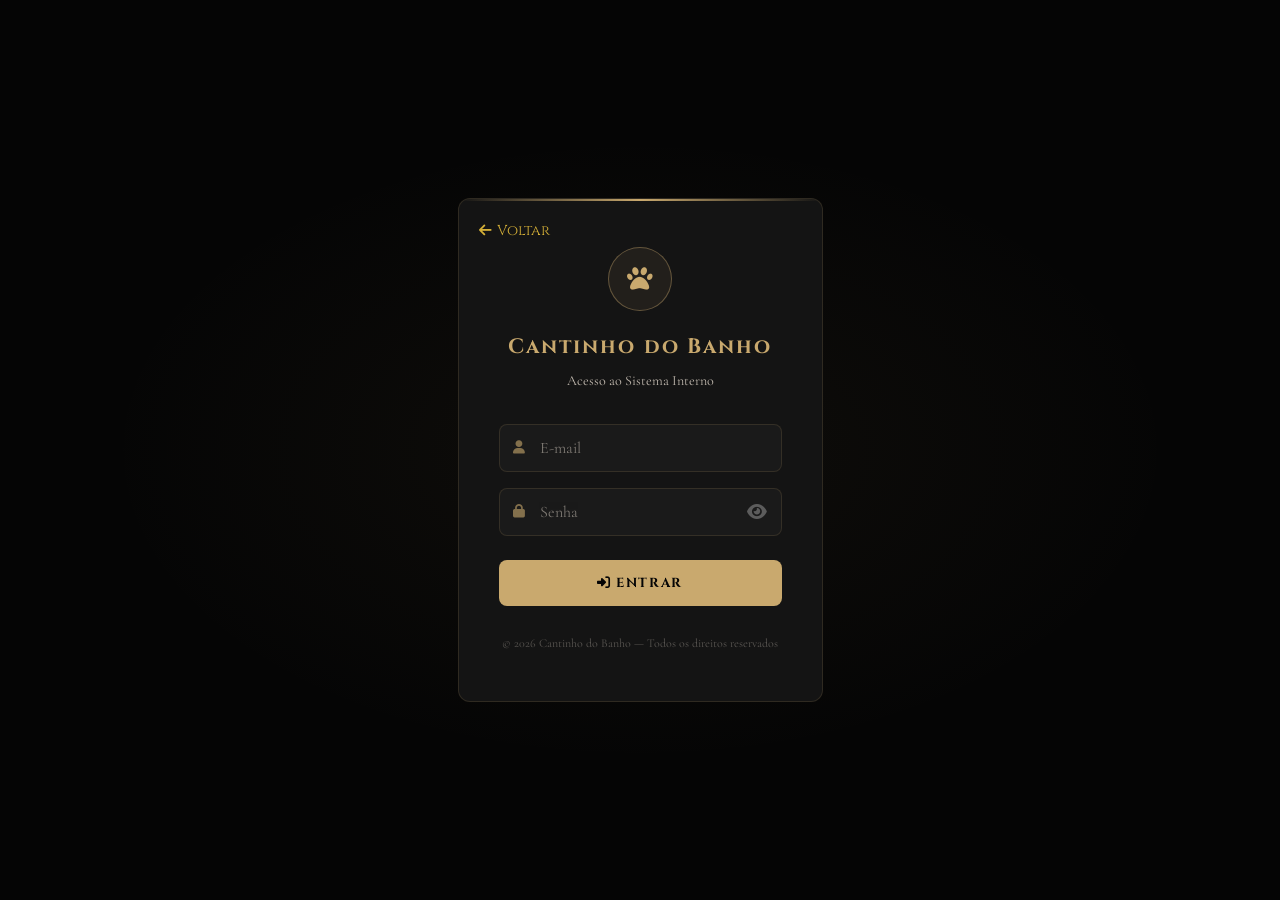
<file: target/Cantinho_banho-1.0-SNAPSHOT/dashboard/admin-dashboard.html>
<!DOCTYPE html>
<html lang="pt-BR">
    <head>
        <meta charset="UTF-8"/>
        <meta name="viewport" content="width=device-width, initial-scale=1.0"/>
        <title>Admin — Cantinho do Banho</title>
        <link href="https://fonts.googleapis.com/css2?family=Cinzel:wght@400;600;700&family=Cormorant+Garamond:wght@300;400;600&display=swap" rel="stylesheet">
        <link rel="stylesheet" href="https://cdnjs.cloudflare.com/ajax/libs/font-awesome/6.5.0/css/all.min.css"/>
        <link rel="stylesheet" href="admin.css"/>
        <style>
            /* ── Cards genéricos ── */
            .request-card,.agenda-card,.pendente-card{
                background:#161616;
                border:1px solid #252525;
                border-radius:12px;
                padding:18px;
                margin-bottom:14px;
                transition:border .2s
            }
            .request-card:hover,.agenda-card:hover{
                border-color:#C9A96E44
            }
            .pendente-card{
                background:#1a1010;
                border-color:#3a2020
            }
            /* ── Cabeçalhos de card ── */
            .rc-header,.ac-header,.pc-header{
                display:flex;
                justify-content:space-between;
                align-items:flex-start;
                margin-bottom:10px
            }
            .rc-pet,.ac-pet{
                font-size:.95rem;
                font-weight:700;
                color:#eee
            }
            .rc-dono,.ac-dono,.pc-dono{
                font-size:.78rem;
                color:#888;
                margin-top:2px
            }
            .pc-pet{
                font-size:.95rem;
                font-weight:700;
                color:#e8caca
            }
            .rc-badges{
                display:flex;
                gap:6px;
                flex-wrap:wrap;
                margin-bottom:10px
            }
            .rc-info,.pc-info{
                display:flex;
                flex-direction:column;
                gap:4px;
                margin-bottom:12px
            }
            .rc-info span,.pc-info span{
                font-size:.79rem;
                color:#aaa
            }
            .rc-info i{
                color:#C9A96E;
                margin-right:5px;
                width:14px
            }
            .pc-info i{
                color:#c77a7a;
                margin-right:5px;
                width:14px
            }
            /* ── Botões de ação ── */
            .rc-actions,.pc-actions{
                display:flex;
                gap:8px;
                flex-wrap:wrap
            }
            .btn-aceitar{
                flex:1;
                background:#1a3a1a;
                border:1px solid #2d6a2d;
                color:#5ac75a;
                border-radius:8px;
                padding:8px 12px;
                font-size:.8rem;
                cursor:pointer;
                transition:.2s;
                display:flex;
                align-items:center;
                justify-content:center;
                gap:6px
            }
            .btn-aceitar:hover{
                background:#204a20
            }
            .btn-recusar{
                flex:1;
                background:#3a1a1a;
                border:1px solid #6a2d2d;
                color:#c75a5a;
                border-radius:8px;
                padding:8px 12px;
                font-size:.8rem;
                cursor:pointer;
                transition:.2s;
                display:flex;
                align-items:center;
                justify-content:center;
                gap:6px
            }
            .btn-recusar:hover{
                background:#4a2020
            }
            .btn-save-agenda{
                background:#C9A96E22;
                border:1px solid #C9A96E55;
                color:#C9A96E;
                border-radius:8px;
                padding:6px 14px;
                font-size:.78rem;
                cursor:pointer;
                transition:.2s
            }
            .btn-save-agenda:hover{
                background:#C9A96E33
            }
            .btn-wpp-verde{
                background:#103a25;
                border:1px solid #1a5a3a;
                color:#25d366;
                border-radius:8px;
                padding:6px 12px;
                font-size:.78rem;
                cursor:pointer;
                transition:.2s;
                display:flex;
                align-items:center;
                gap:5px
            }
            .btn-wpp-verde:hover{
                background:#154d30
            }
            .btn-concluir{
                background:#1a2a3a;
                border:1px solid #2d4a6a;
                color:#5a9ac7;
                border-radius:8px;
                padding:6px 14px;
                font-size:.78rem;
                cursor:pointer;
                transition:.2s
            }
            .btn-concluir:hover{
                background:#203550
            }
            .btn-confirmar-pend{
                flex:1;
                background:#1a2a1a;
                border:1px solid #2d4a2d;
                color:#5ac75a;
                border-radius:8px;
                padding:7px 10px;
                font-size:.78rem;
                cursor:pointer;
                transition:.2s;
                display:flex;
                align-items:center;
                justify-content:center;
                gap:5px
            }
            .btn-confirmar-pend:hover{
                background:#203a20
            }
            .btn-wpp-pend{
                background:#103a25;
                border:1px solid #1a5a3a;
                color:#25d366;
                border-radius:8px;
                padding:7px 12px;
                font-size:.78rem;
                cursor:pointer;
                transition:.2s;
                display:flex;
                align-items:center;
                gap:5px
            }
            .btn-wpp-pend:hover{
                background:#154d30
            }
            .btn-excluir-pend,.btn-danger-sm{
                background:#3a1010;
                border:1px solid #6a2020;
                color:#c75a5a;
                border-radius:8px;
                padding:7px 10px;
                font-size:.78rem;
                cursor:pointer;
                transition:.2s
            }
            .btn-excluir-pend:hover,.btn-danger-sm:hover{
                background:#4a1515
            }
            /* ── Grid de campos ── */
            .ac-grid{
                display:grid;
                grid-template-columns:1fr 1fr;
                gap:8px;
                margin-bottom:10px
            }
            .ag-field{
                display:flex;
                flex-direction:column;
                gap:2px
            }
            .ag-field label{
                font-size:.68rem;
                color:#555;
                text-transform:uppercase;
                letter-spacing:1px
            }
            .ag-field input,.ag-field select,.ag-field textarea{
                background:#111;
                border:1px solid #2a2a2a;
                color:#ccc;
                border-radius:6px;
                padding:5px 8px;
                font-size:.78rem;
                width:100%
            }
            .ag-field input:focus,.ag-field select:focus{
                outline:none;
                border-color:#C9A96E55
            }
            .ac-obs label{
                font-size:.68rem;
                color:#555;
                text-transform:uppercase;
                letter-spacing:1px;
                display:block;
                margin-bottom:3px
            }
            .ac-obs textarea{
                background:#111;
                border:1px solid #2a2a2a;
                color:#ccc;
                border-radius:6px;
                padding:6px 8px;
                font-size:.78rem;
                width:100%;
                resize:none
            }
            .ac-footer{
                display:flex;
                align-items:center;
                gap:8px;
                margin-top:10px;
                flex-wrap:wrap
            }
            /* ── Pendentes ── */
            .pc-reagen{
                display:flex;
                gap:12px;
                align-items:flex-end;
                margin-bottom:12px;
                flex-wrap:wrap
            }
            .pc-reagen .field{
                display:flex;
                flex-direction:column;
                gap:3px
            }
            .pc-reagen .field label{
                font-size:.68rem;
                color:#666
            }
            .pc-reagen input{
                background:#111;
                border:1px solid #3a2020;
                color:#ccc;
                border-radius:6px;
                padding:5px 8px;
                font-size:.78rem
            }
            /* ── Funcionários (performances) ── */
            .func-card{
                background:#161616;
                border:1px solid #252525;
                border-radius:14px;
                min-width: 300px;
                padding:20px;
                display:flex;
                flex-direction:column;
                gap:14px
            }
            .func-header{
                display:flex;
                align-items:center;
                gap:14px
            }
            .func-avatar{
                width:52px;
                height:52px;
                border-radius:50%;
                background:#C9A96E22;
                border:2px solid #C9A96E55;
                display:flex;
                align-items:center;
                justify-content:center;
                font-size:1.3rem;
                color:#C9A96E;
                font-weight:700;
                flex-shrink:0
            }
            .func-nome{
                font-size:1rem;
                font-weight:700;
                color:#eee
            }
            .func-cargo-lbl{
                font-size:.75rem;
                color:#888
            }
            /* O contentor agora usa Grid para dividir o espaço em 3 colunas EXATAMENTE iguais */
            .func-stats {
                display: grid;
                grid-template-columns: repeat(3, 1fr); /* 3 colunas de tamanhos iguais */
                gap: 6px; /* Espaço um pouco menor entre as caixas */
                margin-bottom: 12px;
                width: 100%; /* Garante que respeita o limite do cartão pai */
                box-sizing: border-box;
            }

            /* As caixinhas individuais */
            .func-stat {
                padding: 8px 4px; /* Menos padding lateral para libertar espaço interno */
                background: #111;
                border-radius: 8px;
                text-align: center;
                box-sizing: border-box;
                overflow: hidden; /* Corta o mal pela raiz: se tentar sair, fica invisível */
            }

            /* O número ou valor em Reais */
            .func-stat-val {
                display: block;
                font-size: 0.85rem; /* Tamanho ajustado para caber o R$ */
                font-weight: bold;
                white-space: nowrap;
                overflow: hidden;
                text-overflow: ellipsis; /* Se for um valor gigante, coloca "..." no final */
            }

            /* O texto (Concluídos, Agendados, Faturamento) */
            .func-stat-lbl {
                display: block;
                font-size: 0.65rem; /* Fonte um pouco menor para a palavra Faturamento caber */
                white-space: nowrap;
                overflow: hidden;
                text-overflow: ellipsis;
            }
            .func-bar-wrap{
                display:flex;
                flex-direction:column;
                gap:6px
            }
            .func-bar-item{
                display:flex;
                align-items:center;
                gap:8px
            }
            .func-bar-label{
                font-size:.75rem;
                color:#888;
                width:90px;
                flex-shrink:0
            }
            .func-bar-track{
                flex:1;
                height:6px;
                background:#1a1a1a;
                border-radius:3px;
                overflow:hidden
            }
            .func-bar-fill{
                height:100%;
                background:linear-gradient(90deg,#C9A96E,#e8c87e);
                border-radius:3px;
                transition:width .5s
            }
            .func-agenda-item{
                background:#111;
                border-radius:8px;
                padding:8px 12px;
                display:flex;
                justify-content:space-between;
                align-items:center;
                font-size:.78rem;
                margin-bottom:5px
            }
            .fai-pet{
                color:#ddd;
                font-weight:600
            }
            .fai-hora{
                color:#C9A96E
            }
            .fai-serv{
                color:#888
            }
            /* ── Badges ── */
            .badge-novo{
                background:#C9A96E22;
                color:#C9A96E;
                border:1px solid #C9A96E44;
                border-radius:20px;
                padding:2px 10px;
                font-size:.7rem
            }
            .badge-pend-red{
                background:#3a101022;
                color:#c75a5a;
                border:1px solid #c75a5a44;
                border-radius:20px;
                padding:2px 10px;
                font-size:.7rem
            }
            .badge-confirmado{
                background:#0d1a0d;
                color:#5ac75a;
                border:1px solid #5ac75a44;
                border-radius:20px;
                padding:2px 10px;
                font-size:.7rem
            }
            .badge-pacote{
                background:#1a1030;
                color:#a07ae8;
                border:1px solid #a07ae844;
                border-radius:20px;
                padding:2px 10px;
                font-size:.7rem
            }
            /* ── Utils ── */
            .empty-state{
                text-align:center;
                padding:40px 20px;
                color:#444
            }
            .empty-state i{
                font-size:2.5rem;
                margin-bottom:12px;
                display:block
            }
            .section-lbl{
                font-size:.7rem;
                color:#555;
                text-transform:uppercase;
                letter-spacing:2px;
                margin:10px 0 8px;
                display:flex;
                align-items:center;
                gap:8px
            }
            .section-lbl::after{
                content:'';
                flex:1;
                height:1px;
                background:#1e1e1e
            }
            .filtros-bar-sm{
                display:flex;
                gap:10px;
                margin-bottom:16px;
                flex-wrap:wrap
            }
            .filtros-bar-sm input,.filtros-bar-sm select{
                background:#111;
                border:1px solid #252525;
                color:#ccc;
                border-radius:8px;
                padding:7px 12px;
                font-size:.8rem;
                flex:1;
                min-width:140px
            }
            .nav-badge{
                background:#C9A96E;
                color:#000;
                border-radius:50%;
                width:18px;
                height:18px;
                font-size:.65rem;
                font-weight:700;
                display:none;
                align-items:center;
                justify-content:center;
                margin-left:auto;
                flex-shrink:0
            }
            .nav-badge.show{
                display:inline-flex
            }
            /* ── Faturamento chart ── */
            .fat-chart{
                display:flex;
                flex-direction:column;
                gap:8px
            }
            .fat-bar-row{
                display:flex;
                align-items:center;
                gap:10px
            }
            .fat-bar-date{
                font-size:.72rem;
                color:#888;
                width:80px;
                flex-shrink:0;
                text-align:right
            }
            .fat-bar-track{
                flex:1;
                height:20px;
                background:#111;
                border-radius:4px;
                overflow:hidden;
                position:relative
            }
            .fat-bar-fill{
                height:100%;
                background:linear-gradient(90deg,#C9A96E,#e8c87e);
                border-radius:4px;
                transition:width .6s;
                display:flex;
                align-items:center;
                padding-left:6px
            }
            .fat-bar-val{
                font-size:.7rem;
                font-weight:700;
                color:#000;
                white-space:nowrap
            }
            .fat-total-box{
                background:#161616;
                border:1px solid #252525;
                border-radius:10px;
                padding:14px;
                display:flex;
                justify-content:space-between;
                align-items:center;
                margin-bottom:12px
            }
            .fat-total-box .ft-num{
                font-size:1.4rem;
                font-weight:700;
                color:#C9A96E
            }
            .fat-total-box .ft-lbl{
                font-size:.72rem;
                color:#666;
                text-transform:uppercase;
                letter-spacing:1px
            }
            /* ── Clientes ── */
            .cliente-card{
                background:#161616;
                border:1px solid #252525;
                border-radius:12px;
                padding:16px;
                cursor:pointer;
                transition:border .2s
            }
            .cliente-card:hover{
                border-color:#C9A96E55
            }
            .cli-nome{
                font-size:.95rem;
                font-weight:700;
                color:#eee;
                margin-bottom:2px
            }
            .cli-tel{
                font-size:.78rem;
                color:#888
            }
            .cli-pets{
                font-size:.75rem;
                color:#C9A96E;
                margin-top:4px
            }
            .pacote-row{
                background:#111;
                border-radius:8px;
                padding:10px 12px;
                margin-bottom:6px;
                display:flex;
                justify-content:space-between;
                align-items:center
            }
            .pacote-nome{
                font-size:.85rem;
                font-weight:600;
                color:#ddd
            }
            .pacote-servicos{
                font-size:.72rem;
                color:#888;
                margin-top:2px
            }
            .servico-item{
                display:flex;
                align-items:center;
                gap:8px;
                padding:5px 0;
                border-bottom:1px solid #1a1a1a;
                font-size:.8rem
            }
            .servico-item:last-child{
                border-bottom:none
            }
            .servico-check{
                width:18px;
                height:18px;
                border-radius:4px;
                border:1px solid #333;
                display:flex;
                align-items:center;
                justify-content:center;
                cursor:pointer;
                flex-shrink:0;
                transition:.2s
            }
            .servico-check.done{
                background:#1a3a1a;
                border-color:#2d6a2d;
                color:#5ac75a
            }
            .servico-check.pend{
                background:#111;
                border-color:#333;
                color:transparent
            }
            .servico-nome-text{
                flex:1;
                color:#ccc
            }
            .servico-nome-text.done{
                text-decoration:line-through;
                color:#555
            }
            .servico-data-uso{
                font-size:.7rem;
                color:#5ac75a
            }
            /* ── Formulário de modal ── */
            .form-row-2{
                display:grid;
                grid-template-columns:1fr 1fr;
                gap:10px
            }
            .form-row-3{
                display:grid;
                grid-template-columns:1fr 1fr 1fr;
                gap:10px
            }
            .form-label{
                font-size:.72rem;
                color:#666;
                text-transform:uppercase;
                letter-spacing:1px;
                display:block;
                margin-bottom:4px
            }
            .form-ctrl{
                background:#111;
                border:1px solid #2a2a2a;
                color:#ccc;
                border-radius:8px;
                padding:8px 12px;
                font-size:.85rem;
                width:100%
            }
            .form-ctrl:focus{
                outline:none;
                border-color:#C9A96E55
            }
            /* ── Hist Dashboard ── */
            .hist-row{
                display:flex;
                align-items:center;
                gap:12px;
                padding:8px 0;
                border-bottom:1px solid #1a1a1a;
                font-size:.8rem
            }
            .hist-row:last-child{
                border-bottom:none
            }
            .hist-data{
                color:#C9A96E;
                width:72px;
                flex-shrink:0;
                font-size:.75rem
            }
            .hist-pet{
                font-weight:600;
                color:#ddd;
                width:90px;
                flex-shrink:0
            }
            .hist-serv{
                color:#aaa;
                flex:1
            }
            .hist-func{
                color:#888;
                font-size:.72rem;
                width:80px;
                text-align:right
            }
            .hist-val{
                color:#5ac75a;
                font-weight:600;
                width:70px;
                text-align:right
            }

            .metodo-box{
                background:#161616;
                border:1px solid #252525;
                border-radius:10px;
                padding:16px;
                text-align:center
            }
            .metodo-icon{
                font-size:1.6rem;
                margin-bottom:8px;
                display:block
            }
            .metodo-val{
                font-size:1.3rem;
                font-weight:700;
                color:#C9A96E;
                display:block
            }
            .metodo-lbl{
                font-size:.72rem;
                color:#666;
                text-transform:uppercase;
                letter-spacing:1px
            }

            .btn-sm-primary{
                background:#C9A96E22;
                border:1px solid #C9A96E55;
                color:#C9A96E;
                border-radius:8px;
                padding:6px 14px;
                font-size:.78rem;
                cursor:pointer;
                transition:.2s
            }
            .btn-sm-primary:hover{
                background:#C9A96E33
            }

            .func-cad-card{
                background:#161616;
                border:1px solid #252525;
                border-radius:12px;
                padding:16px;
                display:flex;
                align-items:center;
                gap:14px
            }
            .func-cad-card .func-avatar{
                flex-shrink:0
            }
            .func-cad-info{
                flex:1
            }
            .func-cad-nome{
                font-size:.95rem;
                font-weight:700;
                color:#eee
            }
            .func-cad-cargo{
                font-size:.78rem;
                color:#888
            }
            .func-cad-wpp{
                display:none
            }

            .btn-filtro-group{
                display:flex;
                gap:6px;
                margin-bottom:16px;
                flex-wrap:wrap
            }
            .btn-filtro{
                background:#111;
                border:1px solid #252525;
                color:#888;
                border-radius:8px;
                padding:6px 14px;
                font-size:.78rem;
                cursor:pointer;
                transition:.2s
            }
            .btn-filtro.active,.btn-filtro:hover{
                background:#C9A96E22;
                border-color:#C9A96E55;
                color:#C9A96E
            }

            .sub-nav-container {
                margin-bottom: 25px;
                border-bottom: 2px solid #252525;
                display: flex;
                gap: 10px;
            }


            .sub-nav-link {
                background: transparent;
                border: none;
                color: #888;
                padding: 12px 20px;
                font-size: 0.95rem;
                font-weight: 600;
                cursor: pointer;
                border-bottom: 3px solid transparent;
                transition: all 0.3s ease;
                display: flex;
                align-items: center;
                gap: 8px;
                border-radius: 6px 6px 0 0;
            }

            .sub-nav-link:hover:not(.active) {
                color: #C9A96E;
                background: rgba(201, 169, 110, 0.05);
                border-bottom-color: rgba(201, 169, 110, 0.3);
            }

            .sub-nav-link.active {
                color: #C9A96E;
                border-bottom: 3px solid #C9A96E;
                background: rgba(201, 169, 110, 0.1);
            }

            .sub-nav-link i {
                font-size: 1.1rem;
                transition: color 0.3s ease;
            }

            .custom-alert-overlay {
                position: fixed;
                top: 0;
                left: 0;
                width: 100%;
                height: 100%;
                background: rgba(0, 0, 0, 0.85);
                backdrop-filter: blur(8px);
                display: flex;
                align-items: center;
                justify-content: center;
                z-index: 9999;
                opacity: 0;
                transition: var(--trans);
            }

            .custom-alert-box {
                background: var(--preto-card);
                border: 1px solid var(--borda-forte);
                border-radius: var(--radius);
                padding: 30px;
                max-width: 400px;
                width: 90%;
                text-align: center;
                box-shadow: #C9A96E;
                transform: translateY(-20px);
                transition: var(--trans);
            }

            .custom-alert-overlay.active {
                opacity: 1;
            }
            .custom-alert-overlay.active .custom-alert-box {
                transform: translateY(0);
            }

            .custom-alert-icon {
                font-size: 3rem;
                color: var(--dourado);
                margin-bottom: 20px;
            }

            .custom-alert-text {
                font-family: 'Cormorant Garamond', serif;
                color: var(--texto);
                font-size: 1.2rem;
                margin-bottom: 25px;
            }

            .custom-alert-btn {
                background: var(--dourado);
                color: var(--preto);
                border: none;
                padding: 10px 30px;
                border-radius: var(--radius-sm);
                font-family: 'Cinzel', serif;
                font-weight: bold;
                cursor: pointer;
                transition: var(--trans);
            }

            .custom-alert-btn:hover {
                background: var(--dourado-claro);
                transform: scale(1.05);
            }

        </style>
    </head>
    <body class="admin-page">

        <!-- SIDEBAR -->
        <aside class="sidebar" id="sidebar">
            <div class="sidebar-logo">
                <i class="fas fa-paw"></i>
                <span>Cantinho do Banho</span>
            </div>
            <nav class="sidebar-nav">
                <a href="#" class="nav-item active" data-page="dashboard"><i class="fas fa-chart-pie"></i> Dashboard</a>
                <a href="#" class="nav-item" data-page="clientes"><i class="fas fa-star"></i> Clientes</a>
                <a href="#" class="nav-item" data-page="novos"><i class="fas fa-bell"></i> Novos Pedidos <span class="nav-badge" id="badge-novos">0</span></a>
                <a href="#" class="nav-item" data-page="pendentes"><i class="fas fa-clock"></i> Pendentes <span class="nav-badge" id="badge-pend">0</span></a>
                <a href="#" class="nav-item" data-page="agenda"><i class="fas fa-calendar-check"></i> Agenda Confirmada</a>
                <a href="#" class="nav-item" data-page="retirada"><i class="fas fa-dog"></i> Retirada do Pet <span class="nav-badge" id="badge-retirada">0</span></a>
                <a href="#" class="nav-item" data-page="recusados"><i class="fas fa-ban"></i> Recusados <span class="nav-badge" id="badge-recusados" style="background:#dc3545">0</span></a>
                <a href="#" class="nav-item" data-page="finalizados"><i class="fas fa-history"></i> Histórico</a>
                <a href="#" class="nav-item" data-page="estoques"><i class="fas fa-boxes"></i> Estoque</a>
                <a href="#" class="nav-item" data-page="vendas">
                    <i class="fas fa-shopping-bag"></i> Vendas / NF
                </a>
                <a href="#" class="nav-item" data-page="boletos">
                    <i class="fas fa-barcode"></i> Boletos
                </a>
                <a href="#" class="nav-item" data-page="pagamentos"><i class="fas fa-dollar-sign"></i> Pagamentos</a>
                <a href="#" class="nav-item" data-page="funcionarios"><i class="fas fa-users"></i> Funcionários</a>
                <a href="#" class="nav-item" data-page="config"><i class="fas fa-cogs"></i> Configurações</a>
            </nav>
            <div class="sidebar-footer">
                <div class="user-info">
                    <i class="fas fa-user-circle"></i>
                    <div><span id="nomeUsuario">—</span><small id="cargoUsuario">—</small></div>
                </div>

                <button class="btn-logout" onclick="logout()"><i class="fas fa-sign-out-alt"></i></button>
            </div>
        </aside>

        <div class="sidebar-overlay hidden" id="overlay" onclick="toggleSidebar()"></div>

        <main class="main-content">
            <header class="topbar">
                <button class="menu-toggle" onclick="toggleSidebar()"><i class="fas fa-bars"></i></button>
                <h2 class="page-title" id="pageTitle">Dashboard</h2>
                <div class="header-relogio">
                    <i id="icone-sync" class="fas fa-sync-alt" style="margin-left: 8px; color: #ccc; font-size: 0.9rem; transition: color 0.3s;"></i>
                </div>
                <div class="topbar-right"><span class="data-hoje" id="dataHoje"></span></div>
            </header>

            <!-- ═══════════════ DASHBOARD ═══════════════ -->
            <section class="page" id="page-dashboard">
                <div class="cards-resumo">
                    <div class="card-resumo" onclick="navigateTo('novos')" style="cursor:pointer">
                        <div class="card-resumo-icon" style="background:#C9A96E22;color:#C9A96E"><i class="fas fa-bell"></i></div>
                        <div><span class="card-resumo-valor" id="dash-novos">0</span><span class="card-resumo-label">Novos Pedidos</span></div>
                    </div>
                    <div class="card-resumo" onclick="navigateTo('agenda')" style="cursor:pointer">
                        <div class="card-resumo-icon verde"><i class="fas fa-calendar-check"></i></div>
                        <div><span class="card-resumo-valor" id="dash-confirmados">0</span><span class="card-resumo-label">Confirmados</span></div>
                    </div>
                    <div class="card-resumo" onclick="navigateTo('retirada')" style="cursor:pointer">
                        <div class="card-resumo-icon" style="background:#C9A96E22;color:#C9A96E"><i class="fas fa-dog"></i></div>
                        <div><span class="card-resumo-valor" id="dash-retirada">0</span><span class="card-resumo-label">Aguard. Retirada</span></div>
                    </div>
                    <div class="card-resumo" onclick="navigateTo('pendentes')" style="cursor:pointer">
                        <div class="card-resumo-icon amarelo"><i class="fas fa-clock"></i></div>
                        <div><span class="card-resumo-valor" id="dash-pendentes">0</span><span class="card-resumo-label">Pendentes</span></div>
                    </div>
                    <div class="card-resumo" onclick="navigateTo('finalizados')" style="cursor: pointer; transition: transform 0.2s;" onmouseover="this.style.transform = 'scale(1.02)'" onmouseout="this.style.transform = 'scale(1)'">
                        <div class="card-resumo-icon roxo"><i class="fas fa-paw"></i></div>
                        <div>
                            <span class="card-resumo-valor" id="dash-total-hist">0</span>
                            <span class="card-resumo-label">Total Realizados</span>
                        </div>
                    </div>
                    <div class="card-resumo" id="card-fat-mes">
                        <div class="card-resumo-icon verde"><i class="fas fa-dollar-sign"></i></div>
                        <div><span class="card-resumo-valor" id="dash-fat">R$ 0</span><span class="card-resumo-label">Faturamento Mês</span></div>
                    </div>
                </div>

                <!-- Faturamento filtrado -->
                <div class="dashboard-grid">
                    <div class="dash-card full" id="dash-fat-chart-wrap">
                        <div class="dash-card-header" style="display:flex;justify-content:space-between;align-items:center;flex-wrap:wrap;gap:10px">
                            <h4><i class="fas fa-chart-bar"></i> Faturamento</h4>
                            <div style="display:flex;gap:8px;align-items:center">
                                <div class="btn-filtro-group" style="margin:0">
                                    <button class="btn-filtro active" id="fat-btn-dia" onclick="setFatFiltro('dia')">Hoje</button>
                                    <button class="btn-filtro" id="fat-btn-sem" onclick="setFatFiltro('semana')">Semana</button>
                                    <button class="btn-filtro" id="fat-btn-mes" onclick="setFatFiltro('mes')">Mês</button>
                                    <button class="btn-filtro" id="fat-btn-ano" onclick="setFatFiltro('ano')">Ano</button>
                                </div>
                                <button onclick="exportarFaturamentoPDF()" style="background:none;border:1px solid #333;color:#888;border-radius:6px;padding:5px 10px;font-size:.72rem;cursor:pointer;transition:.2s;display:flex;align-items:center;gap:4px" onmouseover="this.style.borderColor = '#C9A96E';this.style.color = '#C9A96E'" onmouseout="this.style.borderColor = '#333';this.style.color = '#888'"><i class="fas fa-file-pdf"></i> PDF</button>
                            </div>
                        </div>
                        <div id="dash-fat-chart" style="margin-top:6px"></div>
                    </div>

                    <div class="dash-card full">
                        <div class="dash-card-header" style="display:flex;justify-content:space-between;align-items:center;flex-wrap:wrap;gap:8px">
                            <h4><i class="fas fa-scissors"></i> Serviços Realizados</h4>
                            <div class="btn-filtro-group" style="margin:0">
                                <button class="btn-filtro active" id="serv-btn-dia"  onclick="setServFiltro('dia')">Hoje</button>
                                <button class="btn-filtro"        id="serv-btn-sem"  onclick="setServFiltro('semana')">Semana</button>
                                <button class="btn-filtro"        id="serv-btn-mes"  onclick="setServFiltro('mes')">Mês</button>
                            </div>
                        </div>
                        <div id="grafico-servicos" class="grafico-lista" style="margin-top:10px"></div>
                    </div>


                    <div class="dash-card full">
                        <div class="dash-card-header" style="display:flex;justify-content:space-between;align-items:center;flex-wrap:wrap;gap:8px">
                            <h4><i class="fas fa-history"></i> Histórico de Serviços</h4>
                            <div style="display:flex;gap:8px;align-items:center">
                                <div class="btn-filtro-group" style="margin:0">
                                    <button class="btn-filtro active" id="hist-btn-dia"   onclick="setHistFiltro('dia')">Hoje</button>
                                    <button class="btn-filtro"        id="hist-btn-sem"   onclick="setHistFiltro('semana')">Semana</button>
                                    <button class="btn-filtro"        id="hist-btn-mes"   onclick="setHistFiltro('mes')">Mês</button>
                                    <button class="btn-filtro"        id="hist-btn-ano"   onclick="setHistFiltro('ano')">Ano</button>
                                    <button class="btn-filtro"        id="hist-btn-todos" onclick="setHistFiltro('todos')">Todos</button>
                                </div>
                                <button onclick="exportarHistoricoPDF()" style="background:none;border:1px solid #333;color:#888;border-radius:6px;padding:5px 10px;font-size:.72rem;cursor:pointer;transition:.2s;display:flex;align-items:center;gap:4px" onmouseover="this.style.borderColor = '#C9A96E';this.style.color = '#C9A96E'" onmouseout="this.style.borderColor = '#333';this.style.color = '#888'"><i class="fas fa-file-pdf"></i> PDF</button>
                            </div>
                        </div>
                        <div id="dash-historico-lista" style="max-height:360px;overflow-y:auto"></div>
                    </div>
                </div>
            </section>

            <!-- ═══════════════ NOVOS PEDIDOS ═══════════════ -->
            <section class="page hidden" id="page-novos">
                <div class="page-header"><h3>Novos Pedidos do Site</h3></div>
                <p style="color:#666;font-size:.82rem;margin-bottom:20px">Aceite para confirmar e abrir WhatsApp, ou recuse para notificar o cliente.</p>
                <div class="filtros-bar-sm">
                    <input type="text" id="busca-novos" placeholder="🔍 Buscar por pet ou dono..." oninput="renderNovos()"/>
                    <select id="ordenacao-novos" onchange="renderNovos()">
                        <option value="asc">🔼 Crescente (Atrasados > Hoje > Próximos)</option>
                        <option value="desc">🔽 Decrescente (Próximos > Hoje > Atrasados)</option>
                    </select>
                </div>
                <div id="lista-novos"></div>
            </section>

            <!-- ═══════════════ AGENDA CONFIRMADA ═══════════════ -->
            <section class="page hidden" id="page-agenda">
                <div class="page-header"><h3>Agenda Confirmada</h3></div>
                <div class="filtros-bar-sm">
                    <input type="text" id="busca-agenda" placeholder="🔍 Buscar..." oninput="renderAgenda()"/>
                    <input type="date" id="filtro-data-agenda" onchange="renderAgenda()"/>
                    <select id="filtro-func-agenda" onchange="renderAgenda()">
                        <option value="">Todos os funcionários</option>
                    </select>
                    <select id="ordenacao-agenda" onchange="renderAgenda()">
                        <option value="asc">🔼 Crescente (Atrasados > Hoje > Próximos)</option>
                        <option value="desc">🔽 Decrescente (Próximos > Hoje > Atrasados)</option>
                    </select>
                </div>
                <div id="lista-agenda"></div>
            </section>

            <!-- ═══════════════ PENDENTES ═══════════════ -->
            <section class="page hidden" id="page-pendentes">
                <div class="page-header"><h3>Agendamentos Pendentes</h3></div>
                <p style="color:#666;font-size:.82rem;margin-bottom:20px">Pedidos recusados. Ajuste a data e confirme para mover para a Agenda Confirmada.</p>
                <div class="filtros-bar-sm">
                    <input type="text" id="busca-pend" placeholder="🔍 Buscar..." oninput="renderPendentes()"/>
                    <select id="ordenacao-pend" onchange="renderPendentes()">
                        <option value="asc">🔼 Crescente (Atrasados > Hoje > Próximos)</option>
                        <option value="desc">🔽 Decrescente (Próximos > Hoje > Atrasados)</option>
                    </select>
                </div>
                <div id="lista-pendentes"></div>
            </section>

            <!-- ═══════════════ RETIRADA DO PET ═══════════════ -->
            <section class="page hidden" id="page-retirada">
                <div class="page-header">
                    <h3><i class="fas fa-dog" style="color:#C9A96E;margin-right:8px"></i>Retirada do Pet</h3>
                </div>
                <p style="color:#666;font-size:.82rem;margin-bottom:20px">Pets que finalizaram o serviço e aguardam o dono para retirada.</p>
                <div class="filtros-bar-sm" style="margin-bottom: 15px;">
                    <input type="text" id="busca-retirada" placeholder="🔍 Buscar pet..." oninput="renderRetirada()"/>
                    <select id="ordenacao-retirada" onchange="renderRetirada()">
                        <option value="asc">🔼 Crescente (Atrasados > Hoje > Próximos)</option>
                        <option value="desc">🔽 Decrescente (Próximos > Hoje > Atrasados)</option>
                    </select>
                </div>
                <div id="lista-retirada"></div>
            </section>

            <!-- ═══════════════ PEDIDOS RECUSADOS ═══════════════ -->
            <section class="page hidden" id="page-recusados">
                <div class="page-header"><h3>Agendamentos Recusados</h3></div>
                <p style="color:#666;font-size:.82rem;margin-bottom:20px">Histórico de agendamentos que foram movidos ou cancelados.</p>

                <div class="filtros-bar-sm">
                    <input type="text" id="busca-recusados" placeholder="🔍 Buscar por pet ou dono..." oninput="renderRecusados()"/>
                </div>
                <div id="lista-recusados"></div>
            </section>

            <!-- ═══════════════ FINALIZADOS ═══════════════ -->
            <section class="page hidden" id="page-finalizados">
                <div class="page-header">
                    <h3><i class="fas fa-check-double" style="color: #28a745; margin-right: 8px;"></i> Agendamentos Finalizados</h3>
                </div>

                <div class="filtros-bar-sm" style="margin-bottom: 20px; display: flex; gap: 10px; flex-wrap: wrap; background: #1a1a1a; padding: 15px; border-radius: 8px; border: 1px solid #333;">
                    <div style="flex: 1; min-width: 200px;">
                        <label style="font-size: 0.8rem; color: #888; margin-bottom: 4px; display: block;">Buscar por Cliente</label>
                        <input type="text" id="filtro-cliente-fin" placeholder="Nome do dono..." class="form-ctrl" oninput="renderFinalizados()">
                    </div>
                    <div style="flex: 1; min-width: 150px;">
                        <label style="font-size: 0.8rem; color: #888; margin-bottom: 4px; display: block;">Buscar por Pet</label>
                        <input type="text" id="filtro-pet-fin" placeholder="Nome do pet..." class="form-ctrl" oninput="renderFinalizados()">
                    </div>
                    <div style="width: auto;">
                        <label style="font-size: 0.8rem; color: #888; margin-bottom: 4px; display: block;">Ordenação</label>
                        <select id="ordenacao-finalizados" class="form-ctrl" onchange="renderFinalizados()">
                            <option value="desc">🔽 Mais Recentes Primeiro</option>
                            <option value="asc">🔼 Mais Antigos Primeiro</option>
                        </select>
                    </div>
                </div>

                <div id="lista-finalizados"></div>
            </section>

            <!-- ═══════════════ CLIENTES ═══════════════ -->
            <section class="page hidden" id="page-clientes">
                <div class="page-header">
                    <h3><i class="fas fa-users" style="color:#C9A96E;margin-right:8px"></i>Gestão de Clientes</h3>
                    <div style="display:flex;gap:8px;flex-wrap:wrap">
                        <button class="btn-secundario" onclick="abrirRelatorio()"><i class="fas fa-file-alt"></i> Relatório</button>
                        <button class="btn-primary" onclick="abrirModalNovoCliente()"><i class="fas fa-plus"></i> Novo Cliente</button>
                    </div>
                </div>

                <div class="sub-nav-container" style="margin-bottom: 20px; border-bottom: 1px solid #252525; display: flex; gap: 15px;">
                    <button class="sub-nav-link active" id="btn-sub-cadastrados" onclick="mudarSubAbaClientes('cadastrados')">
                        <i class="fas fa-user-check"></i> Cadastrados
                    </button>
                    <button class="sub-nav-link" id="btn-sub-nao-cadastrados" onclick="mudarSubAbaClientes('nao-cadastrados')">
                        <i class="fas fa-user-slash"></i> Sem Cadastro
                    </button>
                    <button class="sub-nav-link" id="btn-sub-pets" onclick="mudarSubAbaClientes('pets')">
                        <i class="fas fa-paw"></i> Pets & Histórico
                    </button>
                </div>

                <div class="filtros-bar-sm">
                    <input type="text" id="busca-clientes" placeholder="🔍 Buscar cliente ou telefone..." oninput="renderClientes()"/>
                </div>

                <div id="container-clientes-cadastrados">
                    <div id="lista-clientes-cadastrados" style="display:grid;grid-template-columns:repeat(auto-fill,minmax(300px,1fr));gap:14px"></div>
                </div>

                <div id="container-clientes-nao-cadastrados" class="hidden">
                    <div id="lista-clientes-nao-cadastrados" style="display:grid;grid-template-columns:repeat(auto-fill,minmax(300px,1fr));gap:14px"></div>
                </div>
                <div id="container-pets-historico" class="hidden">
                    <div id="lista-pets-historico" style="display:grid;grid-template-columns:repeat(auto-fill,minmax(320px,1fr));gap:14px"></div>
                </div>
            </section>

            <!-- ═══════════════ FUNCIONÁRIOS ═══════════════ -->
            <section class="page hidden" id="page-funcionarios">
                <div class="page-header">
                    <h3>Funcionários</h3>
                    <button class="btn-primary" onclick="abrirModalFunc()"><i class="fas fa-plus"></i> Novo Funcionário</button>
                </div>

                <!-- Grid cadastro -->
                <div id="lista-funcs-cad" style="display:grid;grid-template-columns:repeat(auto-fill,minmax(280px,1fr));gap:14px;margin-bottom:28px"></div>

                <!-- Performances do mês -->
                <div style="border-top:1px solid #1e1e1e;padding-top:20px">
                    <div style="display:flex;justify-content:space-between;align-items:center;margin-bottom:14px;flex-wrap:wrap;gap:8px">
                        <h4 style="color:#888;font-size:.85rem;text-transform:uppercase;letter-spacing:2px;margin:0">Desempenho por Funcionário</h4>
                        <input type="month" id="filtro-mes-func" onchange="renderPerformance()" style="background:#111;border:1px solid #252525;color:#ccc;border-radius:8px;padding:6px 12px;font-size:.8rem"/>
                    </div>
                    <div id="lista-performance" style="display:grid;grid-template-columns:repeat(auto-fill,minmax(300px,1fr));gap:14px"></div>
                </div>
            </section>

            <!-- ═══════════════ PÁGINA: VENDAS E NF ═══════════════ -->
            <section class="page hidden" id="page-vendas">
                <div class="page-header">
                    <h3><i class="fas fa-shopping-bag" style="color:#6f42c1; margin-right:8px"></i> Vendas Manuais e Notas Fiscais</h3>
                    <button class="btn-primary" onclick="abrirModalVenda()" style="background: #6f42c1; border-color: #6f42c1;">
                        <i class="fas fa-plus"></i> Nova Venda Manual
                    </button>
                </div>

                <div class="filtros-bar-sm" style="margin-bottom: 20px; display: flex; gap: 10px; flex-wrap: wrap; background: #1a1a1a; padding: 15px; border-radius: 8px; border: 1px solid #333;">
                    <div style="flex: 1; min-width: 200px;">
                        <label style="font-size: 0.8rem; color: #888; margin-bottom: 4px; display: block;">Buscar Venda</label>
                        <input type="text" id="busca-vendas-nf" placeholder="Cliente ou Produto..." class="form-ctrl" oninput="renderVendasManuais(window.vendasAtual)">
                    </div>
                    <div style="width: auto;">
                        <label style="font-size: 0.8rem; color: #888; margin-bottom: 4px; display: block;">Status da NF</label>
                        <select id="filtro-nf-venda" class="form-ctrl" onchange="renderVendasManuais(window.vendasAtual)">
                            <option value="">Todas</option>
                            <option value="true">Emitidas</option>
                            <option value="false">Pendentes</option>
                        </select>
                    </div>
                </div>

                <div class="tabela-wrapper">
                    <table class="tabela">
                        <thead>
                            <tr>
                                <th>Data</th>
                                <th>Cliente / Consumidor</th>
                                <th>Descrição</th>
                                <th>Valor Total</th>
                                <th>Status NF</th>
                                <th style="text-align: right;">Ações</th>
                            </tr>
                        </thead>
                        <tbody id="lista-vendas-nf"></tbody>
                    </table>
                </div>
            </section>

            <!-- ═══════════════ PÁGINA: BOLETOS ═══════════════ -->
            <section class="page hidden" id="page-boletos">
                <div class="page-header">
                    <h3><i class="fas fa-barcode" style="color:#C9A96E; margin-right:8px"></i> Gestão de Boletos e Lembretes</h3>

                    <button class="btn-primary" onclick="abrirModalBoleto()"><i class="fas fa-plus"></i> Novo Boleto</button>
                </div>

                <div class="filtros-bar-sm" style="margin-bottom: 20px; display: flex; gap: 10px; flex-wrap: wrap; background: #1a1a1a; padding: 15px; border-radius: 8px; border: 1px solid #333;">
                    <div style="flex: 1; min-width: 150px;">
                        <label style="font-size: 0.8rem; color: #888; margin-bottom: 4px; display: block;">Status</label>
                        <select id="filtro-status-boleto" class="form-ctrl" onchange="renderBoletos(window.boletosAtual)">
                            <option value="">Todos os Status</option>
                            <option value="Pendente">Pendentes</option>
                            <option value="Pago">Pagos</option>
                            <option value="Atrasado">Atrasados</option>
                        </select>
                    </div>
                    <div style="flex: 1; min-width: 150px;">
                        <label style="font-size: 0.8rem; color: #888; margin-bottom: 4px; display: block;">Mês de Vencimento</label>
                        <input type="month" id="filtro-mes-boleto" class="form-ctrl" onchange="renderBoletos(window.boletosAtual)">
                    </div>
                </div>

                <div id="lista-boletos-cards"></div>
            </section>

            <!-- ═══════════════ PAGAMENTOS ═══════════════ -->
            <section class="page hidden" id="page-pagamentos">
                <div class="page-header">
                    <h3>Controle Financeiro</h3>
                    <div style="display:flex;gap:8px;align-items:center;flex-wrap:wrap">

                        <select id="filtro-periodo-pag" class="input-select-sm" onchange="alternarInputsDataPag()">
                            <option value="mes">Este mês</option>
                            <option value="semana">Esta semana</option>
                            <option value="ano">Este ano</option>
                            <option value="especifico">Selecionar Mês</option>
                            <option value="todos">Mostrar Tudo</option>
                        </select>

                        <div id="container-filtro-especifico" class="hidden" style="display: flex; gap: 5px;">
                            <select id="filtro-mes-select" class="input-select-sm" onchange="renderPagamentos()">
                                <option value="01">Janeiro</option>
                                <option value="02">Fevereiro</option>
                                <option value="03">Março</option>
                                <option value="04">Abril</option>
                                <option value="05" selected>Maio</option>
                                <option value="06">Junho</option>
                                <option value="07">Julho</option>
                                <option value="08">Agosto</option>
                                <option value="09">Setembro</option>
                                <option value="10">Outubro</option>
                                <option value="11">Novembro</option>
                                <option value="12">Dezembro</option>
                            </select>
                            <select id="filtro-ano-select" class="input-select-sm" onchange="renderPagamentos()">
                                <option value="2025">2025</option>
                                <option value="2026" selected>2026</option>
                                <option value="2027">2027</option>
                                <option value="2028">2028</option>
                                <option value="2029">2029</option>
                                <option value="2030">2030</option>
                            </select>
                        </div>

                        <button onclick="exportarPagamentosPDF()" style="background:none;border:1px solid #333;color:#888;border-radius:6px;padding:6px 12px;font-size:.78rem;cursor:pointer;display:flex;align-items:center;gap:5px;transition:.2s" onmouseover="this.style.borderColor = '#C9A96E';this.style.color = '#C9A96E'" onmouseout="this.style.borderColor = '#333';this.style.color = '#888'"><i class="fas fa-file-pdf"></i> Exportar PDF</button>
                    </div>
                </div>

                <div class="financeiro-tabs" style="margin-top: -10px; margin-bottom: 20px;">
                    <button class="fin-tab active" onclick="mudarAbaFinanceiro('visao-geral', this)"><i class="fas fa-chart-pie"></i> Visão Geral</button>
                    <button class="fin-tab" onclick="mudarAbaFinanceiro('receber', this)"><i class="fas fa-arrow-down" style="color: #28a745;"></i> Contas a Receber</button>
                    <button class="fin-tab" onclick="mudarAbaFinanceiro('pagar', this)"><i class="fas fa-arrow-up" style="color: #dc3545;"></i> Contas a Pagar</button>
                </div>

                <div id="aba-visao-geral" class="fin-conteudo active">
                    <div id="metodos-grid" style="display:grid;grid-template-columns:repeat(auto-fill,minmax(150px,1fr));gap:12px;margin-bottom:20px"></div>

                    <div class="cards-resumo" style="margin-bottom:24px">
                        <div class="card-resumo">
                            <div class="card-resumo-icon verde"><i class="fas fa-arrow-down"></i></div>
                            <div><span class="card-resumo-valor" id="pag-total-pago">R$ 0</span><span class="card-resumo-label">Total Entradas</span></div>
                        </div>
                        <div class="card-resumo">
                            <div class="card-resumo-icon" style="background: rgba(220,53,69,0.1); color: #dc3545;"><i class="fas fa-arrow-up"></i></div>
                            <div><span class="card-resumo-valor" id="pag-total-despesa" style="color: #dc3545;">R$ 0</span><span class="card-resumo-label">Total Saídas</span></div>
                        </div>
                        <div class="card-resumo">
                            <div class="card-resumo-icon azul"><i class="fas fa-balance-scale"></i></div>
                            <div><span class="card-resumo-valor" id="pag-total-geral">R$ 0</span><span class="card-resumo-label">Saldo Líquido</span></div>
                        </div>
                    </div>

                    <div class="tabela-wrapper" style="background: #111; border-radius: 8px; border: 1px solid #333; padding: 15px;">
                        <h4 style="margin: 0 0 15px 0; color: #eee; font-size: 1.1rem; border-bottom: 1px solid #222; padding-bottom: 10px;">
                            <i class="fas fa-list-ul" style="color: #C9A96E; margin-right: 5px;"></i> Extrato Geral
                        </h4>
                        <div style="overflow-x: auto;">
                            <table class="tabela" style="width: 100%; border-collapse: collapse;">
                                <thead>
                                    <tr>
                                        <th>Descrição / Cliente</th>
                                        <th>Tipo</th>
                                        <th>Valor</th>
                                        <th>Data</th>
                                        <th>Status</th>
                                    </tr>
                                </thead>
                                <tbody id="tbody-todas-transacoes"></tbody>
                            </table>
                        </div>
                    </div>
                </div>

                <div id="aba-receber" class="fin-conteudo">
                    <div class="tabela-wrapper">
                        <table class="tabela">
                            <thead><tr><th>Cliente / Ref.</th><th>Descrição</th><th>Valor</th><th>Forma de Pagto</th><th>Data</th><th>Status</th><th style="text-align:right">Ações</th></tr></thead>
                            <tbody id="tbody-receitas"></tbody>
                        </table>
                    </div>
                </div>

                <div id="aba-pagar" class="fin-conteudo">
                    <div style="display: flex; justify-content: flex-end; margin-bottom: 15px;">
                        <button onclick="abrirModalDespesa()" class="btn-primary" style="background: #dc3545; border-color: #dc3545; padding: 6px 12px; font-size: 0.85rem;">
                            <i class="fas fa-plus"></i> Nova Despesa
                        </button>
                    </div>
                    <div class="tabela-wrapper">
                        <table class="tabela">
                            <thead>
                                <tr>
                                    <th>Fornecedor / Destino</th>
                                    <th>Descrição</th>
                                    <th>Valor</th>
                                    <th>Data</th>
                                    <th>Status</th>
                                </tr>
                            </thead>
                            <tbody id="tbody-despesas"></tbody>
                        </table>
                    </div>
                </div>
            </section>

            <!-- ═══════════════ CONFIGURAÇÕES ═══════════════ -->
            <section class="page hidden" id="page-config">
                <div class="page-header">
                    <h3><i class="fas fa-cogs" style="color:#C9A96E;margin-right:8px"></i>Configurações</h3>
                </div>

                <div style="display: flex; gap: 20px; align-items: flex-start; flex-wrap: wrap;">

                    <div class="config-nav-container">
                        <button class="btn-filtro active" onclick="navConfig('servicos')" id="btn-conf-servicos">
                            <i class="fas fa-cut"></i> <span>Serviços Base</span>
                        </button>
                        <button class="btn-filtro" onclick="navConfig('pacotes')" id="btn-conf-pacotes">
                            <i class="fas fa-box"></i> <span>Pacotes</span>
                        </button>
                        <button class="btn-filtro" onclick="navConfig('horarios')" id="btn-conf-horarios">
                            <i class="fas fa-clock"></i> <span>Funcionamento</span>
                        </button>
                        <button class="btn-filtro" onclick="navConfig('fornecedores')" id="btn-conf-fornecedores">
                            <i class="fas fa-truck"></i> <span>Fornecedores</span>
                        </button>
                        <button class="btn-filtro" onclick="navConfig('fiscal')" id="btn-conf-fiscal" style="text-align: left; padding: 12px 15px; display: flex; align-items: center; gap: 10px; font-size: 0.9rem;">
                            <i class="fas fa-file-invoice-dollar"></i> Nota Fiscal
                        </button>
                    </div>

                    <div style="flex: 1; min-width: 300px; background: #161616; border: 1px solid #252525; border-radius: 12px; padding: 24px; min-height: 400px;">

                        <div id="conf-servicos">
                            <div style="display: flex; justify-content: space-between; align-items: center; margin-bottom: 24px;">
                                <div>
                                    <h4 style="color: #eee; margin: 0 0 5px 0; font-size: 1.1rem;">Catálogo de Serviços</h4>
                                    <p style="color: #888; font-size: 0.8rem; margin: 0;">Gerencie os serviços oferecidos e seus tempos de execução para a agenda.</p>
                                </div>
                                <button onclick="abrirModalServico()" class="btn-primary" style="white-space: nowrap;"><i class="fas fa-plus"></i> Novo Serviço</button>
                            </div>
                            <div id="lista-servicos" style="display: flex; flex-direction: column; gap: 12px;">
                            </div>
                        </div>

                        <div id="conf-horarios" style="display: none;">
                            <h4 style="color: #eee; margin: 0 0 5px 0; font-size: 1.1rem;">Horário de Funcionamento</h4>
                            <p style="color: #888; font-size: 0.8rem; margin-bottom: 24px;">Defina os dias e horas que o PetShop está aberto.</p>
                            <div id="grid-horarios" style="display: flex; flex-direction: column; gap: 12px;"></div>
                            <button type="button" onclick="salvarHorariosFuncionamento(this)" style="margin-top: 24px; width: 100%; background: #C9A96E22; color: #C9A96E; border: 1px solid #C9A96E55; padding: 12px; border-radius: 8px; font-weight: bold; cursor: pointer; transition: 0.2s;">
                                <i class="fas fa-save"></i> Salvar Horários
                            </button>
                        </div>

                        <div id="conf-pacotes" style="display: none;">
                            <h4 style="color: #eee; margin: 0 0 5px 0; font-size: 1.1rem;">Gestão de Pacotes</h4>
                            <p style="color: #888; font-size: 0.8rem; margin-bottom: 24px;">Crie e gerencie os pacotes promocionais de banho e tosa.</p>

                            <div style="display: grid; grid-template-columns: 1fr 2fr; gap: 20px;">
                                <div style="background: #111; padding: 15px; border-radius: 8px; border: 1px solid #2a2a2a;">
                                    <h5 style="color: #eee; margin-top: 0; margin-bottom: 15px; font-size: 1rem;">Novo Pacote</h5>
                                    <form id="form-novo-pacote" onsubmit="salvarPacoteAdmin(event)">
                                        <div style="margin-bottom: 12px;">
                                            <label style="color: #aaa; font-size: 0.85rem; margin-bottom: 4px; display: block;">Nome do Plano</label>
                                            <input type="text" id="pacote-nome" class="form-ctrl" style="width: 100%; box-sizing: border-box;" placeholder="Ex: Mensal 4 Banhos" required>
                                        </div>
                                        <div class="form-group">
                                            <label>Serviço Vinculado ao Pacote <span style="color:red">*</span></label>
                                            <select id="novo-pacote-servico" class="form-ctrl" required>
                                                <option value="">— Carregando serviços... —</option>
                                            </select>
                                            <small style="color: #888;">Este pacote só descontará sessões deste serviço específico.</small>
                                        </div>
                                        <div style="margin-bottom: 12px;">
                                            <label style="color: #aaa; font-size: 0.85rem; margin-bottom: 4px; display: block;">Nº de Sessões</label>
                                            <input type="number" id="pacote-sessoes" class="form-ctrl" style="width: 100%; box-sizing: border-box;" min="1" required>
                                        </div>
                                        <div style="margin-bottom: 12px;">
                                            <label style="color: #aaa; font-size: 0.85rem; margin-bottom: 4px; display: block;">Validade (Dias)</label>
                                            <input type="number" id="pacote-validade" class="form-ctrl" style="width: 100%; box-sizing: border-box;" value="30" min="1" required>
                                        </div>
                                        <div style="margin-bottom: 20px;">
                                            <label style="color: #aaa; font-size: 0.85rem; margin-bottom: 4px; display: block;">Valor Total (R$)</label>
                                            <input type="number" id="pacote-valor" class="form-ctrl" style="width: 100%; box-sizing: border-box;" step="0.01" min="0" placeholder="150.00" required>
                                        </div>
                                        <button type="submit" class="btn-primary" style="width: 100%;"><i class="fas fa-plus"></i> Criar Pacote</button>
                                    </form>
                                </div>

                                <div style="background: #111; padding: 15px; border-radius: 8px; border: 1px solid #2a2a2a;">
                                    <h5 style="color: #eee; margin-top: 0; margin-bottom: 15px; font-size: 1rem;">Pacotes Ativos</h5>
                                    <div id="lista-pacotes-admin" style="display: flex; flex-direction: column; gap: 10px; max-height: 400px; overflow-y: auto; padding-right: 5px;">
                                        <span style="color: #888; font-size: 0.9rem;">Carregando pacotes...</span>
                                    </div>
                                </div>
                            </div>
                        </div>

                        <div id="conf-fornecedores" style="display: none;">
                            <div style="display: flex; justify-content: space-between; align-items: center; margin-bottom: 24px;">
                                <div>
                                    <h4 style="color: #eee; margin: 0 0 5px 0; font-size: 1.1rem;">Gestão de Fornecedores</h4>
                                    <p style="color: #888; font-size: 0.8rem; margin: 0;">Cadastre e edite os seus distribuidores.</p>
                                </div>
                                <button onclick="prepararNovoFornecedor()" class="btn-primary" style="white-space: nowrap;"><i class="fas fa-plus"></i> Novo Fornecedor</button>
                            </div>

                            <div class="tabela-wrapper">
                                <table class="tabela">
                                    <thead>
                                        <tr>
                                            <th>Razão Social</th>
                                            <th>CNPJ</th>
                                            <th>Contato</th>
                                            <th style="padding: 12px;">Endereço</th> <th style="padding: 12px; text-align: right;">Ações</th>
                                        </tr>
                                    </thead>
                                    <tbody id="tbody-fornecedores-config">
                                    </tbody>
                                </table>
                            </div>
                        </div>

                        <div id="conf-fiscal" style="display: none;">
                            <div style="background: #161616; padding: 25px; border-radius: 12px; border: 1px solid #252525;">
                                <div style="display: flex; justify-content: space-between; align-items: center; margin-bottom: 20px;">
                                    <div>
                                        <h3 style="color: #C9A96E; margin: 0;"><i class="fas fa-file-invoice-dollar"></i> Módulo Fiscal</h3>
                                        <p style="color: #888; font-size: 0.85rem; margin-top: 5px;">Gerencie a emissão de notas e dados da sua empresa.</p>
                                    </div>
                                    <button class="btn-primary" onclick="abrirModalConfigEmpresa()" style="background: #17a2b8; border: none; padding: 10px 20px; border-radius: 8px;">
                                        <i class="fas fa-building"></i> Configurar Empresa
                                    </button>
                                </div>

                                <div id="info-empresa-resumo" style="background: #111; padding: 20px; border-radius: 8px; border: 1px solid #333;">
                                    <p style="color: #666; font-style: italic;">Carregando informações da empresa...</p>
                                </div>
                            </div>
                        </div>

                    </div>
                </div>
            </section>

            <section class="page hidden" id="page-estoques">
                <div class="page-header">
                    <h3><i class="fas fa-boxes" style="color:#C9A96E; margin-right:8px"></i> Controle de Estoque</h3>
                    <div style="display:flex;gap:8px;align-items:center;flex-wrap:wrap">
                        <button onclick="gerarRelatorioEstoque()" class="btn-relatorio" style="background: #6c757d; color: white; border: none; padding: 10px 15px; border-radius: 6px; cursor: pointer; display: flex; align-items: center; gap: 8px;">
                            <i class="fas fa-file-pdf"></i> Relatório de Movimentação
                        </button>
                        <button onclick="abrirModalProduto()" style="background: #C9A96E; color: #111; border: none; padding: 8px 16px; border-radius: 6px; font-weight: bold; cursor: pointer; display: flex; align-items: center; gap: 8px; transition: 0.2s;" onmouseover="this.style.filter = 'brightness(1.1)'" onmouseout="this.style.filter = 'brightness(1)'">
                            <i class="fas fa-plus"></i> Novo Produto
                        </button>
                    </div>
                </div>

                <div class="tabela-wrapper" style="margin-top: 15px;">
                    <table class="tabela">
                        <thead>
                            <tr>
                                <th>Produto</th>
                                <th>Fornecedor</th>
                                <th style="text-align: center;">Qtd. Atual</th>
                                <th style="text-align: center;">Status</th>
                                <th style="text-align: right;">Reposição / Consumo</th>
                            </tr>
                        </thead>
                        <tbody id="lista-estoque">
                        </tbody>
                    </table>
                </div>

            </section>
        </main>

        <!-- ═══ MODAL PAGAMENTO ═══ -->
        <div class="modal-overlay hidden" id="modal-visualizar-pagamento">
            <div class="modal modal-md" style="border-top: 5px solid #C9A96E;">
                <div class="modal-header">
                    <h3><i class="fas fa-file-invoice-dollar" style="color:#C9A96E; margin-right: 8px;"></i> Detalhes da Venda</h3>
                    <button onclick="fecharModalVisualizacaoPag()" class="btn-fechar"><i class="fas fa-times"></i></button>
                </div>

                <div class="modal-body">
                    <div style="background: rgba(201, 169, 110, 0.08); padding: 15px; border-radius: 6px; border: 1px solid rgba(201, 169, 110, 0.2); margin-bottom: 20px;">
                        <div style="display: flex; justify-content: space-between; font-size: 0.95rem; color: #bbb; margin-bottom: 8px;">
                            <span><i class="fas fa-user" style="color:#C9A96E; width: 20px;"></i> <strong id="vp-cliente" style="color: #eee;">--</strong></span>
                            <span><i class="far fa-calendar-alt" style="color:#C9A96E; width: 20px;"></i> <strong id="vp-data" style="color: #eee;">--</strong></span>
                        </div>
                        <div style="display: flex; justify-content: space-between; font-size: 0.95rem; color: #bbb;">
                            <span><i class="fas fa-hashtag" style="color:#C9A96E; width: 20px;"></i> <strong style="color: #eee;">Venda #<span id="vp-id"></span></strong></span>
                            <span id="vp-status-badge" style="padding: 2px 8px; border-radius: 12px; font-size: 0.8rem; font-weight: bold;">--</span>
                        </div>
                    </div>

                    <label style="color: #888; font-size: 0.85rem; margin-bottom: 5px; display: block;">Itens da Venda</label>
                    <div style="background: #111; border: 1px solid #2a2a2a; border-radius: 8px; padding: 10px; margin-bottom: 20px; max-height: 200px; overflow-y: auto;">
                        <table style="width: 100%; border-collapse: collapse;">
                            <thead>
                                <tr style="border-bottom: 1px solid #333; color: #888; font-size: 0.8rem;">
                                    <th style="text-align: left; padding-bottom: 5px;">Item</th>
                                    <th style="text-align: center; padding-bottom: 5px;">Qtd</th>
                                    <th style="text-align: right; padding-bottom: 5px;">Subtotal</th>
                                </tr>
                            </thead>
                            <tbody id="vp-itens-lista">
                            </tbody>
                        </table>
                    </div>

                    <div class="form-grid" style="grid-template-columns: 1fr 1fr; gap: 15px;">
                        <div class="form-group" style="margin-bottom: 0;">
                            <label style="color: #888; font-size: 0.85rem;">Forma de Pagamento</label>
                            <div id="vp-forma" style="background-color: rgba(0,0,0,0.2); color: #fff; padding: 10px; border-radius: 6px; border: 1px dashed #555; font-size: 0.95rem;">--</div>
                        </div>

                        <div class="form-group" style="margin-bottom: 0;">
                            <label style="color: #888; font-size: 0.85rem;">Valor Total</label>
                            <div id="vp-valor" style="background-color: rgba(201,169,110,0.1); color: #C9A96E; font-weight: bold; padding: 10px; border-radius: 6px; border: 1px dashed #C9A96E; font-size: 1.1rem; text-align: right;">--</div>
                        </div>
                    </div>
                </div>

                <div class="modal-footer">
                    <button onclick="fecharModalVisualizacaoPag()" class="btn-secundario" style="width: 100%;">Fechar Detalhes</button>
                </div>
            </div>
        </div>

        <!-- ═══ MODAL CLIENTE ═══ -->
        <div class="modal-overlay hidden" id="modal-novo-cliente">
            <div class="modal modal-sm" style="border-top: 5px solid #C9A96E;">
                <div class="modal-header">
                    <h3><i class="fas fa-user-plus" style="color:#C9A96E; margin-right: 8px;"></i>Novo Cliente</h3>
                    <button onclick="fecharModalNovoCliente()" class="btn-fechar"><i class="fas fa-times"></i></button>
                </div>
                <div class="modal-body">
                    <form id="form-novo-cliente" onsubmit="salvarNovoCliente(event)">

                        <div class="field" style="margin-bottom: 15px;">
                            <label class="form-label">Nome Completo *</label>
                            <input type="text" id="nome-novo-cliente" class="form-ctrl" required placeholder="Ex: João Silva">
                        </div>
                        <div class="field" style="margin-bottom: 15px;">
                            <label class="form-label">WhatsApp *</label>
                            <input type="text" id="telefone-novo-cliente" class="form-ctrl" required placeholder="(00) 00000-0000" oninput="mascaraTelefone(this)">
                        </div>

                        <div style="margin-top: 15px; border-top: 1px dashed #333; padding-top: 15px;">
                            <h4 style="color: #C9A96E; font-size: 0.85rem; margin-bottom: 10px;"><i class="fas fa-map-marker-alt"></i> Endereço Fiscal</h4>

                            <div style="display: grid; grid-template-columns: 1fr 1fr; gap: 10px; margin-bottom: 10px;">
                                <div class="field">
                                    <label class="form-label">CEP</label>
                                    <input type="text" id="cep-novo-cliente" class="form-ctrl" placeholder="00000-000" onblur="buscarCEP(this.value, 'novo-cliente')">
                                </div>
                                <div class="field">
                                    <label class="form-label">Número</label>
                                    <input type="text" id="numero-novo-cliente" class="form-ctrl" placeholder="123">
                                </div>
                            </div>

                            <div class="field" style="margin-bottom: 10px;">
                                <label class="form-label">Rua / Logradouro</label>
                                <input type="text" id="logradouro-novo-cliente" class="form-ctrl" placeholder="Rua exemplo...">
                            </div>

                            <div style="display: grid; grid-template-columns: 1fr 1fr; gap: 10px;">
                                <div class="field">
                                    <label class="form-label">Bairro</label>
                                    <input type="text" id="bairro-novo-cliente" class="form-ctrl">
                                </div>
                                <div class="field">
                                    <label class="form-label">Cidade/UF</label>
                                    <div style="display: flex; gap: 5px;">
                                        <input type="text" id="cidade-novo-cliente" class="form-ctrl" placeholder="Cidade">
                                        <input type="text" id="uf-novo-cliente" class="form-ctrl" style="width: 45px;" placeholder="UF">
                                    </div>
                                </div>
                            </div>
                        </div>

                        <div style="background: #111; padding: 15px; border-radius: 8px; border: 1px solid #333; margin-top: 20px;">
                            <h4 style="color: #17a2b8; margin-top: 0; margin-bottom: 12px; font-size: 0.95rem;">
                                <i class="fas fa-mobile-alt"></i> Acesso ao App (Opcional)
                            </h4>
                            <p style="font-size: 0.75rem; color: #888; margin-bottom: 12px;">Se preenchido, o sistema gerará uma senha automaticamente.</p>

                            <div class="field" style="margin-bottom: 15px;">
                                <label class="form-label">E-mail</label>
                                <input type="email" id="email-novo-cliente" class="form-ctrl" placeholder="Para login do cliente">
                            </div>
                            <div class="field">
                                <label class="form-label">CPF</label>
                                <input type="text" id="cpf-novo-cliente" class="form-ctrl" placeholder="000.000.000-00" oninput="mascaraCPF(this)">
                            </div>
                        </div>

                    </form>
                </div>
                <div class="modal-footer">
                    <button type="button" onclick="fecharModalNovoCliente()" class="btn-secundario">Cancelar</button>
                    <button type="submit" form="form-novo-cliente" class="btn-primary" id="btn-salvar-cliente"><i class="fas fa-save"></i> Cadastrar Cliente</button>
                </div>
            </div>
        </div>

        <div class="modal-overlay hidden" id="modal-detalhes-cliente">
            <div class="modal" style="max-width: 550px; border-top: 5px solid #17a2b8; background: #161616;">
                <div class="modal-header" style="border-bottom: 1px solid #333; display: flex; justify-content: space-between; align-items: center;">
                    <h3 style="color: #17a2b8; margin: 0;"><i class="fas fa-user-circle"></i> Detalhes do Cliente</h3>
                    <div style="display: flex; gap: 10px;">
                        <button class="btn-primary" onclick="abrirModalNovoPetParaCliente()" 
                                style="background: #28a745; border: none; padding: 5px 12px; font-size: 0.8rem; display: flex; align-items: center; gap: 10px;">
                            <i class="fas fa-plus-circle"></i> Cadastrar Pet
                        </button>

                        <button id="btn-modo-edicao" class="btn-primary" style="background: #007bff; border: none; padding: 5px 12px; font-size: 0.8rem;">
                            <i class="fas fa-edit"></i> Editar
                        </button>
                        <button onclick="fecharModalCliente()" class="btn-fechar"><i class="fas fa-times"></i></button>
                    </div>
                </div>
                <div class="modal-body" id="conteudo-modal-cliente" style="max-height: 75vh; overflow-y: auto; padding: 20px;">
                </div>
                <div class="modal-footer hidden" id="footer-edicao-cliente" style="border-top: 1px solid #333;">
                    <button onclick="cancelarEdicao()" class="btn-secundario">Cancelar</button>
                    <button onclick="salvarEdicaoCliente()" class="btn-primary" id="btn-confirmar-edicao" style="background: #28a745; border: none;">
                        <i class="fas fa-check"></i> Salvar Alterações
                    </button>
                </div>
            </div>
        </div>

        <!-- ═══ MODAL CRIAR USUÁRIO PARA O CLIENTE ═══ -->
        <div class="modal-overlay hidden" id="modal-acesso">
            <div class="modal" style="max-width: 450px; border-top: 5px solid #17a2b8;">

                <div class="modal-header">
                    <h3 style="color: #17a2b8; margin: 0;"><i class="fas fa-key"></i> Criar Acesso</h3>
                    <button onclick="fecharModalAcesso()" class="btn-fechar"><i class="fas fa-times"></i></button>
                </div>

                <div class="modal-body">
                    <div style="background: #f8f9fa; padding: 12px 15px; border-radius: 6px; margin-bottom: 20px; border-left: 4px solid #C9A96E;">
                        <p style="margin: 0; font-size: 0.95rem; color: #666;">
                            Cliente selecionado:<br>
                            <strong id="nome-cliente-acesso" style="color: #333; font-size: 1.15rem;"></strong>
                        </p>
                    </div>

                    <form id="form-acesso" onsubmit="salvarAcessoCliente(event)">
                        <input type="hidden" id="id-cliente-acesso">

                        <div class="field" style="margin-bottom: 15px;">
                            <label style="display: block; margin-bottom: 6px; font-weight: 600; color: #444; font-size: 0.95rem;">
                                <i class="fas fa-envelope" style="color:#C9A96E; margin-right: 5px;"></i> Email <span style="font-weight: normal; color: #888; font-size: 0.85rem;">(Será o Login)</span>
                            </label>
                            <input type="email" id="email-acesso" required placeholder="exemplo@email.com" 
                                   style="width: 100%; padding: 10px 12px; border: 1px solid #ddd; border-radius: 6px; font-size: 1rem; outline: none; box-sizing: border-box; background: #fff;">
                        </div>

                        <div class="field" style="margin-bottom: 10px;">
                            <label style="display: block; margin-bottom: 6px; font-weight: 600; color: #444; font-size: 0.95rem;">
                                <i class="fas fa-id-card" style="color:#C9A96E; margin-right: 5px;"></i> CPF <span style="font-weight: normal; color: #888; font-size: 0.85rem;">(Somente números)</span>
                            </label>
                            <input type="text" id="cpf-acesso" required placeholder="000.000.000-00" oninput="mascaraCPF(this)" 
                                   style="width: 100%; padding: 10px 12px; border: 1px solid #ddd; border-radius: 6px; font-size: 1rem; outline: none; box-sizing: border-box; background: #fff;">
                        </div>

                        <div style="background: #f1f1f1; padding: 15px; border-radius: 8px; margin-top: 15px; border: 1px solid #ddd;">
                            <h4 style="color: #333; margin-top: 0; margin-bottom: 12px; font-size: 0.9rem;">
                                <i class="fas fa-map-marker-alt"></i> Confirmar Endereço para Nota Fiscal
                            </h4>

                            <div style="display: grid; grid-template-columns: 1fr 1fr; gap: 10px; margin-bottom: 10px;">
                                <div class="field">
                                    <label style="font-size: 0.8rem; color: #666;">CEP</label>
                                    <input type="text" id="cep-acesso" class="form-ctrl" placeholder="00000-000" 
                                           onblur="buscarCEP(this.value, 'acesso')" style="background: #fff;">
                                </div>
                                <div class="field">
                                    <label style="font-size: 0.8rem; color: #666;">Número</label>
                                    <input type="text" id="numero-acesso" class="form-ctrl" placeholder="Nº" style="background: #fff;">
                                </div>
                            </div>

                            <div class="field" style="margin-bottom: 10px;">
                                <label style="font-size: 0.8rem; color: #666;">Rua / Logradouro</label>
                                <input type="text" id="logradouro-acesso" class="form-ctrl" style="background: #fff;">
                            </div>

                            <div style="display: grid; grid-template-columns: 1fr 1fr; gap: 10px;">
                                <div class="field">
                                    <label style="font-size: 0.8rem; color: #666;">Bairro</label>
                                    <input type="text" id="bairro-acesso" class="form-ctrl" style="background: #fff;">
                                </div>
                                <div class="field">
                                    <label style="font-size: 0.8rem; color: #666;">Cidade</label>
                                    <div style="display: flex; gap: 4px;">
                                        <input type="text" id="cidade-acesso" class="form-ctrl" style="background: #fff;">
                                        <input type="text" id="uf-acesso" class="form-ctrl" style="width: 40px; background: #fff;" placeholder="UF">
                                    </div>
                                </div>
                            </div>
                        </div>
                    </form>
                </div>

                <div class="modal-footer">
                    <button onclick="fecharModalAcesso()" class="btn-secundario">Cancelar</button>
                    <button type="submit" form="form-acesso" id="btn-gerar-acesso" class="btn-primary" style="background: #17a2b8; border-color: #17a2b8;">
                        <i class="fas fa-magic"></i> Gerar Senha
                    </button>
                </div>

            </div>
        </div>

        <!-- ═══ MODAL PET ═══ -->
        <div class="modal-overlay hidden" id="modal-pet">
            <div class="modal" style="max-width: 550px; border-top: 5px solid #C9A96E;">
                <div class="modal-header">
                    <h3 style="color: #C9A96E; margin: 0;"><i class="fas fa-dog"></i> Adicionar Pet para o Cliente</h3>
                    <button onclick="fecharModalPet()" class="btn-fechar"><i class="fas fa-times"></i></button>
                </div>
                <div class="modal-body">
                    <form id="form-pet" onsubmit="salvarPet(event)">
                        <input type="hidden" id="pet-cliente-id"> <div class="field" style="margin-bottom: 15px;">
                            <label class="form-label">Nome do Pet *</label>
                            <input type="text" id="pet-nome" class="form-ctrl" required>
                        </div>

                        <div style="display: grid; grid-template-columns: 1fr 1fr; gap: 15px; margin-bottom: 15px;">
                            <div class="field">
                                <label class="form-label">Tipo (Cão/Gato)</label>
                                <input type="text" id="pet-tipo" class="form-ctrl" placeholder="Ex: Cão">
                            </div>
                            <div class="field">
                                <label class="form-label">Raça</label>
                                <input type="text" id="pet-raca" class="form-ctrl" placeholder="Ex: Poodle">
                            </div>
                        </div>

                        <div class="field" style="margin-bottom: 15px;">
                            <label class="form-label">Porte</label>
                            <select id="pet-porte" class="form-ctrl">
                                <option value="Pequeno">Pequeno</option>
                                <option value="Médio">Médio</option>
                                <option value="Grande">Grande</option>
                            </select>
                        </div>

                        <div class="field">
                            <label class="form-label">Observações (Alergias/Temperamento)</label>
                            <textarea id="pet-obs" class="form-ctrl" rows="3"></textarea>
                        </div>
                    </form>
                </div>
                <div class="modal-footer">
                    <button type="button" onclick="fecharModalPet()" class="btn-secundario">Cancelar</button>
                    <button type="submit" form="form-pet" class="btn-primary">Salvar Pet</button>
                </div>
            </div>
        </div>

        <!-- ═══ MODAL FUNCIONÁRIO ═══ -->
        <div class="modal-overlay hidden" id="modalFunc">
            <div class="modal modal-sm">
                <div class="modal-header">
                    <h3 id="modal-func-titulo">Novo Funcionário</h3>
                    <button onclick="fecharModalFunc()" class="btn-fechar"><i class="fas fa-times"></i></button>
                </div>
                <div class="modal-body">
                    <div style="margin-bottom:12px">
                        <label class="form-label">Nome *</label>
                        <input type="text" id="nomeFuncionario" class="form-ctrl" placeholder="Nome completo" required/>
                    </div>

                    <div style="margin-bottom:12px">
                        <label class="form-label">E-mail para Login *</label>
                        <input type="email" id="emailFuncionario" class="form-ctrl" placeholder="email@cantinhodobanho.com" required/>
                    </div>

                    <div style="margin-bottom:12px">
                        <label class="form-label">Senha de Acesso *</label>
                        <input type="password" id="senhaFuncionario" class="form-ctrl" placeholder="Crie uma senha forte" required/>
                    </div>

                    <div style="display: flex; gap: 10px; margin-bottom:12px">
                        <div style="flex: 1;">
                            <label class="form-label">CPF *</label>
                            <input type="text" id="cpfFuncionario" class="form-ctrl" placeholder="000.000.000-00" maxlength="14" required/>
                        </div>
                        <div style="flex: 1;">
                            <label class="form-label">RG</label>
                            <input type="text" id="rgFuncionario" class="form-ctrl" placeholder="Apenas números" maxlength="20"/>
                        </div>
                    </div>

                    <div style="border-top: 1px solid #2a2a2a; padding-top: 12px; margin-top: 12px; margin-bottom: 12px;">
                        <label class="form-label" style="color: #C9A96E; font-size: 0.8rem; letter-spacing: 1px;">LOCALIZAÇÃO</label>

                        <div style="display: flex; gap: 10px; margin-bottom:12px">
                            <div style="flex: 1;">
                                <label class="form-label">CEP</label>
                                <input type="text" id="cep-func" class="form-ctrl" placeholder="00000-000" maxlength="9"/>
                            </div>
                            <div style="flex: 2;">
                                <label class="form-label">Cidade</label>
                                <input type="text" id="cidade-func" class="form-ctrl" readonly style="background-color: #111;"/>
                            </div>
                            <div style="width: 50px;">
                                <label class="form-label">UF</label>
                                <input type="text" id="uf-func" class="form-ctrl" readonly style="background-color: #111;"/>
                            </div>
                        </div>

                        <div style="margin-bottom:12px">
                            <label class="form-label">Logradouro</label>
                            <input type="text" id="logradouro-func" class="form-ctrl" placeholder="Rua, Avenida..."/>
                        </div>

                        <div style="display: flex; gap: 10px; margin-bottom:12px">
                            <div style="flex: 1;">
                                <label class="form-label">Bairro</label>
                                <input type="text" id="bairro-func" class="form-ctrl" placeholder="Bairro"/>
                            </div>
                            <div style="width: 80px;">
                                <label class="form-label">Número</label>
                                <input type="text" id="numero-func" class="form-ctrl" placeholder="Nº"/>
                            </div>
                        </div>

                        <div style="margin-bottom:12px">
                            <label class="form-label">Complemento</label>
                            <input type="text" id="complemento-func" class="form-ctrl" placeholder="Apto, Bloco, Casa..."/>
                        </div>
                    </div>

                    <div style="margin-bottom:12px">
                        <label class="form-label">Perfil no Sistema *</label>
                        <select id="perfilFuncionario" class="form-ctrl" required onchange="mostrarOcultarFuncao()">
                            <option value="" disabled selected>Selecione</option>
                            <option value="Funcionario">Funcionário</option>
                            <option value="Admin">Administrador</option>
                        </select>
                    </div>

                    <div id="divFuncao" class="form-row-2" style="margin-bottom:12px; display: grid;">
                        <div>
                            <label class="form-label">Função na Loja *</label>
                            <input type="text" id="func-cargo" class="form-ctrl" placeholder="Ex: Tosador, Banhista..." required/>
                        </div>
                        <div>
                            <label class="form-label" for="salarioFunc">Salário (R$)</label>
                            <input type="text" id="salarioFunc" class="form-ctrl" placeholder="1500.00" required>
                        </div>
                    </div>

                    <div id="divDadosEdicao" style="display: none;">
                        <div class="form-row-2" style="margin-bottom:12px;">
                            <div>
                                <label class="form-label">Status do Acesso</label>
                                <select id="statusConta" class="form-ctrl">
                                    <option value="true">🟢 Conta Ativa</option>
                                    <option value="false">🔴 Acesso Bloqueado</option>
                                </select>
                            </div>
                            <div>
                                <label class="form-label">Data de Cadastro</label>
                                <input type="text" id="dataCriacaoFunc" class="form-ctrl" disabled style="background-color: #0a0a0a; color: #777; border-color: #1a1a1a;" />
                            </div>
                        </div>
                    </div>

                </div>
                <div class="modal-footer">
                    <button onclick="fecharModalFunc()" class="btn-secundario">Cancelar</button>
                    <button type="button" onclick="cadastrarUsuario(event)" class="btn-primary" disabled style="opacity: 0.5; cursor: not-allowed;">
                        <i class="fas fa-save"></i> Salvar
                    </button>
                </div>
            </div>
        </div>

        <div class="modal-overlay hidden" id="modalInfoNovoFunc" style="z-index: 9999;">
            <div class="modal modal-sm">
                <div class="modal-header">
                    <h3>✅ Funcionário Cadastrado!</h3>
                    <button onclick="fecharModalInfoFunc()" class="btn-fechar"><i class="fas fa-times"></i></button>
                </div>
                <div class="modal-body">
                    <div style="margin-bottom: 15px; padding: 10px; background-color: #d4edda; color: #155724; border-radius: 5px; font-size: 13px;">
                        <strong>Atenção:</strong> Guarde estas informações e passe ao funcionário. A senha foi criptografada e não poderá ser vista novamente!
                    </div>
                    <p><strong>Matrícula:</strong> <span id="info-matricula" style="font-size: 1.3em; font-weight: bold; color: #0056b3;"></span></p>
                    <hr style="border: 0; border-top: 1px solid #eee; margin: 10px 0;">
                    <p><strong>Nome:</strong> <span id="info-nome"></span></p>
                    <p><strong>Função:</strong> <span id="info-funcao"></span> (<span id="info-perfil"></span>)</p>
                    <p><strong>Salário:</strong> <span id="info-salario"></span></p>
                    <p><strong>E-mail (Login):</strong> <span id="info-email"></span></p>
                    <p><strong>Senha Temp.:</strong> <span id="info-senha" style="color: #d9534f; font-weight: bold;"></span></p>
                </div>
                <div class="modal-footer">
                    <button onclick="fecharModalInfoFunc()" class="btn-primary"><i class="fas fa-check"></i> Entendido, Fechar</button>
                </div>
            </div>
        </div>

        <!-- ═══ MODAL RELATÓRIO ═══ -->
        <div class="modal-overlay hidden" id="modalRelatorio">
            <div class="modal" style="max-width:720px;max-height:90vh;display:flex;flex-direction:column">
                <div class="modal-header">
                    <h3><i class="fas fa-file-alt" style="color:#C9A96E;margin-right:8px"></i>Relatório de Clientes com Pacote</h3>
                    <div style="display:flex;gap:8px">
                        <button onclick="imprimirRelatorio()" class="btn-sm-primary" title="Imprimir / Salvar PDF"><i class="fas fa-print"></i></button>
                        <button onclick="fecharRelatorio()" class="btn-fechar"><i class="fas fa-times"></i></button>
                    </div>
                </div>
                <div class="modal-body" id="relatorio-body" style="overflow-y:auto;flex:1"></div>
            </div>
        </div>

        <!-- ═══ MODAL SERVIÇOS ═══ -->
        <div class="modal-overlay hidden" id="modal-servico">
            <div class="modal modal-sm">
                <div class="modal-header">
                    <h3 id="modal-servico-titulo">Novo Serviço</h3>
                    <button onclick="fecharModalServico()" class="btn-fechar"><i class="fas fa-times"></i></button>
                </div>
                <div class="modal-body">
                    <form id="form-servico" onsubmit="salvarServico(event)">
                        <input type="hidden" id="id-servico">

                        <div class="field" style="margin-bottom: 15px;">
                            <label class="form-label">Nome do Serviço</label>
                            <input type="text" id="nome-servico" class="form-ctrl" required placeholder="Ex: Banho e Tosa">
                        </div>

                        <div class="field" style="margin-bottom: 15px;">
                            <label class="form-label">Valor do Serviço (R$)</label>
                            <input type="text" id="serv-valor" class="form-ctrl" placeholder="R$ 0,00" required 
                                   oninput="if(typeof aplicarMascaraMoeda === 'function') aplicarMascaraMoeda(this)">
                        </div>
                    </form>
                </div>
                <div class="modal-footer">
                    <button type="button" onclick="fecharModalServico()" class="btn-secundario">Cancelar</button>
                    <button type="submit" form="form-servico" class="btn-primary" id="btn-salvar-servico"><i class="fas fa-save"></i> Salvar</button>
                </div>
            </div>
        </div>

        <!-- ═══ MODAL PACOTES ═══ -->
        <div class="modal-overlay hidden" id="modal-vender-pacote">
            <div class="modal modal-sm" style="border-top: 5px solid #28a745;">
                <div class="modal-header">
                    <h3><i class="fas fa-box-open" style="color:#28a745; margin-right: 8px;"></i> Vender Pacote</h3>
                    <button onclick="fecharModalVenderPacote()" class="btn-fechar"><i class="fas fa-times"></i></button>
                </div>
                <div class="modal-body">
                    <p style="font-size: 0.9rem; color: #888; margin-bottom: 15px;">
                        Selecione o pacote e o pagamento para <strong id="nome-cliente-pacote" style="color:#eee;"></strong>:
                    </p>

                    <input type="hidden" id="id-cliente-pacote">

                    <div class="field" style="margin-bottom: 15px;">
                        <label style="font-size: 0.8rem; color: #C9A96E; display: block; margin-bottom: 5px;">Pacote</label>
                        <select id="select-pacote-venda" class="form-ctrl"></select>
                    </div>

                    <div class="field">
                        <label style="font-size: 0.8rem; color: #C9A96E; display: block; margin-bottom: 5px;">Forma de Pagamento</label>
                        <select id="forma-pagamento-pacote" class="form-ctrl">
                            <option value="">— Selecionar —</option>
                            <option value="Pix">Pix</option>
                            <option value="Dinheiro">Dinheiro</option>
                            <option value="Cartão de Crédito">Cartão de Crédito</option>
                            <option value="Cartão de Débito">Cartão de Débito</option>
                        </select>
                    </div>
                </div>
                <div class="modal-footer">
                    <button type="button" onclick="fecharModalVenderPacote()" class="btn-secundario">Cancelar</button>
                    <button type="button" onclick="confirmarVendaPacote()" class="btn-primary" style="background: #28a745; border-color: #28a745;">
                        <i class="fas fa-check"></i> Confirmar Venda
                    </button>
                </div>
            </div>
        </div>

        <div class="modal-overlay hidden" id="modal-editar-pacote">
            <div class="modal">
                <div class="modal-header">
                    <h3><i class="fas fa-edit" style="color: #17a2b8;"></i> Editar Pacote</h3>
                    <button onclick="fecharModalEditarPacote()" class="btn-fechar"><i class="fas fa-times"></i></button>
                </div>
                <div class="modal-body">
                    <form id="form-editar-pacote" onsubmit="salvarEdicaoPacote(event)">
                        <input type="hidden" id="edit-pacote-id">

                        <div class="field">
                            <label>Nome do Pacote</label>
                            <input type="text" id="edit-pacote-nome" class="form-ctrl" required>
                        </div>

                        <div style="display: flex; gap: 15px;">
                            <div class="field" style="flex: 1;">
                                <label>Sessões</label>
                                <input type="number" id="edit-pacote-sessoes" class="form-ctrl" required min="1">
                            </div>
                            <div class="field" style="flex: 1;">
                                <label>Validade (dias)</label>
                                <input type="number" id="edit-pacote-validade" class="form-ctrl" required min="1">
                            </div>
                        </div>

                        <div style="display: flex; gap: 15px;">
                            <div class="field" style="flex: 1;">
                                <label>Valor (R$)</label>
                                <input type="number" id="edit-pacote-valor" class="form-ctrl" step="0.01" required min="0">
                            </div>
                            <div class="field" style="flex: 1;">
                                <label>Serviço Vinculado</label>
                                <select id="edit-pacote-servico" class="form-ctrl" required>
                                </select>
                            </div>
                        </div>

                        <div class="modal-footer" style="margin-top: 20px;">
                            <button type="button" class="btn-secundario" onclick="fecharModalEditarPacote()">Cancelar</button>
                            <button type="submit" class="btn-primary" style="background: #17a2b8; border: none;">
                                <i class="fas fa-save"></i> Salvar Alterações
                            </button>
                        </div>
                    </form>
                </div>
            </div>
        </div>

        <!-- ═══ MODAL PRODUTO ═══ -->
        <div class="modal-overlay hidden" id="modal-produto">
            <div class="modal" style="border-top: 5px solid #C9A96E;">
                <div class="modal-header">
                    <h3><i class="fas fa-box-open" style="color:#C9A96E; margin-right: 8px;"></i> Cadastrar Produto</h3>
                    <button onclick="fecharModalProduto()" class="btn-fechar"><i class="fas fa-times"></i></button>
                </div>

                <form id="form-produto" onsubmit="salvarProduto(event)">
                    <div class="modal-body">

                        <div style="display: flex; gap: 15px; margin-bottom: 15px;">
                            <div class="field" style="flex: 2; margin-bottom: 0;">
                                <label style="font-size: 0.8rem; color: #C9A96E; display: block; margin-bottom: 5px;">Nome do Produto <span style="color:red">*</span></label>
                                <input type="text" id="prod-nome" class="form-ctrl" required placeholder="Ex: Shampoo Pelos Claros">
                            </div>
                            <div class="field" style="flex: 1; margin-bottom: 0;">
                                <label style="font-size: 0.8rem; color: #C9A96E; display: block; margin-bottom: 5px;">Preço Venda (R$)</label>
                                <input type="text" id="prod-preco" class="form-ctrl" required placeholder="R$ 0,00" oninput="mascaraMoeda(event)">
                            </div>
                        </div>

                        <div class="field" style="margin-bottom: 15px;">
                            <label style="font-size: 0.8rem; color: #C9A96E; display: block; margin-bottom: 5px;">Fornecedor</label>
                            <select id="prod-fornecedor" class="form-ctrl">
                                <option value="">— Sem Fornecedor —</option>
                            </select>
                        </div>

                        <div style="display: flex; gap: 15px; padding: 15px; background: rgba(201,169,110,0.05); border-radius: 6px; border: 1px dashed #C9A96E;">
                            <div class="field" style="flex: 1; margin-bottom: 0;">
                                <label style="font-size: 0.8rem; color: #C9A96E; display: block; margin-bottom: 5px;">Estoque Inicial</label>
                                <input type="number" id="prod-qtd" value="0" min="0" class="form-ctrl" required style="font-weight: bold;">
                            </div>
                            <div class="field" style="flex: 1; margin-bottom: 0;">
                                <label style="font-size: 0.8rem; color: #dc3545; display: block; margin-bottom: 5px;">Alerta Mínimo</label>
                                <input type="number" id="prod-minimo" value="5" min="1" class="form-ctrl" required style="color: #dc3545; font-weight: bold;">
                            </div>
                        </div>

                        <div style="display: flex; gap: 15px; margin-top: 15px; padding: 15px; background: rgba(0,0,0,0.2); border-radius: 6px;">
                            <div class="field" style="flex: 1; margin-bottom: 0;">
                                <label style="font-size: 0.8rem; color: #888; display: block; margin-bottom: 5px;">Custo Total (R$) <small style="color:#555;">(Opcional)</small></label>
                                <input type="text" name="custoTotal" class="form-ctrl" placeholder="R$ 0,00" oninput="mascaraMoeda(event)">
                            </div>
                            <div class="field" style="flex: 1; margin-bottom: 0;">
                                <label style="font-size: 0.8rem; color: #888; display: block; margin-bottom: 5px;">Pagamento (Estoque)</label>
                                <select name="formaPagamento" class="form-ctrl">
                                    <option value="DINHEIRO">Dinheiro</option>
                                    <option value="PIX">PIX</option>
                                    <option value="CARTAO_CREDITO">Cartão de Crédito</option>
                                    <option value="BOLETO">Boleto</option>
                                </select>
                            </div>
                        </div>

                    </div>
                    <div class="modal-footer">
                        <button type="button" onclick="fecharModalProduto()" class="btn-secundario">Cancelar</button>
                        <button type="submit" class="btn-primary" style="background: #28a745; border-color: #28a745;">
                            <i class="fas fa-save"></i> Salvar Produto
                        </button>
                    </div>
                </form>
            </div>
        </div>

        <!-- MODAL DE REPOSIÇÃO DE ESTOQUE -->
        <div class="modal-overlay hidden" id="modal-reposicao">
            <div class="modal modal-sm" style="border-top: 5px solid #28a745;">
                <div class="modal-header">
                    <h3><i class="fas fa-boxes" style="color: #28a745; margin-right: 8px;"></i> Repor Estoque</h3>
                    <button type="button" onclick="fecharModalReposicao()" class="btn-fechar"><i class="fas fa-times"></i></button>
                </div>
                <div class="modal-body">

                    <!-- Exibe qual produto está sendo reposto -->
                    <p style="color: #eee; font-size: 0.95rem; margin-bottom: 20px; padding-bottom: 10px; border-bottom: 1px solid #333;">
                        Produto: <strong id="reposicao-nome-produto" style="color: #C9A96E; font-size: 1.1rem; display: block; margin-top: 5px;"></strong>
                    </p>

                    <div class="form-group">
                        <label style="font-size: 0.8rem; color: #888; display: block; margin-bottom: 5px;">Quantidade a adicionar <span style="color:red">*</span></label>
                        <input type="number" id="reposicao-qtd" class="form-ctrl" min="1" value="1" required oninput="calcularCustoReposicao()">
                    </div>

                    <div class="form-group" style="margin-bottom: 0;">
                        <label style="font-size: 0.8rem; color: #888; display: block; margin-bottom: 5px;">Custo Total da Despesa (R$)</label>
                        <input type="text" id="reposicao-custo" class="form-ctrl" placeholder="0,00" oninput="aplicarMascaraMoeda(this)" style="color: #dc3545; font-weight: bold; border-color: #dc3545; background: transparent;">
                    </div>

                    <p style="font-size: 0.75rem; color: #888; margin-top: 10px; text-align: center;">
                        <i class="fas fa-info-circle"></i> Uma despesa será gerada automaticamente.
                    </p>

                </div>
                <div class="modal-footer">
                    <button type="button" onclick="fecharModalReposicao()" class="btn-secundario">Cancelar</button>
                    <button type="button" onclick="confirmarReposicao()" class="btn-primary" style="background:#28a745; border-color:#28a745;">
                        <i class="fas fa-check"></i> Confirmar Reposição
                    </button>
                </div>
            </div>
        </div>

        <!-- ═══ MODAL FORNECEDORES ═══ -->
        <div class="modal-overlay hidden" id="modal-fornecedor">
            <div class="modal" style="border-top: 5px solid #C9A96E;">
                <div class="modal-header">
                    <h3><i class="fas fa-truck" style="color:#C9A96E; margin-right: 8px;"></i> Cadastrar Fornecedor</h3>
                    <button onclick="fecharModalFornecedor()" type="button" class="btn-fechar"><i class="fas fa-times"></i></button>
                </div>

                <form id="form-fornecedor" onsubmit="salvarFornecedor(event)">
                    <input type="hidden" id="forn-id"> 

                    <div class="modal-body">
                        <div class="field" style="margin-bottom: 15px;">
                            <label style="font-size: 0.8rem; color: #C9A96E; display: block; margin-bottom: 5px;">Razão Social / Nome da Empresa <span style="color:red">*</span></label>
                            <input type="text" id="forn-nome" class="form-ctrl" required placeholder="Ex: PetDistribuidora Lda">
                        </div>

                        <div style="display: flex; gap: 15px; margin-bottom: 15px;">
                            <div class="field" style="flex: 1; margin-bottom: 0;">
                                <label style="font-size: 0.8rem; color: #C9A96E; display: block; margin-bottom: 5px;">CNPJ (Opcional)</label>
                                <input type="text" id="forn-cnpj" class="form-ctrl" placeholder="00.000.000/0000-00">
                            </div>
                            <div class="field" style="flex: 1; margin-bottom: 0;">
                                <label style="font-size: 0.8rem; color: #C9A96E; display: block; margin-bottom: 5px;">Telefone / WhatsApp</label>
                                <input type="text" id="forn-tel" class="form-ctrl" placeholder="(00) 00000-0000">
                            </div>
                        </div>

                        <div class="field" style="margin-bottom: 15px;">
                            <label style="font-size: 0.8rem; color: #C9A96E; display: block; margin-bottom: 5px;">E-mail (Opcional)</label>
                            <input type="email" id="forn-email" class="form-ctrl" placeholder="contato@empresa.com">
                        </div>

                        <div style="border-top: 1px solid #2a2a2a; padding-top: 12px; margin-top: 12px;">
                            <label style="font-size: 0.75rem; color: #888; letter-spacing: 1px; display: block; margin-bottom: 10px;">ENDEREÇO DO FORNECEDOR</label>

                            <div style="display: flex; gap: 10px; margin-bottom: 12px;">
                                <div style="flex: 1;">
                                    <label style="font-size: 0.8rem; color: #C9A96E; display: block; margin-bottom: 5px;">CEP</label>
                                    <input type="text" id="cep-forn" class="form-ctrl" placeholder="00000-000" maxlength="9">
                                </div>
                                <div style="flex: 2;">
                                    <label style="font-size: 0.8rem; color: #C9A96E; display: block; margin-bottom: 5px;">Cidade</label>
                                    <input type="text" id="cidade-forn" class="form-ctrl" readonly style="background-color: #1a1a1a;">
                                </div>
                                <div style="width: 50px;">
                                    <label style="font-size: 0.8rem; color: #C9A96E; display: block; margin-bottom: 5px;">UF</label>
                                    <input type="text" id="uf-forn" class="form-ctrl" readonly style="background-color: #1a1a1a;">
                                </div>
                            </div>

                            <div style="margin-bottom: 12px;">
                                <label style="font-size: 0.8rem; color: #C9A96E; display: block; margin-bottom: 5px;">Logradouro</label>
                                <input type="text" id="logradouro-forn" class="form-ctrl" placeholder="Rua, Avenida...">
                            </div>

                            <div style="display: flex; gap: 10px; margin-bottom: 12px;">
                                <div style="flex: 2;">
                                    <label style="font-size: 0.8rem; color: #C9A96E; display: block; margin-bottom: 5px;">Bairro</label>
                                    <input type="text" id="bairro-forn" class="form-ctrl" placeholder="Bairro">
                                </div>
                                <div style="flex: 1;">
                                    <label style="font-size: 0.8rem; color: #C9A96E; display: block; margin-bottom: 5px;">Número</label>
                                    <input type="text" id="numero-forn" class="form-ctrl" placeholder="Nº">
                                </div>
                            </div>

                            <div class="field" style="margin-bottom: 0;">
                                <label style="font-size: 0.8rem; color: #C9A96E; display: block; margin-bottom: 5px;">Complemento</label>
                                <input type="text" id="complemento-forn" class="form-ctrl" placeholder="Bloco, Sala, Galpão...">
                            </div>
                        </div>
                    </div>

                    <div class="modal-footer">
                        <button type="button" onclick="fecharModalFornecedor()" class="btn-secundario">Cancelar</button>
                        <button type="submit" class="btn-primary" style="background: #28a745; border-color: #28a745;">
                            <i class="fas fa-save"></i> Salvar
                        </button>
                    </div>
                </form>
            </div>
        </div>

        <!-- ═══ MODAL DESPESA ═══ -->
        <div class="modal-overlay hidden" id="modal-despesa-manual">
            <div class="modal modal-sm" style="border-top: 5px solid #dc3545;">
                <div class="modal-header">
                    <h3><i class="fas fa-hand-holding-usd" style="color: #dc3545; margin-right: 8px;"></i> Nova Despesa</h3>
                    <button type="button" onclick="fecharModalDespesa()" class="btn-fechar"><i class="fas fa-times"></i></button>
                </div>
                <form id="form-despesa-manual" onsubmit="salvarDespesaManual(event)">
                    <div class="modal-body">

                        <div class="form-group">
                            <label style="font-size: 0.8rem; color: #888; display: block; margin-bottom: 5px;">Descrição (Ex: Luz, Água, Aluguel) <span style="color:red">*</span></label>
                            <input type="text" name="descricao" class="form-ctrl" required placeholder="O que você está pagando?">
                        </div>

                        <div style="display: flex; gap: 15px; margin-bottom: 15px;">
                            <div class="field" style="flex: 1; margin-bottom: 0;">
                                <label style="font-size: 0.8rem; color: #888; display: block; margin-bottom: 5px;">Valor (R$) <span style="color:red">*</span></label>
                                <input type="text" name="valor" class="form-ctrl" required placeholder="R$ 0,00" oninput="mascaraMoeda(event)">
                            </div>
                            <div class="field" style="flex: 1; margin-bottom: 0;">
                                <label style="font-size: 0.8rem; color: #888; display: block; margin-bottom: 5px;">Status da Conta</label>
                                <select name="status" class="form-ctrl">
                                    <option value="PAGO">Já Pago</option>
                                    <option value="PENDENTE">Pendente (A Pagar)</option>
                                </select>
                            </div>
                        </div>

                        <div class="form-group" style="position: relative;">
                            <label style="font-size: 0.8rem; color: #888; display: block; margin-bottom: 5px;">Fornecedor / Destino</label>

                            <input type="text" id="despesa-fornecedor" name="fornecedor" class="form-ctrl" placeholder="Selecione ou digite um novo..." autocomplete="off" oninput="filtrarFornecedoresDropdown()" onfocus="filtrarFornecedoresDropdown()">

                            <ul id="dropdown-fornecedores" class="hidden" style="position: absolute; top: 100%; left: 0; right: 0; background: #1a1a1a; border: 1px solid #333; border-top: none; border-radius: 0 0 6px 6px; max-height: 160px; overflow-y: auto; z-index: 1000; list-style: none; padding: 0; margin: 0; box-shadow: 0 8px 16px rgba(0,0,0,0.5);">
                            </ul>
                        </div>

                        <div class="form-group">
                            <label style="font-size: 0.8rem; color: #888; display: block; margin-bottom: 5px;">Forma de Pagamento</label>
                            <select name="formaPagamento" class="form-ctrl">
                                <option value="DINHEIRO">Dinheiro</option>
                                <option value="PIX">PIX</option>
                                <option value="CARTAO_CREDITO">Cartão de Crédito</option>
                                <option value="BOLETO">Boleto</option>
                                <option value="TRANSFERENCIA">Transferência Bancária</option>
                            </select>
                        </div>

                    </div>
                    <div class="modal-footer">
                        <button type="button" onclick="fecharModalDespesa()" class="btn-secundario">Cancelar</button>
                        <button type="submit" class="btn-primary" style="background:#dc3545; border-color:#dc3545;">
                            <i class="fas fa-save"></i> Salvar Despesa
                        </button>
                    </div>
                </form>
            </div>
        </div>

        <!-- ═══ MODAL CONFIGURAR EMPRESA ═══ -->
        <div class="modal-overlay hidden" id="modal-config-empresa">
            <div class="modal" style="max-width: 650px; border-top: 5px solid #17a2b8;">
                <div class="modal-header">
                    <h3 style="color: #17a2b8; margin: 0;"><i class="fas fa-building"></i> Dados do Emitente</h3>
                    <button onclick="fecharModalConfigEmpresa()" class="btn-fechar"><i class="fas fa-times"></i></button>
                </div>
                <div class="modal-body">
                    <form id="form-empresa" onsubmit="salvarDadosEmpresa(event)">
                        <div class="field" style="margin-bottom: 15px;">
                            <label class="form-label">Razão Social *</label>
                            <input type="text" id="empresa-razao" class="form-ctrl" required>
                        </div>

                        <div style="display: grid; grid-template-columns: 1fr 1fr; gap: 15px; margin-bottom: 15px;">
                            <div class="field">
                                <label style="font-size: 0.8rem; color: #C9A96E; display: block; margin-bottom: 5px;">E-mail para Alertas</label>
                                <input type="email" id="empresa-email" class="form-ctrl" placeholder="contato@empresa.com">
                            </div>
                            <div class="field">
                                <label style="font-size: 0.8rem; color: #C9A96E; display: block; margin-bottom: 5px;">WhatsApp / Contato</label>
                                <input type="text" id="empresa-whatsapp" class="form-ctrl" placeholder="(00) 00000-0000">
                            </div>
                        </div>

                        <div style="display: grid; grid-template-columns: 1fr 1fr; gap: 15px; margin-bottom: 15px;">
                            <div class="field">
                                <label style="font-size: 0.8rem; color: #C9A96E; display: block; margin-bottom: 5px;">CNPJ *</label>
                                <input type="text" id="empresa-cnpj" class="form-ctrl" placeholder="00.000.000/0000-00">
                            </div>
                            <div class="field">
                                <label style="font-size: 0.8rem; color: #C9A96E; display: block; margin-bottom: 5px;">Inscrição Estadual</label>
                                <input type="text" id="empresa-ie" class="form-ctrl">
                            </div>
                        </div>

                        <div style="display: grid; grid-template-columns: 1fr 1fr; gap: 15px; margin-bottom: 15px;">
                            <div class="field">
                                <label class="form-label">Regime Tributário</label>
                                <select id="empresa-regime" class="form-ctrl">
                                    <option value="1">Simples Nacional</option>
                                    <option value="3">Regime Normal (Lucro Presumido/Real)</option>
                                </select>
                            </div>
                            <div class="field">
                                <label class="form-label">Ambiente SEFAZ</label>
                                <select id="empresa-ambiente" class="form-ctrl">
                                    <option value="2">Homologação (Testes)</option>
                                    <option value="1">Produção (Real)</option>
                                </select>
                            </div>


                            <div class="field">
                                <label class="form-label">Limite de Agendamentos (por hora)</label>
                                <input type="number" id="limitePorHorario" name="limitePorHorario" min="1" class="form-ctrl" required>
                                <small style="opacity: 0.6; font-size: 0.75rem;">Capacidade simultânea de pets.</small>
                            </div>
                        </div>

                        <div style="background: #f8f9fa; padding: 15px; border-radius: 8px; border-left: 4px solid #17a2b8;">
                            <h4 style="margin-top: 0; font-size: 0.9rem; color: #333;"><i class="fas fa-shield-alt"></i> Certificado Digital</h4>
                            <div class="field" style="margin-bottom: 10px;">
                                <label class="form-label">Arquivo (.pfx)</label>
                                <input type="file" id="empresa-cert-file" class="form-ctrl" accept=".pfx">
                            </div>
                            <div class="field">
                                <label class="form-label">Senha do Certificado</label>
                                <input type="password" id="empresa-cert-senha" class="form-ctrl">
                            </div>
                        </div>
                    </form>
                </div>
                <div class="modal-footer">
                    <button onclick="fecharModalConfigEmpresa()" class="btn-secundario">Cancelar</button>
                    <button type="submit" form="form-empresa" class="btn-primary" style="background: #28a745; border: none;">
                        <i class="fas fa-save"></i> Salvar Configurações
                    </button>
                </div>
            </div>
        </div>

        <!-- ═══ MODAL VENDAS ═══ -->
        <div class="modal-overlay hidden" id="modal-venda">
            <div class="modal modal-sm" style="border-top: 5px solid #28a745;">
                <div class="modal-header">
                    <h3><i class="fas fa-shopping-cart" style="color: #28a745; margin-right: 8px;"></i> Nova Venda</h3>
                    <button type="button" onclick="fecharModalVenda()" class="btn-fechar"><i class="fas fa-times"></i></button>
                </div>
                <form id="form-venda" onsubmit="salvarVenda(event)">
                    <div class="modal-body">

                        <div class="form-group venda-dropdown-container" style="position: relative;">
                            <label style="font-size: 0.8rem; color: #888; display: block; margin-bottom: 5px;">Cliente (Opcional)</label>

                            <input type="text" id="venda-cliente" class="form-ctrl" placeholder="Digite o nome ou busque..." autocomplete="off" oninput="filtrarClientesDropdown()" onfocus="filtrarClientesDropdown()">

                            <!-- Lista que aparecerá flutuando -->
                            <ul id="dropdown-clientes-venda" class="hidden" style="position: absolute; top: 100%; left: 0; right: 0; background: #1a1a1a; border: 1px solid #333; border-radius: 0 0 6px 6px; max-height: 220px; overflow-y: auto; z-index: 9999; box-shadow: 0 8px 15px rgba(0,0,0,0.5); padding: 0; margin: 0; list-style: none;"></ul>
                        </div>

                        <!-- CAMPO DE PRODUTO HÍBRIDO (COM ID OCULTO PARA O JAVA) -->
                        <div class="form-group" style="position: relative;">
                            <label style="font-size: 0.8rem; color: #888; display: block; margin-bottom: 5px;">Produto / Descrição <span style="color:red">*</span></label>

                            <!-- Campo invisível que guarda o ID pro backend -->
                            <input type="hidden" id="venda-produto-id">

                            <input type="text" id="venda-produto" class="form-ctrl" placeholder="Selecione da lista ou digite..." required autocomplete="off" oninput="filtrarProdutosDropdown()" onfocus="filtrarProdutosDropdown()">

                            <!-- Lista que aparecerá flutuando -->
                            <ul id="dropdown-produtos-venda" class="hidden" style="position: absolute; top: 100%; left: 0; right: 0; background: #1a1a1a; border: 1px solid #333; border-radius: 0 0 6px 6px; max-height: 220px; overflow-y: auto; z-index: 9999; box-shadow: 0 8px 15px rgba(0,0,0,0.5); padding: 0; margin: 0; list-style: none;"></ul>
                        </div>

                        <!-- BLOCO QTD, VALOR UNITÁRIO E TOTAL LADO A LADO -->
                        <div style="display: flex; gap: 10px; margin-bottom: 15px;">
                            <div class="field" style="flex: 1; margin-bottom: 0;">
                                <label style="font-size: 0.8rem; color: #888; display: block; margin-bottom: 5px;">Qtd <span style="color:red">*</span></label>
                                <input type="number" id="venda-qtd" class="form-ctrl" min="1" value="1" required oninput="calcularTotalVenda()">
                            </div>
                            <div class="field" style="flex: 1; margin-bottom: 0;">
                                <label style="font-size: 0.8rem; color: #888; display: block; margin-bottom: 5px;">V. Unitário <span style="color:red">*</span></label>
                                <input type="number" step="0.01" id="venda-valor-unit" class="form-ctrl" placeholder="0.00" required readonly style="background: #222; cursor: not-allowed;" title="Valor preenchido automaticamente">
                            </div>
                            <div class="field" style="flex: 1; margin-bottom: 0;">
                                <label style="font-size: 0.8rem; color: #888; display: block; margin-bottom: 5px;">Total (R$)</label>
                                <input type="text" id="venda-total" class="form-ctrl" readonly style="background: #1a1a1a; color: #28a745; font-weight: bold; border-color: #28a745;">
                            </div>
                        </div>

                        <div class="form-group">
                            <label style="font-size: 0.8rem; color: #888; display: block; margin-bottom: 5px;">Forma de Pagamento</label>
                            <select id="venda-forma-pag" class="form-ctrl">
                                <option value="DINHEIRO">Dinheiro</option>
                                <option value="PIX">PIX</option>
                                <option value="CARTAO_CREDITO">Cartão de Crédito</option>
                                <option value="CARTAO_DEBITO">Cartão de Débito</option>
                            </select>
                        </div>

                    </div>
                    <div class="modal-footer">
                        <button type="button" onclick="fecharModalVenda()" class="btn-secundario">Cancelar</button>
                        <button type="submit" class="btn-primary" style="background:#28a745; border-color:#28a745;">
                            <i class="fas fa-check"></i> Concluir Venda
                        </button>
                    </div>
                </form>
            </div>
        </div>

        <!-- ═══ MODAL NOVO BOLETO ═══ -->
        <div class="modal-overlay hidden" id="modal-boleto">
            <div class="modal modal-sm" style="border-top: 5px solid #C9A96E;">
                <div class="modal-header">
                    <h3><i class="fas fa-barcode" style="color:#C9A96E; margin-right: 8px;"></i> Cadastrar Boleto</h3>
                    <button onclick="fecharModalBoleto()" class="btn-fechar"><i class="fas fa-times"></i></button>
                </div>
                <form id="form-boleto" onsubmit="salvarBoleto(event)">
                    <div class="modal-body">
                        <div class="field" style="margin-bottom: 15px;">
                            <label class="form-label">Descrição / Cedente *</label>
                            <input type="text" id="bol-descricao" name="descricao" class="form-ctrl" required placeholder="Ex: Conta de Luz - Neoenergia">
                        </div>
                        <div style="display: grid; grid-template-columns: 1fr 1fr; gap: 15px; margin-bottom: 15px;">
                            <div class="field" style="margin-bottom: 0;">
                                <label class="form-label">Valor (R$) *</label>
                                <input type="text" id="bol-valor" name="valor" class="form-ctrl" required placeholder="0,00" oninput="if(typeof aplicarMascaraMoeda === 'function') aplicarMascaraMoeda(this)">
                            </div>
                            <div class="field" style="margin-bottom: 0;">
                                <label class="form-label">Vencimento *</label>
                                <input type="date" id="bol-vencimento" name="dataVencimento" class="form-ctrl" required>
                            </div>
                        </div>
                        <div class="field" style="margin-bottom: 15px;">
                            <label class="form-label">Linha Digitável (Opcional)</label>
                            <input type="text" id="bol-linha" name="linhaDigitavel" class="form-ctrl" placeholder="Código de barras">
                        </div>
                    </div>
                    <div class="modal-footer">
                        <button type="button" onclick="fecharModalBoleto()" class="btn-secundario">Cancelar</button>
                        <button type="submit" class="btn-primary" id="btn-salvar-boleto"><i class="fas fa-save"></i> Salvar Boleto</button>
                    </div>
                </form>
            </div>
        </div>


        <script>
            // ═══════════════════════════════════════════════════
            // DADOS
            // ═══════════════════════════════════════════════════
            let novos = [];
            let agenda = [];
            let pendentes = [];
            let retirada = [];
            let recusados = [];
            let finalizados = [];
            let historico = [];
            let clientes = [];
            let pacotes = [];
            let funcionarios = [];
            let estoques = [];

            let dadosEmpresaAtual = null;

            // ═══════════════════════════════════════════════════
            // AUTH
            // ═══════════════════════════════════════════════════
            const logado = sessionStorage.getItem('nomeUsuario');
            const perfil = sessionStorage.getItem('perfilUsuario');

            let isAdm = false;
            if (perfil === 'Admin') {
                isAdm = true;
            }

            if (!logado) {
                window.location.href = 'login.html';
                throw new Error('redirect');
            }
            const elNome = document.getElementById('nomeUsuario');
            const elCargo = document.getElementById('cargoUsuario');


            if (elNome)
                elNome.textContent = logado;
            if (elCargo) {
                const cargoLabels = {'Admin': 'Administrador', 'Funcionario': 'Funcionário'};
                elCargo.textContent = cargoLabels[perfil] || perfil;
            }

            if (perfil === 'Funcionario') {
                const navPag = document.querySelector('[data-page="pagamentos"]');
                const navFuc = document.querySelector('[data-page="funcionarios"]');
                const navConf = document.querySelector('[data-page="config"]');
                const navVendas = document.querySelector('[data-page="vendas"]');
                const navBoletos = document.querySelector('[data-page="boletos"]');

                if (navPag)
                    navPag.style.display = 'none';
                if (navFuc)
                    navFuc.style.display = 'none';
                if (navConf)
                    navConf.style.display = 'none';
                if (navVendas)
                    navVendas.style.display = 'none';
                if (navBoletos)
                    navBoletos.style.display = 'none';

                const style = document.createElement('style');
                style.textContent = `
        #card-fat-mes, #dash-fat-chart-wrap, .area-financeira { 
            display: none !important; 
        }`;
                document.head.appendChild(style);
            }

            function logout() {
                sessionStorage.clear();
                window.location.href = 'login.html';
            }
            // Protege navegação por URL
            const paginasRestritas = {'pagamentos': ['Admin'], 'funcionarios': ['Admin'], 'config': ['Admin'], 'vendas': ['Admin'], 'boletos': ['Admin']};

            function podeAcessar(page) {
                const permitidos = paginasRestritas[page];
                return !permitidos || permitidos.includes(perfil);
            }


//
//
//

            function conectarWebSocket() {
                const protocolo = window.location.protocol === 'https:' ? 'wss://' : 'ws://';
                const host = window.location.host;

                const urlWebSocket = `${protocolo}${host}/Cantinho_banho-1.0-SNAPSHOT/ws/notificacoes`;
                const ws = new WebSocket(urlWebSocket);

                ws.onopen = function () {
                    console.log("Conectado ao servidor de atualizações em tempo real!");
                };

                ws.onmessage = async function (event) {
                    if (event.data === "ATUALIZAR_TELA") {
                        await carregarFuncionariosDoBanco(isAdm);
                        await carregarClientesDoBanco();

                        await carregarAgendaDoBanco(true);

                        const pageFinalizados = document.getElementById('page-finalizados');
                        if (pageFinalizados && !pageFinalizados.classList.contains('hidden')) {
                            if (typeof renderFinalizados === 'function') {
                                renderFinalizados();
                            }
                        }

                        const pageDash = document.getElementById('page-dashboard');
                        if (pageDash && !pageDash.classList.contains('hidden')) {
                            if (typeof renderDashboard === 'function') {
                                renderDashboard();
                            }
                        }
                    }

                    if (event.data === "ATUALIZAR_HORARIO") {
                        await listarHorariosDoBanco();

                        if (typeof renderNovos === 'function')
                            renderNovos();

                        if (typeof renderPendentes === 'function')
                            renderPendentes();

                        if (typeof carregarHorariosDoBanco === 'function')
                            renderPendentes();
                    }

                    if (event.data === "ATUALIZAR_CADASTRO") {
                        await listarClientesBD();

                        if (typeof renderNovos === 'function')
                            renderNovos();

                        if (typeof renderPendentes === 'function')
                            renderPendentes();

                        if (typeof renderAgenda === 'function')
                            renderAgenda();

                    }

                    if (event.data === "ATUALIZAR_PRODUTO") {
                        await listarEstoque();
                        await carregarDespesas();

                        if (typeof renderEstoque === 'function')
                            renderEstoque();
                    }

                    if (event.data === "ATUALIZAR_FORNECEDORES") {
                        if (typeof carregarFornecedoresConfig === 'function') {
                            carregarFornecedoresConfig();
                        }

                        if (typeof carregarFornecedoresParaModal === 'function') {
                            carregarFornecedoresParaModal();
                        }

                        if (typeof listarFornecedores === 'function') {
                            listarFornecedores();
                        }
                    }

                    if (event.data === "ATUALIZAR_SERVICO") {
                        if (typeof carregarServicosDoBanco() === 'function')
                            carregarServicosDoBanco();
                    }

                    if (event.data === "ATUALIZAR_PACOTE") {
                        if (typeof carregarPacotesAdmin() === 'function')
                            carregarPacotesAdmin();
                    }

                    if (event.data === "ATUALIZAR_DESPESA") {
                        if (typeof carregarDespesas() === 'function')
                            carregarDespesas();
                    }

                    if (event.data === "ATUALIZAR_PET") {
                        await listarClientesBD();
                        if (typeof renderClientes() === 'function')
                            renderClientes();

                        if (typeof abrirModalCliente(clienteSendoEditado.id) === 'function')
                            abrirModalCliente(clienteSendoEditado.id);
                    }

                    if (event.data === "ATUALIZAR_VENDA") {
                        try {
                            const response = await fetch('../api/vendas-manuais/listar');
                            const vendasDoBanco = await response.json();
                            renderVendasManuais(vendasDoBanco);
                        } catch (error) {
                            console.error("Erro ao carregar vendas", error);
                            renderVendasManuais([]);
                        }
                    }

                    if (event.data === "ATUALIZAR_CONFIG_EMPRESA") {
                        await carregarDadosEmpresaConfig();
                        await carregarLimiteAgendamento();

                        if (typeof renderDashboard() === 'function')
                            renderDashboard();
                        if (typeof renderClientes() === 'function')
                            renderClientes();
                        if (typeof renderNovos === 'function')
                            renderNovos();
                        if (typeof renderPendentes === 'function')
                            renderPendentes();
                        if (typeof renderPagamentos() === 'function')
                            renderPagamentos();
                        if (typeof renderConfiguracoes() === 'function')
                            renderPendentes();

                    }

                    if (event.data === "ATUALIZAR_BOLETOS") {
                        try {
                            const response = await fetch('../api/boletos/listar');
                            const boletosDoBanco = await response.json();
                            renderBoletos(boletosDoBanco);
                        } catch (error) {
                            console.error("Erro ao carregar boletos", error);
                            renderBoletos([]);
                        }

                    }


                };

                ws.onclose = function () {
                    console.log("Conexão perdida. Tentando reconectar em 3 segundos...");
                    setTimeout(conectarWebSocket, 3000);
                };
            }

            conectarWebSocket();

            // ═══════════════════════════════════════════════════
            // CONSTANTES DE DATA
            // ═══════════════════════════════════════════════════
            const hoje = new Date();
            document.getElementById('dataHoje').textContent = hoje.toLocaleDateString('pt-BR', {weekday: 'long', day: '2-digit', month: 'long', year: 'numeric'});
            const hojeStr = hoje.toISOString().split('T')[0];
            const mesMes = hoje.toISOString().slice(0, 7);
            document.getElementById('filtro-mes-func').value = mesMes;

            // ═══════════════════════════════════════════════════
            // NAVEGAÇÃO
            // ═══════════════════════════════════════════════════
            const pageTitles = {dashboard: 'Dashboard', novos: 'Novos Pedidos', agenda: 'Agenda Confirmada', pendentes: 'Pendentes', finalizados: 'Finalizados', clientes: 'Clientes Cadastrados', estoques: 'Estoque', funcionarios: 'Funcionários', pagamentos: 'Pagamentos', config: 'Configurações', vendas: 'Vendas', boletos: 'Boletos'};
            document.querySelectorAll('.nav-item').forEach(item => {
                item.addEventListener('click', e => {
                    e.preventDefault();
                    navigateTo(item.dataset.page);
                    closeSidebarMobile();
                });
            });
            async function navigateTo(page) {
                if (!podeAcessar(page)) {
                    exibirMensagem('Acesso restrito', 'info');
                    return;
                }
                if (page === 'dashboard') {
                    await carregarAgendaDoBanco(false);
                    await carregarVendasPacotes();
                }

                if (page === 'novos') {
                    await carregarAgendaDoBanco(false);
                    await listarClientesBD();
                    await listarHorariosDoBanco();
                    await carregarLimiteAgendamento();
                }

                if (page === 'pendentes') {
                    await carregarAgendaDoBanco(false);
                    await listarClientesBD();
                    await listarHorariosDoBanco();
                    await carregarLimiteAgendamento();
                }

                if (page === 'agenda') {
                    await carregarAgendaDoBanco(false);
                    await listarFuncionariosDoBanco(isAdm);
                    await populateFuncSelects();
                    await listarClientesBD();
                }

                if (page === 'retirada') {
                    await carregarAgendaDoBanco(false);
                }

                if (page === 'finalizados') {
                    await carregarAgendaDoBanco(false);
                }

                if (page === 'funcionarios') {
                    await carregarFuncionariosDoBanco(isAdm);
                }

                if (page === 'clientes') {
                    await carregarClientesDoBanco();
                }

                if (page === 'pagamentos') {
                    await carregarAgendaDoBanco(false);
                    await carregarVendasPacotes();
                    await carregarDespesas();
                }

                if (page === 'estoques') {
                    await carregarEstoque();
                }

                if (page === 'retirada') {
                    await carregarAgendaDoBanco(false);
                }

                if (page === 'boletos') {
                    try {
                        const response = await fetch('../api/boletos/listar');
                        const boletosDoBanco = await response.json();
                        renderBoletos(boletosDoBanco);
                    } catch (error) {
                        console.error("Erro ao carregar boletos", error);
                        renderBoletos([]);
                    }
                }

                if (page === 'vendas') {
                    try {
                        const response = await fetch('../api/vendas-manuais/listar');
                        const vendasDoBanco = await response.json();
                        renderVendasManuais(vendasDoBanco);
                    } catch (error) {
                        console.error("Erro ao carregar vendas", error);
                        renderVendasManuais([]);
                    }
                }

                document.querySelectorAll('.nav-item').forEach(n => n.classList.remove('active'));
                document.querySelector(`[data-page="${page}"]`)?.classList.add('active');
                document.querySelectorAll('.page').forEach(p => p.classList.add('hidden'));
                document.getElementById('page-' + page)?.classList.remove('hidden');
                document.getElementById('pageTitle').textContent = pageTitles[page] || page;
                ({
                    dashboard: renderDashboard,
                    clientes: renderClientes,
                    novos: renderNovos,
                    agenda: renderAgenda,
                    pendentes: renderPendentes,
                    retirada: renderRetirada,
                    recusados: renderRecusados,
                    finalizados: renderFinalizados,
                    estoques: renderEstoque,
                    vendas: renderVendasManuias,
                    boletos: renderBoletos,
                    funcionarios: renderFuncionarios,
                    pagamentos: renderPagamentos,
                    config: renderConfiguracoes
                })[page]?.();
            }
            function toggleSidebar() {
                document.getElementById('sidebar').classList.toggle('open');
                document.getElementById('overlay').classList.toggle('hidden');
            }
            function closeSidebarMobile() {
                document.getElementById('sidebar').classList.remove('open');
                document.getElementById('overlay').classList.add('hidden');
            }

            // ═══════════════════════════════════════════════════
            // BADGES & HELPERS
            // ═══════════════════════════════════════════════════
            function atualizarBadges() {
                const bn = document.getElementById('badge-novos');
                const bp = document.getElementById('badge-pend');

                // Só atualiza o badge de 'novos' se ele existir no HTML
                if (bn) {
                    if (novos.length > 0) {
                        bn.textContent = novos.length;
                        bn.classList.add('show');
                    } else {
                        bn.classList.remove('show');
                    }
                }

                // Só atualiza o badge de 'pendentes' se ele existir no HTML
                if (bp) {
                    if (pendentes.length > 0) {
                        bp.textContent = pendentes.length;
                        bp.classList.add('show');
                    } else {
                        bp.classList.remove('show');
                    }
                }
            }
            function fd(data) {
                if (!data)
                    return '';
                const partes = data.split('-');
                if (partes.length !== 3)
                    return data;
                return `${partes[2]}/${partes[1]}/${partes[0]}`;
            }
            function cleanTel(tel) {
                if (!tel)
                    return '';
                return tel.replace(/\D/g, ''); // Remove tudo o que não for número
            }
            function openWA(tel, msg) {
                const n = cleanTel(tel);
                if (!n) {
                    exibirMensagem('Número não encontrado!', 'info');
                    return;
                }
                window.open(`https://wa.me/55${n}?text=${encodeURIComponent(msg)}`, '_blank');
            }
            function msgAceitar(a) {
                return `✅ *Cantinho do Banho*\n\nOlá, *${a.dono}*! 🐾\n\nSeu agendamento foi *confirmado*!\n\n📋 *Resumo:*\n• Pet: ${a.pet} (${a.tipo})\n• Serviço: ${a.servico}\n• Data: ${fd(a.data)}\n• Horário: ${a.hora}\n\nEstamos te esperando! 😊`;
            }
            function msgRecusar(a) {
                return `😔 *Cantinho do Banho*\n\nOlá, *${a.dono}*!\n\nInfelizmente o horário de *${fd(a.data)} às ${a.hora}* não está disponível.\n\nPodemos reagendar? 🐾`;
            }
            window.exibirMensagem = function (mensagem, tipo = 'info') {
                const anterior = document.querySelector('.custom-alert-overlay');
                if (anterior)
                    anterior.remove();

                const overlay = document.createElement('div');
                overlay.className = 'custom-alert-overlay';

                const icones = {
                    success: 'fa-check-circle',
                    error: 'fa-exclamation-triangle',
                    info: 'fa-info-circle'
                };

                overlay.innerHTML = `
        <div class="custom-alert-box">
            <div class="custom-alert-icon">
                <i class="fas ${icones[tipo] || icones.info}"></i>
            </div>
            <div class="custom-alert-text">${mensagem}</div>
            <button class="custom-alert-btn">OK</button>
        </div>
    `;

                document.body.appendChild(overlay);

                // Animação de entrada
                setTimeout(() => overlay.classList.add('active'), 10);

                const fechar = () => {
                    overlay.classList.remove('active');
                    setTimeout(() => overlay.remove(), 300);
                };

                overlay.querySelector('.custom-alert-btn').onclick = fechar;
                overlay.onclick = (e) => {
                    if (e.target === overlay)
                        fechar();
                };
            };
            window.exibirConfirmacao = function (mensagem) {
                return new Promise((resolve) => {
                    // Remove modal anterior se existir
                    const anterior = document.querySelector('.custom-alert-overlay');
                    if (anterior)
                        anterior.remove();

                    const overlay = document.createElement('div');
                    overlay.className = 'custom-alert-overlay';

                    // Estrutura com dois botões
                    overlay.innerHTML = `
            <div class="custom-alert-box">
                <div class="custom-alert-icon">
                    <i class="fas fa-question-circle"></i>
                </div>
                <div class="custom-alert-text">${mensagem}</div>
                <div style="display: flex; gap: 15px; justify-content: center; margin-top: 20px;">
                    <button class="custom-alert-btn btn-cancelar" style="background: #333; color: #fff;">Cancelar</button>
                    <button class="custom-alert-btn btn-confirmar">Confirmar</button>
                </div>
            </div>
        `;

                    document.body.appendChild(overlay);
                    setTimeout(() => overlay.classList.add('active'), 10);

                    // Função para fechar e devolver a resposta
                    const fechar = (resultado) => {
                        overlay.classList.remove('active');
                        setTimeout(() => {
                            overlay.remove();
                            resolve(resultado); // Devolve true ou false
                        }, 300);
                    };

                    // Eventos dos cliques
                    overlay.querySelector('.btn-confirmar').onclick = () => fechar(true);
                    overlay.querySelector('.btn-cancelar').onclick = () => fechar(false);
                });
            };
            // ═══════════════════════════════════════════════════
            // RENDERIZAÇÃO DO DASHBOARD PRINCIPAL
            // ═══════════════════════════════════════════════════
            function renderDashboard() {
                // 1. Atualização dos Cards Superiores
                const elNovos = document.getElementById('dash-novos');
                if (elNovos)
                    elNovos.textContent = novos.length;

                const elConf = document.getElementById('dash-confirmados');
                if (elConf)
                    elConf.textContent = agenda.length;

                const elPend = document.getElementById('dash-pendentes');
                if (elPend)
                    elPend.textContent = pendentes.length;

                const retEl = document.getElementById('dash-retirada');
                if (retEl)
                    retEl.textContent = retirada.length;

                const elHist = document.getElementById('dash-total-hist');
                if (elHist)
                    elHist.textContent = historico.length;

                // =========================================================
                // 2. CÁLCULO DE FATURAMENTO UNIFICADO MENSAL
                // =========================================================
                const vendasDash = typeof listaVendasPacotes !== 'undefined' ? listaVendasPacotes : [];
                const todosItensFaturamento = [
                    ...(typeof historico !== 'undefined' ? historico : []),
                    ...(typeof agenda !== 'undefined' ? agenda : []),
                    ...(typeof retirada !== 'undefined' ? retirada : []),
                    ...vendasDash
                ];

                let fatMes = 0;
                todosItensFaturamento.forEach(item => {
                    let dataRef = item.data || item.dataVenda || item.dataCriacao || item.dataCompra || '';
                    if (dataRef.includes('T'))
                        dataRef = dataRef.split('T')[0];

                    let dataIso = dataRef;
                    if (dataRef.includes('/')) {
                        const partes = dataRef.split('/');
                        if (partes[0].length === 2) {
                            dataIso = `${partes[2]}-${partes[1]}-${partes[0]}`;
                        }
                    }

                    if (dataIso.startsWith(mesMes)) {
                        const statusPag = (item.statusPag || item.status_pagamento || item.status || 'Pendente').toUpperCase();
                        if (statusPag === 'PAGO' || statusPag === 'CONCLUÍDO') {
                            // Pega o valor, não importa a origem (banho ou pacote)
                            const valorRaw = item.valor || item.valorPago || item.valorTotal || 0;
                            fatMes += parseFloat(valorRaw) || 0;
                        }
                    }
                });

                const elFat = document.getElementById('dash-fat');
                if (elFat)
                    elFat.textContent = `R$ ${fatMes.toFixed(2).replace('.', ',')}`;
                // =========================================================

                // 3. Renderização de Gráficos
                if (typeof renderServChart === 'function')
                    renderServChart();
                if (typeof renderFatChart === 'function')
                    renderFatChart();

                const retiradaTimeline = typeof retirada !== 'undefined' ? retirada : [];
                const agendaTimeline = typeof agenda !== 'undefined' ? agenda : [];
                const historicoTimeline = typeof historico !== 'undefined' ? historico : [];

                // Junta apenas as listas de serviços (sem vendas de pacotes) e ordena
                const recentes = [...historicoTimeline, ...retiradaTimeline, ...agendaTimeline].sort((a, b) => {
                    const d1 = a.concluidoEm || a.data || '';
                    const d2 = b.concluidoEm || b.data || '';
                    return d2.localeCompare(d1);
                });

                const hEl = document.getElementById('dash-historico-lista');

                if (hEl) {
                    hEl.innerHTML = recentes.length ? recentes.map(a => {

                        // 1. Tratamento da Data
                        let dataRaw = a.concluidoEm || a.data || '';
                        if (dataRaw.includes('T')) {
                            dataRaw = dataRaw.split('T')[0];
                        }
                        const dataExibicao = typeof fd === 'function' ? fd(dataRaw) : dataRaw.split('-').reverse().join('/');

                        // 2. Extrai o Valor Numérico
                        let valorRaw = a.valor || a.preco || a.total || 0;
                        let valorFloat = parseFloat(String(valorRaw).replace(',', '.'));

                        // 3. IDENTIFICAÇÃO DE PACOTE
                        const usouPacote = a.vendaPacote || a.pacoteNome || a.pacoteId || a.pacote ||
                                (a.formaPagamento && String(a.formaPagamento).toLowerCase().includes('pacote')) ||
                                (a.formaPag && String(a.formaPag).toLowerCase().includes('pacote')) ||
                                (valorFloat === 0 && (a.statusPag === 'Pago' || a.status === 'Concluído'));

                        // 4. CONFIGURAÇÃO VISUAL DO BOX DE VALOR (A Mágica acontece aqui!)
                        let boxValorEstilo = '';
                        let valorConteudo = '';

                        if (valorFloat > 0) {
                            // Tem valor: Fica Verde!
                            valorConteudo = `R$ ${valorFloat.toFixed(2).replace('.', ',')}`;
                            boxValorEstilo = 'color: #28a745; background: rgba(40, 167, 69, 0.1); border: 1px solid transparent;';
                        } else if (usouPacote) {
                            // É Pacote: Fica Azul e substitui o traço!
                            valorConteudo = 'PACOTE';
                            boxValorEstilo = 'color: #17a2b8; background: rgba(23, 162, 184, 0.15); border: 1px solid #17a2b8; font-size: 0.85rem; letter-spacing: 1px;';
                        } else {
                            // Não tem valor nem pacote: Fica o tracinho cinza
                            valorConteudo = '—';
                            boxValorEstilo = 'color: #888; background: transparent; border: 1px solid transparent;';
                        }

                        // 5. Textos Dinâmicos do Serviço
                        const tituloPrincipal = a.pet || 'Pet';
                        const subtituloPrincipal = a.servico || 'Serviço'; // Removida a tag daqui
                        const nomeCliente = a.dono || (a.cliente ? a.cliente.nome : 'Cliente');

                        return `
                            <div style="display: flex; align-items: center; justify-content: space-between; padding: 12px 15px; background: #1a1a1a; border: 1px solid #333; border-left: 3px solid #C9A96E; border-radius: 8px; margin-bottom: 10px; transition: transform 0.2s;">
                                
                                <div style="display: flex; flex-direction: column; gap: 5px; flex: 1;">
                                    <div style="display: flex; align-items: center; gap: 10px;">
                                        <span style="color: #eee; font-weight: bold; font-size: 1.05rem;"><i class="fas fa-paw" style="color: #C9A96E;"></i> ${tituloPrincipal}</span>
                                        <span style="color: #aaa; font-size: 0.85rem;"><i class="fas fa-user" style="color: #C9A96E;"></i> ${nomeCliente}</span>
                                    </div>
                                    
                                    <div style="color: #ddd; font-size: 0.95rem; font-weight: 500;">
                                        ${subtituloPrincipal}
                                    </div>
                                    
                                    <div style="color: #777; font-size: 0.8rem; display: flex; gap: 15px;">
                                        <span><i class="far fa-calendar-alt"></i> ${dataExibicao}</span>
                                        ${a.funcionario ? `<span><i class="fas fa-user-tie"></i> Func.: ${a.funcionario}</span>` : ''}
                                    </div>
                                </div>

                                <div style="text-align: right; min-width: 100px;">
                                    <span style="font-weight: 800; font-size: 1.1rem; padding: 4px 10px; border-radius: 6px; ${boxValorEstilo}">
                                        ${valorConteudo}
                                    </span>
                                </div>

                            </div>
                        `;
                    }).join('') : '<div style="text-align: center; color: #aaa; padding: 30px;"><i class="fas fa-paw" style="font-size: 2rem; margin-bottom: 10px; color: #555;"></i><br>Nenhum serviço recente encontrado.</div>';
                }
            }

            let servFiltro = 'dia';
            function setServFiltro(f) {
                servFiltro = f;
                ['dia', 'sem', 'mes'].forEach(k => {
                    const b = document.getElementById('serv-btn-' + k);
                    if (b)
                        b.classList.remove('active');
                });
                const btn = document.getElementById('serv-btn-' + f.slice(0, 3));
                if (btn)
                    btn.classList.add('active');
                renderServChart();
            }
            function getServFiltrado() {
                const agora = new Date();
                const todos = [...historico, ...agenda, ...retirada];
                if (servFiltro === 'dia') {
                    const r = todos.filter(a => a.data === hojeStr);
                    return r.length ? r : todos.filter(a => a.data?.startsWith(mesMes));
                }
                if (servFiltro === 'semana') {
                    const seg = new Date(agora);
                    seg.setDate(agora.getDate() - agora.getDay() + 1);
                    const dom = new Date(seg);
                    dom.setDate(seg.getDate() + 6);
                    const s = seg.toISOString().split('T')[0], d = dom.toISOString().split('T')[0];
                    return todos.filter(a => a.data >= s && a.data <= d);
                }
                return todos.filter(a => a.data?.startsWith(mesMes));
            }
            function renderServChart() {
                const lista = getServFiltrado();
                const cs = {};
                lista.forEach(a => {
                    if (a.servico)
                        cs[a.servico] = (cs[a.servico] || 0) + 1;
                });
                const entries = Object.entries(cs).sort((a, b) => b[1] - a[1]);
                const maxS = entries.length ? entries[0][1] : 1;
                const el = document.getElementById('grafico-servicos');
                if (!el)
                    return;
                el.innerHTML = entries.length
                        ? entries.map(([k, v]) => `<div class="barra-item"><span class="barra-label">${k}</span><div class="barra-track"><div class="barra-fill" style="width:${Math.max((v / maxS) * 100, 4)}%"></div></div><span class="barra-val">${v}</span></div>`).join('')
                        : '<p class="vazio-small">Sem serviços neste período</p>';
            }

            let fatFiltro = 'dia';
            function setFatFiltro(f) {
                fatFiltro = f;
                ['dia', 'sem', 'mes', 'ano'].forEach(k => document.getElementById('fat-btn-' + k)?.classList.remove('active'));
                const btnKey = {'dia': 'dia', 'semana': 'sem', 'mes': 'mes', 'ano': 'ano'}[f] || f.slice(0, 3);
                document.getElementById('fat-btn-' + btnKey)?.classList.add('active');
                renderFatChart();
            }
            function renderFatChart() {
                const el = document.getElementById('dash-fat-chart');
                if (!el)
                    return;
                const todos = [...historico, ...agenda];
                let grupos = {}, titulo = '';
                const agora = new Date();

                if (fatFiltro === 'dia') {
                    titulo = 'Hoje';
                    grupos[hojeStr] = 0;
                    todos.filter(a => a.data === hojeStr && a.statusPag === 'Pago').forEach(a => {
                        grupos[hojeStr] += (a.valor || 0);
                    });
                } else if (fatFiltro === 'semana') {
                    titulo = 'Esta semana por dia';
                    const seg = new Date(agora);
                    seg.setDate(agora.getDate() - agora.getDay() + 1);
                    for (let i = 0; i < 7; i++) {
                        const d = new Date(seg);
                        d.setDate(seg.getDate() + i);
                        grupos[d.toISOString().split('T')[0]] = 0;
                    }
                    todos.filter(a => a.statusPag === 'Pago' && grupos[a.data] !== undefined).forEach(a => {
                        grupos[a.data] += (a.valor || 0);
                    });
                } else if (fatFiltro === 'mes') {
                    titulo = 'Este mês por dia';
                    const ano = agora.getFullYear(), mes = agora.getMonth();
                    const dias = new Date(ano, mes + 1, 0).getDate();
                    for (let i = 1; i <= dias; i++) {
                        const k = `${ano}-${String(mes + 1).padStart(2, '0')}-${String(i).padStart(2, '0')}`;
                        grupos[k] = 0;
                    }
                    todos.filter(a => a.statusPag === 'Pago' && a.data?.startsWith(mesMes)).forEach(a => {
                        if (grupos[a.data] !== undefined)
                            grupos[a.data] += (a.valor || 0);
                    });
                } else {
                    titulo = 'Este ano por mês';
                    const anoAtual = agora.getFullYear();
                    for (let m = 1; m <= 12; m++) {
                        const k = `${anoAtual}-${String(m).padStart(2, '0')}`;
                        grupos[k] = 0;
                    }
                    todos.filter(a => a.statusPag === 'Pago' && a.data?.startsWith(anoAtual.toString())).forEach(a => {
                        const mk = a.data?.slice(0, 7);
                        if (mk && grupos[mk] !== undefined)
                            grupos[mk] += (a.valor || 0);
                    });
                }

                const vals = Object.values(grupos);
                const maxV = Math.max(...vals, 0.01);
                const total = vals.reduce((s, v) => s + v, 0);

                const meses = ['Jan', 'Fev', 'Mar', 'Abr', 'Mai', 'Jun', 'Jul', 'Ago', 'Set', 'Out', 'Nov', 'Dez'];
                const formatLabel = k => {
                    if (fatFiltro === 'ano') {
                        const[, m] = k.split('-');
                        return meses[parseInt(m) - 1] || k;
                    }
                    if (fatFiltro === 'semana' || fatFiltro === 'mes')
                        return fd(k).slice(0, 5);
                    return fd(k);
                };

                el.innerHTML = `
            <div class="fat-total-box">
              <div><span class="ft-lbl">${titulo}</span><span class="ft-num">R$ ${total.toFixed(2)}</span></div>
              <span style="font-size:.75rem;color:#666">${Object.keys(grupos).length} períodos</span>
            </div>
            <div class="fat-chart">
              ${Object.entries(grupos).filter(([, v]) => v > 0 || fatFiltro === 'dia').map(([k, v]) => `
                <div class="fat-bar-row">
                  <span class="fat-bar-date">${formatLabel(k)}</span>
                  <div class="fat-bar-track">
                    <div class="fat-bar-fill" style="width:${v ? Math.max((v / maxV) * 100, 2) : 0}%">
                      ${v > 0 ? `<span class="fat-bar-val">R$ ${v.toFixed(0)}</span>` : ''}
                    </div>
                  </div>
                </div>`).join('')}
            </div>`;
            }

            async function abrirModalVenda() {
                const modal = document.getElementById('modal-venda');
                if (modal) {
                    document.getElementById('form-venda').reset();
                    document.getElementById('venda-total').value = 'R$ 0,00';

                    if (typeof carregarEstoque === 'function')
                        await carregarEstoque();

                    const selectProd = document.getElementById('venda-produto');
                    selectProd.innerHTML = '<option value="">Selecione um produto...</option>';

                    const produtosNoEstoque = typeof estoques !== 'undefined' ? estoques : [];
                    const disponiveis = produtosNoEstoque.filter(p => p.quantidade > 0);

                    if (disponiveis.length === 0) {
                        selectProd.innerHTML = '<option value="">Nenhum produto com estoque disponível</option>';
                    } else {
                        disponiveis.forEach(p => {
                            const opt = document.createElement('option');
                            opt.value = p.id;

                            const preco = p.precoVenda || p.valor || p.preco || 0;
                            opt.dataset.preco = preco;

                            opt.textContent = `${p.nome} (Estoque: ${p.quantidade}) - R$ ${parseFloat(preco).toFixed(2).replace('.', ',')}`;
                            selectProd.appendChild(opt);
                        });
                    }

                    modal.classList.remove('hidden');
                }
            }

            function fecharModalVenda() {
                document.getElementById('modal-venda')?.classList.add('hidden');
            }

            function calcularTotalVenda() {
                const selectProd = document.getElementById('venda-produto');
                const inputQtd = document.getElementById('venda-qtd');
                const inputTotal = document.getElementById('venda-total');

                if (selectProd.selectedIndex > 0) {
                    const opcao = selectProd.options[selectProd.selectedIndex];
                    const preco = parseFloat(opcao.dataset.preco) || 0;
                    const qtd = parseInt(inputQtd.value) || 1;

                    const total = preco * qtd;
                    inputTotal.value = `R$ ${total.toFixed(2).replace('.', ',')}`;
                } else {
                    inputTotal.value = 'R$ 0,00';
                }
            }

            async function salvarVenda(event) {
                event.preventDefault();

                const produtoId = document.getElementById('venda-produto').value;
                const qtd = document.getElementById('venda-qtd').value;
                const cliente = document.getElementById('venda-cliente').value || 'Consumidor Final';
                const formaPag = document.getElementById('venda-forma-pag').value;

                const dadosVenda = {
                    produtoId: parseInt(produtoId),
                    quantidade: parseInt(qtd),
                    clienteNome: cliente,
                    formaPagamento: formaPag,
                    dataVenda: new Date().toISOString()
                };

                try {
                    const response = await fetch('../api/vendas/salvar', {
                        method: 'POST',
                        headers: {'Content-Type': 'application/json'},
                        body: JSON.stringify(dadosVenda)
                    });

                    if (response.ok) {
                        fecharModalVenda();

                        if (typeof carregarEstoque === 'function')
                            await carregarEstoque();
                        if (typeof carregarVendasPacotes === 'function')
                            await carregarVendasPacotes();

                        const paginaAtual = document.querySelector('.nav-item.active')?.getAttribute('data-page');
                        if (paginaAtual === 'estoques' && typeof renderEstoque === 'function')
                            renderEstoque();
                        if (paginaAtual === 'pagamentos' && typeof renderPagamentos === 'function')
                            renderPagamentos();

                    } else {
                        exibirMensagem('Erro ao registrar a venda. Verifique se há estoque suficiente no servidor.', 'error');
                    }
                } catch (e) {
                    console.error("Erro ao salvar a venda:", e);
                }
            }
            // ═══════════════════════════════════════════════════
            // HIST FILTRO
            // ═══════════════════════════════════════════════════
            let histFiltro = 'dia';
            function setHistFiltro(f) {
                histFiltro = f;
                const map = {dia: 'dia', semana: 'sem', mes: 'mes', ano: 'ano', todos: 'todos'};
                ['dia', 'sem', 'mes', 'ano', 'todos'].forEach(k => {
                    const b = document.getElementById('hist-btn-' + k);
                    if (b)
                        b.classList.remove('active');
                });
                const b = document.getElementById('hist-btn-' + map[f]);
                if (b)
                    b.classList.add('active');
                renderDashboard();
            }
            function getHistFiltrado() {
                const agora = new Date();
                const anoAt = agora.getFullYear().toString();
                if (histFiltro === 'dia')
                    return historico.filter(a => a.data === hojeStr);
                if (histFiltro === 'semana') {
                    const seg = new Date(agora);
                    seg.setDate(agora.getDate() - agora.getDay() + 1);
                    const dom = new Date(seg);
                    dom.setDate(seg.getDate() + 6);
                    const s = seg.toISOString().split('T')[0], d = dom.toISOString().split('T')[0];
                    return historico.filter(a => a.data >= s && a.data <= d);
                }
                if (histFiltro === 'mes')
                    return historico.filter(a => a.data?.startsWith(mesMes));
                if (histFiltro === 'ano')
                    return historico.filter(a => a.data?.startsWith(anoAt));
                return historico;
            }

            // ═══════════════════════════════════════════════════
            // PDF BASE
            // ═══════════════════════════════════════════════════
            function pdfWin(titulo, body) {
                const w = window.open('', '_blank');
                w.document.write('<!DOCTYPE html><html><head><meta charset="UTF-8"><title>' + titulo + '</title>'
                        + '<link href="https://fonts.googleapis.com/css2?family=Inter:wght@400;500;600;700&family=Cinzel:wght@400;600&display=swap" rel="stylesheet">'
                        + '<style>*{box-sizing:border-box;margin:0;padding:0}'
                        + 'body{font-family:"Inter",system-ui,sans-serif;background:#fff;color:#111;padding:28px;font-size:12.5px;line-height:1.5;-webkit-print-color-adjust:exact;print-color-adjust:exact}'
                        + '.ph{text-align:center;margin-bottom:20px;padding-bottom:12px;border-bottom:2px solid #C9A96E}'
                        + '.pt{font-family:"Cinzel",serif;font-size:16px;color:#C9A96E;letter-spacing:.06em;margin-bottom:3px}'
                        + '.ps{font-size:11px;color:#888}'
                        + '.g3{display:grid;grid-template-columns:repeat(3,1fr);gap:10px;margin-bottom:14px}'
                        + '.g4{display:grid;grid-template-columns:repeat(4,1fr);gap:8px;margin-bottom:14px}'
                        + '.bx{background:#f8f6f2;border-radius:6px;padding:11px;text-align:center;border:1px solid #e8e0d0}'
                        + '.bx .v{font-size:18px;font-weight:700;color:#C9A96E;display:block}'
                        + '.bx .l{font-size:10px;color:#888;text-transform:uppercase;letter-spacing:.1em;margin-top:2px}'
                        + '.sec{font-size:10px;font-weight:700;color:#b8924a;text-transform:uppercase;letter-spacing:.1em;margin:12px 0 7px;padding-bottom:4px;border-bottom:1px solid #eee}'
                        + 'table{width:100%;border-collapse:collapse;margin-bottom:12px}'
                        + 'thead th{background:#111;color:#C9A96E;padding:7px 9px;text-align:left;font-size:10px;text-transform:uppercase;letter-spacing:.08em;font-weight:600}'
                        + 'tbody td{padding:6px 9px;font-size:12px;border-bottom:1px solid #eee;color:#333}'
                        + 'tbody tr:nth-child(even){background:#fafaf8}'
                        + '.bv{background:#e6f9e8;color:#1a6a2a;border-radius:3px;padding:1px 7px;font-size:11px;font-weight:600}'
                        + '.ba{background:#fff8e6;color:#7a5a00;border-radius:3px;padding:1px 7px;font-size:11px;font-weight:600}'
                        + '.bb{background:#e6f0ff;color:#1a3a8a;border-radius:3px;padding:1px 7px;font-size:11px;font-weight:600}'
                        + '.fr{display:flex;align-items:center;gap:8px;margin-bottom:4px}'
                        + '.fl{width:58px;font-size:11px;color:#777;text-align:right;flex-shrink:0}'
                        + '.ft{flex:1;height:6px;background:#f0ede8;border-radius:3px;overflow:hidden}'
                        + '.ff{height:100%;background:#C9A96E;border-radius:3px}'
                        + '.fv{font-size:11px;font-weight:700;color:#333;min-width:56px;text-align:right}'
                        + '@media print{body{padding:16px}}'
                        + '</style></head><body>' + body + '</body></html>');
                w.document.close();
                setTimeout(function () {
                    w.print();
                }, 600);
            }

            function exportarFaturamentoPDF() {
                const lbl = {dia: 'Hoje', semana: 'Esta Semana', mes: 'Este Mês', ano: 'Este Ano'};
                const per = lbl[fatFiltro] || fatFiltro;
                const todos = [...historico, ...agenda];
                const agora = new Date();
                const anoAt = agora.getFullYear();
                let grupos = {};
                if (fatFiltro === 'dia') {
                    grupos[hojeStr] = 0;
                    todos.filter(a => a.data === hojeStr && a.statusPag === 'Pago').forEach(a => {
                        grupos[hojeStr] += (a.valor || 0);
                    });
                } else if (fatFiltro === 'semana') {
                    const seg = new Date(agora);
                    seg.setDate(agora.getDate() - agora.getDay() + 1);
                    for (let i = 0; i < 7; i++) {
                        const d = new Date(seg);
                        d.setDate(seg.getDate() + i);
                        grupos[d.toISOString().split('T')[0]] = 0;
                    }
                    todos.filter(a => a.statusPag === 'Pago' && grupos[a.data] !== undefined).forEach(a => {
                        grupos[a.data] += (a.valor || 0);
                    });
                } else if (fatFiltro === 'mes') {
                    const m = agora.getMonth();
                    const dias = new Date(anoAt, m + 1, 0).getDate();
                    for (let i = 1; i <= dias; i++) {
                        const k = anoAt + '-' + String(m + 1).padStart(2, '0') + '-' + String(i).padStart(2, '0');
                        grupos[k] = 0;
                    }
                    todos.filter(a => a.statusPag === 'Pago' && a.data?.startsWith(mesMes)).forEach(a => {
                        if (grupos[a.data] !== undefined)
                            grupos[a.data] += (a.valor || 0);
                    });
                } else {
                    for (let m = 1; m <= 12; m++) {
                        const k = anoAt + '-' + String(m).padStart(2, '0');
                        grupos[k] = 0;
                    }
                    todos.filter(a => a.statusPag === 'Pago' && a.data?.startsWith(anoAt.toString())).forEach(a => {
                        const mk = a.data?.slice(0, 7);
                        if (mk && grupos[mk] !== undefined)
                            grupos[mk] += (a.valor || 0);
                    });
                }
                const vals = Object.values(grupos);
                const total = vals.reduce(function (s, v) {
                    return s + v;
                }, 0);
                const maxV = Math.max.apply(null, vals.concat([0.01]));
                const meses = ['Jan', 'Fev', 'Mar', 'Abr', 'Mai', 'Jun', 'Jul', 'Ago', 'Set', 'Out', 'Nov', 'Dez'];
                const fmtK = function (k) {
                    return fatFiltro === 'ano' ? meses[parseInt(k.split('-')[1]) - 1] : fd(k).slice(0, 5);
                };
                const mets = {'Pix': 0, 'Dinheiro': 0, 'Cartão de Crédito': 0, 'Cartão de Débito': 0};
                todos.filter(a => a.statusPag === 'Pago').forEach(a => {
                    if (mets[a.formaPag] !== undefined)
                        mets[a.formaPag] += (a.valor || 0);
                });
                let body = '<div class="ph"><div class="pt">🐾 Cantinho do Banho</div><div class="ps">Faturamento · ' + per + ' · ' + new Date().toLocaleDateString('pt-BR') + '</div></div>';
                body += '<div class="g3"><div class="bx"><span class="v">R$ ' + total.toFixed(2) + '</span><span class="l">Total</span></div><div class="bx"><span class="v">' + vals.filter(function (v) {
                    return v > 0;
                }).length + '</span><span class="l">Períodos</span></div><div class="bx"><span class="v">R$ ' + (total / Math.max(vals.filter(function (v) {
                    return v > 0;
                }).length, 1)).toFixed(2) + '</span><span class="l">Média</span></div></div>';
                body += '<div class="sec">Por Forma de Pagamento</div><div class="g4">';
                Object.entries(mets).forEach(function (e) {
                    body += '<div class="bx"><span class="v" style="font-size:14px">R$ ' + e[1].toFixed(2) + '</span><div class="l">' + e[0] + '</div></div>';
                });
                body += '</div><div class="sec">Evolução</div>';
                Object.entries(grupos).forEach(function (e) {
                    const pct = e[1] ? Math.max((e[1] / maxV) * 100, 2) : 0;
                    body += '<div class="fr"><span class="fl">' + fmtK(e[0]) + '</span><div class="ft"><div class="ff" style="width:' + pct + '%"></div></div><span class="fv">R$ ' + e[1].toFixed(0) + '</span></div>';
                });
                pdfWin('Faturamento — ' + per, body);
            }

            function exportarHistoricoPDF() {
                const lbl = {dia: 'Hoje', semana: 'Esta Semana', mes: 'Este Mês', ano: 'Este Ano', todos: 'Todos'};
                const lista = getHistFiltrado().sort(function (a, b) {
                    return (b.concluidoEm || b.data || '').localeCompare(a.concluidoEm || a.data || '');
                });
                const total = lista.reduce(function (s, a) {
                    return s + (a.valor || 0);
                }, 0);
                let body = '<div class="ph"><div class="pt">🐾 Cantinho do Banho</div><div class="ps">Histórico · ' + (lbl[histFiltro] || 'Todos') + ' · ' + new Date().toLocaleDateString('pt-BR') + '</div></div>';
                body += '<div class="g3"><div class="bx"><span class="v">' + lista.length + '</span><span class="l">Serviços</span></div><div class="bx"><span class="v">R$ ' + total.toFixed(2) + '</span><span class="l">Total</span></div><div class="bx"><span class="v">R$ ' + (total / Math.max(lista.length, 1)).toFixed(2) + '</span><span class="l">Média</span></div></div>';
                body += '<table><thead><tr><th>Data</th><th>Pet</th><th>Cliente</th><th>Serviço</th><th>Funcionário</th><th>Valor</th><th>Status</th></tr></thead><tbody>';
                lista.forEach(function (a) {
                    body += '<tr><td>' + fd(a.data) + '</td><td><strong>' + a.pet + '</strong></td><td>' + a.dono + '</td><td>' + a.servico + '</td><td>' + (a.funcionario || '—') + '</td><td>R$ ' + (a.valor || 0).toFixed(2) + '</td><td><span class="' + (a.statusPag === 'Pago' ? 'bv' : 'ba') + '">' + (a.statusPag || 'Pendente') + '</span></td></tr>';
                });
                body += '</tbody></table>';
                pdfWin('Histórico — ' + (lbl[histFiltro] || 'Todos'), body);
            }

            function exportarPagamentosPDF() {
                const periodo = document.getElementById('filtro-periodo-pag')?.value || 'mes';
                const lbl = {mes: 'Este Mês', semana: 'Esta Semana', ano: 'Este Ano', todos: 'Todos'};
                const agora = new Date();
                const anoAt = agora.getFullYear().toString();
                const todos = [...historico, ...agenda];
                let lista = todos.filter(function (a) {
                    if (periodo === 'mes')
                        return a.data?.startsWith(mesMes);
                    if (periodo === 'semana') {
                        const seg = new Date(agora);
                        seg.setDate(agora.getDate() - agora.getDay() + 1);
                        const dom = new Date(seg);
                        dom.setDate(seg.getDate() + 6);
                        return a.data >= seg.toISOString().split('T')[0] && a.data <= dom.toISOString().split('T')[0];
                    }
                    if (periodo === 'ano')
                        return a.data?.startsWith(anoAt);
                    return true;
                }).sort(function (a, b) {
                    return b.data.localeCompare(a.data);
                });
                const pago = lista.filter(function (a) {
                    return a.statusPag === 'Pago';
                }).reduce(function (s, a) {
                    return s + (a.valor || 0);
                }, 0);
                const pend = lista.filter(function (a) {
                    return a.statusPag !== 'Pago';
                }).reduce(function (s, a) {
                    return s + (a.valor || 0);
                }, 0);
                const mets = {'Pix': 0, 'Dinheiro': 0, 'Cartão de Crédito': 0, 'Cartão de Débito': 0};
                lista.filter(function (a) {
                    return a.statusPag === 'Pago';
                }).forEach(function (a) {
                    if (mets[a.formaPag] !== undefined)
                        mets[a.formaPag] += (a.valor || 0);
                });
                let body = '<div class="ph"><div class="pt">🐾 Cantinho do Banho</div><div class="ps">Pagamentos · ' + (lbl[periodo] || periodo) + ' · ' + new Date().toLocaleDateString('pt-BR') + '</div></div>';
                body += '<div class="g3"><div class="bx"><span class="v" style="color:#1a6a2a">R$ ' + pago.toFixed(2) + '</span><span class="l">Pago</span></div><div class="bx"><span class="v" style="color:#8a6a00">R$ ' + pend.toFixed(2) + '</span><span class="l">Pendente</span></div><div class="bx"><span class="v">R$ ' + (pago + pend).toFixed(2) + '</span><span class="l">Total</span></div></div>';
                body += '<div class="sec">Por Forma de Pagamento</div><div class="g4">';
                Object.entries(mets).forEach(function (e) {
                    body += '<div class="bx"><span class="v" style="font-size:13px">R$ ' + e[1].toFixed(2) + '</span><div class="l">' + e[0] + '</div></div>';
                });
                body += '</div><div class="sec">Registros (' + lista.length + ')</div>';
                body += '<table><thead><tr><th>Data</th><th>Pet / Cliente</th><th>Serviço</th><th>Funcionário</th><th>Forma</th><th>Valor</th><th>Status</th></tr></thead><tbody>';
                lista.forEach(function (a) {
                    body += '<tr><td>' + fd(a.data) + '</td><td><strong>' + a.pet + '</strong><br><span style="color:#888;font-size:11px">' + a.dono + '</span></td><td>' + a.servico + '</td><td>' + (a.funcionario || '—') + '</td><td>' + (a.formaPag ? '<span class="bb">' + a.formaPag + '</span>' : '—') + '</td><td><strong>R$ ' + (a.valor || 0).toFixed(2) + '</strong></td><td><span class="' + (a.statusPag === 'Pago' ? 'bv' : 'ba') + '">' + (a.statusPag || 'Pendente') + '</span></td></tr>';
                });
                body += '</tbody></table>';
                pdfWin('Pagamentos — ' + (lbl[periodo] || periodo), body);
            }

            async function excluirHistorico(id) {
                if (!confirm('Tem a certeza que deseja excluir permanentemente este registro do histórico da Base de Dados?'))
                    return;

                const params = new URLSearchParams();
                params.append('id', id);

                try {
                    const res = await fetch('../api/agendamentos/excluir', {
                        method: 'POST',
                        headers: {'Content-Type': 'application/x-www-form-urlencoded'},
                        body: params
                    });

                    if (res.ok) {
                        if (typeof carregarAgendaDoBanco === 'function') {
                            await carregarAgendaDoBanco(true);
                        }
                        renderDashboard();
                    } else {
                        exibirMensagem('Erro ao excluir o registro no servidor.', 'error');
                    }
                } catch (e) {
                    console.error("Erro ao excluir histórico:", e);
                    exibirMensagem('Falha na comunicação com o servidor.', 'error');
                }
            }


            // ═══════════════════════════════════════════════════
            // PAGAMENTOS
            // ═══════════════════════════════════════════════════
            let editandoPagId = null;
            let listaVendasPacotes = [];

            async function mudarAbaFinanceiro(idAba, botaoClicado) {
                // 1. UI: Atualiza os botões e esconde os conteúdos
                document.querySelectorAll('.fin-tab').forEach(btn => btn.classList.remove('active'));
                document.querySelectorAll('.fin-conteudo').forEach(aba => aba.classList.remove('active'));

                botaoClicado.classList.add('active');
                const abaAlvo = document.getElementById('aba-' + idAba);
                abaAlvo.classList.add('active');

                if (idAba === 'pagar') {
                    // Opcional: mostrar um 'carregando...' na tabela enquanto espera
                    document.getElementById('tbody-despesas').innerHTML = `<tr><td colspan="5" style="text-align:center; padding:20px;">Sincronizando com o banco...</td></tr>`;

                    await carregarDespesas(); // Espera os dados virem do Java
                } else if (idAba === 'receber' || idAba === 'visao-geral') {
                    renderPagamentos();
                }
            }

            function alternarInputsDataPag() {
                const periodo = document.getElementById('filtro-periodo-pag').value;
                const container = document.getElementById('container-filtro-especifico');

                if (periodo === 'especifico') {
                    container.classList.remove('hidden');
                } else {
                    container.classList.add('hidden');
                }

                renderPagamentos();
            }

            function renderPagamentos() {
                const periodo = document.getElementById('filtro-periodo-pag')?.value || 'mes';
                const anoHoje = hoje.getFullYear().toString();
                const mesHojeIso = typeof mesMes !== 'undefined' ? mesMes : `${anoHoje}-${String(hoje.getMonth() + 1).padStart(2, '0')}`;

                // 1. Unir todas as bases de dados
                const vendas = typeof listaVendasPacotes !== 'undefined' ? listaVendasPacotes : [];
                const despesas = typeof listaDespesas !== 'undefined' ? listaDespesas : [];
                const todosItens = [
                    ...(typeof historico !== 'undefined' ? historico : []),
                    ...(typeof agenda !== 'undefined' ? agenda : []),
                    ...(typeof retirada !== 'undefined' ? retirada : []),
                    ...vendas,
                    ...despesas
                ];

                const formatarDataLocal = (d) => {
                    return `${d.getFullYear()}-${String(d.getMonth() + 1).padStart(2, '0')}-${String(d.getDate()).padStart(2, '0')}`;
                };

                // 2. Filtro de Data Inteligente
                let listaFiltrada = todosItens.filter(item => {
                    if (periodo === 'todos')
                        return true;

                    let dataRef = item.data || item.dataVenda || item.dataCriacao || item.dataCompra;
                    if (!dataRef)
                        return false;

                    if (dataRef.includes('T'))
                        dataRef = dataRef.split('T')[0];

                    let dataIso = dataRef;
                    if (dataRef.includes('/')) {
                        const partes = dataRef.split('/');
                        if (partes[0].length === 2) {
                            dataIso = `${partes[2]}-${partes[1]}-${partes[0]}`;
                        }
                    }

                    if (periodo === 'mes')
                        return dataIso.startsWith(mesHojeIso);
                    if (periodo === 'especifico') {
                        const m = document.getElementById('filtro-mes-select')?.value || String(hoje.getMonth() + 1).padStart(2, '0');
                        const a = document.getElementById('filtro-ano-select')?.value || anoHoje;
                        return dataIso.startsWith(`${a}-${m}`);
                    }
                    if (periodo === 'semana') {
                        const seg = new Date(hoje);
                        seg.setDate(hoje.getDate() - hoje.getDay() + 1);
                        const dom = new Date(seg);
                        dom.setDate(seg.getDate() + 6);
                        return dataIso >= formatarDataLocal(seg) && dataIso <= formatarDataLocal(dom);
                    }
                    if (periodo === 'ano')
                        return dataIso.startsWith(anoHoje);

                    return true;
                });

                let totalReceitas = 0;
                let totalDespesas = 0;
                let htmlReceitas = '';
                let htmlDespesas = '';
                let htmlTodasTransacoes = '';

                // 3. Ordenação decrescente por data
                listaFiltrada.sort((a, b) => {
                    let d1 = a.data || a.dataVenda || a.dataCriacao || a.dataCompra || '';
                    let d2 = b.data || b.dataVenda || b.dataCriacao || b.dataCompra || '';

                    if (d1.includes('/'))
                        d1 = `${d1.split('/')[2]}-${d1.split('/')[1]}-${d1.split('/')[0]}`;
                    if (d2.includes('/'))
                        d2 = `${d2.split('/')[2]}-${d2.split('/')[1]}-${d2.split('/')[0]}`;

                    return d2.localeCompare(d1);
                });

                // 4. Montar as tabelas com classificação ESTRITA
                listaFiltrada.forEach(item => {

                    // Lógica blindada para separar o que é Uso vs Compra
                    const isDespesa = item.tipoMovimentacao === 'DESPESA' || item.custoTotal !== undefined || item.fornecedor !== undefined;
                    const isAgendamento = item.servico !== undefined; // Se tem serviço executado, NÃO é a venda no balcão
                    const isVenda = !isDespesa && !isAgendamento; // Compras de produtos/pacotes entram aqui

                    const valorRaw = item.valor || item.valorPago || item.valorTotal || item.custoTotal || item.preco || 0;
                    const valor = parseFloat(valorRaw) || 0;

                    const status = String(item.statusPag || item.status_pagamento || item.status || (isVenda || isDespesa ? 'Pago' : 'Pendente')).toUpperCase();
                    const formaRaw = String(item.formaPag || item.forma_pagamento || item.formaPagamento || '—');
                    const forma = formaRaw.replace('_', ' ');

                    // Identifica se é um Uso de Sessão
                    const isPacoteUso = isAgendamento && (
                            item.vendaPacote || item.pacoteNome || item.pacoteId || item.pacote ||
                            formaRaw.toLowerCase().includes('pacote') ||
                            (valor === 0 && (status === 'PAGO' || status === 'CONCLUÍDO' || status === 'CONCLUIDO'))
                            );

                    // Identifica se é Serviço Avulso
                    const isServicoAvulso = isAgendamento && !isPacoteUso;

                    let dataLimpa = item.data || item.dataVenda || item.dataCriacao || item.dataCompra || '';
                    if (dataLimpa.includes('T'))
                        dataLimpa = dataLimpa.split('T')[0];
                    const dataExibicao = typeof fd === 'function' ? fd(dataLimpa) : dataLimpa.split('-').reverse().join('/');

                    if (status === 'PAGO' || status === 'CONCLUÍDO' || status === 'CONCLUIDO') {
                        if (isDespesa)
                            totalDespesas += valor;
                        else if (!isPacoteUso)
                            totalReceitas += valor; // Só soma se não for uso (já foi pago na compra)
                    }

                    const badgeCor = (status === 'PAGO' || status === 'CONCLUÍDO' || status === 'CONCLUIDO')
                            ? 'background: rgba(40,167,69,0.15); color: #28a745; border: 1px solid #28a745;'
                            : (isDespesa ? 'background: rgba(220,53,69,0.15); color: #dc3545; border: 1px solid #dc3545;' : 'background: rgba(255,193,7,0.15); color: #ffc107; border: 1px solid #ffc107;');

                    // ============================================
                    // 1. EXTRATO GERAL (Aba Visão Geral)
                    // ============================================
                    let tipoIcon = '';
                    let valorSinal = '';
                    let corValor = '';
                    let linha1Desc = '';
                    let linha2Desc = '';

                    if (isDespesa) {
                        tipoIcon = '<i class="fas fa-arrow-down" style="color:#dc3545;"></i> Saída';
                        valorSinal = '-';
                        corValor = '#dc3545';
                        linha1Desc = item.fornecedor || 'Despesa / Retirada';
                        linha2Desc = item.descricao || 'Registro Financeiro';
                    } else if (isVenda) {
                        tipoIcon = '<i class="fas fa-arrow-up" style="color:#28a745;"></i> Entrada';
                        valorSinal = '+';
                        corValor = '#28a745';
                        let petStr = (item.pet || item.nomePet || item.petNome) ? ` <span style="color:#C9A96E; font-size:0.8rem;">(🐾 ${item.pet || item.nomePet || item.petNome})</span>` : '';

                        // Diferencia visualmente Compra de Pacote x Venda de Produto
                        let tituloVenda = item.pacoteNome
                                ? `<span style="color:#28a745;"><i class="fas fa-shopping-cart"></i> Compra de Pacote: ${item.pacoteNome}</span>`
                                : `<span style="color:#C9A96E;"><i class="fas fa-shopping-bag"></i> Venda / Produto #${item.id || ''}</span>`;

                        linha1Desc = `${tituloVenda}${petStr}`;
                        linha2Desc = `👤 Tutor: ${item.clienteNome || item.cliente || item.dono || 'Consumidor'}`;
                    } else if (isPacoteUso) {
                        tipoIcon = '<i class="fas fa-box-open" style="color:#17a2b8;"></i> Uso de Pacote';
                        valorSinal = '';
                        corValor = '#17a2b8';
                        let nomePacote = item.pacoteNome || item.pacote || 'Pacote';
                        let sessao = item.sessaoUtilizada || item.sessao || '?';

                        linha1Desc = `🐾 ${item.pet || 'Pet'} - ${item.servico || 'Serviço'} <span style="background: rgba(23,162,184,0.15); color:#17a2b8; padding: 2px 6px; border-radius: 4px; font-size:0.75rem; margin-left:6px; border: 1px solid rgba(23,162,184,0.3);"><i class="fas fa-check"></i> Sessão ${sessao}</span>`;
                        linha2Desc = `👤 ${item.dono || item.cliente || 'Tutor'} | Descontado do: ${nomePacote}`;
                    } else if (isServicoAvulso) {
                        tipoIcon = '<i class="fas fa-arrow-up" style="color:#28a745;"></i> Entrada';
                        valorSinal = '+';
                        corValor = '#28a745';
                        linha1Desc = `🐾 ${item.pet || 'Pet'} - ${item.servico || 'Serviço Avulso'}`;
                        linha2Desc = `👤 ${item.dono || item.cliente || 'Tutor'}`;
                    }

                    htmlTodasTransacoes += `
                        <tr style="border-bottom: 1px solid rgba(255,255,255,0.05);">
                            <td style="padding: 12px 10px;">
                                <div style="font-weight: 600; color: #eee; font-size: 0.95rem;">${linha1Desc}</div>
                                <div style="font-size: 0.8rem; color: #888; margin-top: 4px;">${linha2Desc}</div>
                            </td>
                            <td style="padding: 12px 10px; font-size: 0.85rem; color: #aaa;">${tipoIcon}</td>
                            <td style="padding: 12px 10px; color: ${corValor}; font-weight: bold;">${valorSinal} R$ ${valor.toFixed(2).replace('.', ',')}</td>
                            <td style="padding: 12px 10px; color: #aaa; font-size: 0.85rem;"><i class="far fa-calendar-alt"></i> ${dataExibicao}</td>
                            <td style="padding: 12px 10px;"><span style="padding: 4px 10px; border-radius: 6px; font-size: 0.75rem; font-weight: bold; ${badgeCor}">${status}</span></td>
                        </tr>
                    `;

// ============================================
                    // 2. MONTAGEM DAS DESPESAS (Aba Contas a Pagar)
                    // ============================================
                    if (isDespesa) {
                        const fornecedor = item.fornecedor || 'Fornecedor / Diversos';
                        const descricao = item.nomeProduto ? `Compra de ${item.quantidade}x ${item.nomeProduto}` : (item.descricao || 'Despesa Geral');

                        // Botão de pagar (aparece apenas se estiver PENDENTE)
                        const btnPagar = status === 'PENDENTE'
                                ? `<button onclick="pagarDespesa(${item.id})" style="margin-left: 10px; background: transparent; border: 1px solid #28a745; color: #28a745; padding: 4px 10px; border-radius: 6px; cursor: pointer; font-size: 0.75rem; transition: 0.2s;" onmouseover="this.style.background='#28a745'; this.style.color='#fff';" onmouseout="this.style.background='transparent'; this.style.color='#28a745';"><i class="fas fa-check"></i> Pagar</button>`
                                : '';

                        htmlDespesas += `
                            <tr style="border-bottom: 1px solid #222; transition: background 0.2s;" onmouseover="this.style.background='#1a1a1a'" onmouseout="this.style.background='transparent'">
                                
                                <!-- COLUNA 1: FORNECEDOR / DESTINO -->
                                <td style="padding: 15px 10px; font-weight: 600; color: #eee; font-size: 0.95rem;">
                                    ${fornecedor}
                                </td>

                                <!-- COLUNA 2: DESCRIÇÃO -->
                                <td style="padding: 15px 10px; color: #888; font-size: 0.85rem;">
                                    ${descricao}
                                </td>

                                <!-- COLUNA 3: VALOR -->
                                <td style="padding: 15px 10px; color: #dc3545; font-weight: bold; font-size: 1.05rem;">
                                    R$ ${valor.toFixed(2).replace('.', ',')}
                                </td>

                                <!-- COLUNA 4: DATA -->
                                <td style="padding: 15px 10px; color: #aaa; font-size: 0.9rem;">
                                    ${dataExibicao}
                                </td>

                                <!-- COLUNA 5: STATUS -->
                                <td style="padding: 15px 10px; display: flex; align-items: center;">
                                    <span style="${badgeCor}">
                                        ${status}
                                    </span>
                                    ${btnPagar}
                                </td>

                            </tr>
                        `;
                    }
                    // ============================================
                    // 3. MONTAGEM DAS RECEITAS (Aba Contas a Receber)
                    // ============================================
                    else {
                        let recNomePrinc = linha1Desc;
                        let recCliente = linha2Desc;
                        let recDesc = '';

                        if (isVenda) {
                            if (item.itens && item.itens.length > 0) {
                                const qtdItens = item.itens.reduce((sum, i) => sum + i.quantidade, 0);
                                const nomes = item.itens.map(i => i.nomeProdutoOuServico || i.nome).join(', ');
                                recDesc = nomes.length > 30 ? nomes.substring(0, 30) + '...' : nomes;
                                recDesc += ` (${qtdItens} itens)`;
                            } else if (item.pacoteNome) {
                                recDesc = `<span style="color:#28a745;">Entrada financeira - Novo Pacote</span>`;
                            } else {
                                recDesc = 'Produtos / Serviços';
                            }
                        } else if (isPacoteUso) {
                            let dtCompraRaw = item.dataVenda || item.dataCompra || item.dataVendaPacote || '';
                            if (dtCompraRaw.includes('T'))
                                dtCompraRaw = dtCompraRaw.split('T')[0];
                            let dtCompraFmt = dtCompraRaw ? (typeof fd === 'function' ? fd(dtCompraRaw) : dtCompraRaw.split('-').reverse().join('/')) : 'N/I';

                            recDesc = `<span style="color:#17a2b8;"><i class="fas fa-box-open"></i> Consumo de Sessão</span> <br> <span style="font-size:0.75rem; color:#888;">Adquirido em: ${dtCompraFmt}</span>`;
                        } else {
                            recDesc = `Serviço Avulso Finalizado`;
                        }

                        htmlReceitas += `
                            <tr style="border-bottom: 1px solid rgba(255,255,255,0.05);">
                                <td style="padding: 12px 10px;">
                                    <div style="font-weight: 600; color: #eee; font-size: 0.95rem;">${recNomePrinc}</div>
                                    <div style="font-size: 0.8rem; color: #aaa; margin-top: 4px;">${recCliente}</div>
                                </td>
                                <td style="padding: 12px 10px; color: #ccc; font-size: 0.85rem;">${recDesc}</td>
                                <td style="padding: 12px 10px; font-weight: bold; color: ${corValor};">R$ ${valor.toFixed(2).replace('.', ',')}</td>
                                <td style="padding: 12px 10px; color: #888; font-size: 0.85rem;">${isPacoteUso ? 'Pacote' : forma}</td>
                                <td style="padding: 12px 10px; color: #aaa; font-size: 0.85rem;">${dataExibicao}</td>
                                <td style="padding: 12px 10px;"><span style="padding: 4px 10px; border-radius: 6px; font-size: 0.75rem; font-weight: bold; ${badgeCor}">${status}</span></td>
                            </tr>
                        `;
                    }
                });

                // ============================================
                // ATUALIZAÇÃO DA TELA
                // ============================================
                const elPago = document.getElementById('pag-total-pago');
                const elDespesa = document.getElementById('pag-total-despesa');
                const elGeral = document.getElementById('pag-total-geral');

                if (elPago)
                    elPago.textContent = `R$ ${totalReceitas.toFixed(2).replace('.', ',')}`;
                if (elDespesa)
                    elDespesa.textContent = `R$ ${totalDespesas.toFixed(2).replace('.', ',')}`;

                if (elGeral) {
                    const lucro = totalReceitas - totalDespesas;
                    elGeral.textContent = `R$ ${lucro.toFixed(2).replace('.', ',')}`;
                    elGeral.style.color = lucro >= 0 ? '#28a745' : '#dc3545';
                }

                // Injeta as tabelas
                const tbodyTodas = document.getElementById('tbody-todas-transacoes');
                if (tbodyTodas)
                    tbodyTodas.innerHTML = htmlTodasTransacoes || `<tr><td colspan="5" style="text-align:center; padding: 20px; color:#666;">Nenhuma transação encontrada no período.</td></tr>`;

                const tbodyReceitas = document.getElementById('tbody-receitas');
                if (tbodyReceitas)
                    tbodyReceitas.innerHTML = htmlReceitas || `<tr><td colspan="6" style="text-align:center; padding: 20px; color:#666;">Nenhuma entrada encontrada no período.</td></tr>`;

                const tbodyDespesas = document.getElementById('tbody-despesas');
                if (tbodyDespesas)
                    tbodyDespesas.innerHTML = htmlDespesas || `<tr><td colspan="5" style="text-align:center; padding: 20px; color:#666;">Nenhuma despesa encontrada no período.</td></tr>`;
            }

            async function baixarDespesa(id) {
                if (!confirm("Confirmar o pagamento desta despesa?"))
                    return;

                try {
                    const res = await fetch(`../api/despesas/baixar?id=${id}`, {method: 'POST'});
                    if (res.ok) {
                        await carregarDespesas();
                        exibirMensagem('Despesa marcada como paga!', 'info');

                    } else {
                        exibirMensagem('Erro ao baixar despesa.', 'error');
                    }
                } catch (e) {
                    console.error("Erro na comunicação:", e);
                }
            }

            async function excluirDespesa(id) {
                if (!confirm("Tem a certeza que deseja excluir esta despesa? Esta ação não pode ser desfeita."))
                    return;

                try {
                    const res = await fetch(`../api/despesas/excluir?id=${id}`, {method: 'POST'});
                    if (res.ok) {
                        await carregarDespesas();
                        exibirMensagem('Despesa excluída com sucesso!', 'sucess');
                    } else {
                        exibirMensagem()("Erro ao excluir despesa.", 'info');
                    }
                } catch (e) {
                    console.error("Erro na comunicação:", e);
                }
            }

            function abrirModalVisualizacaoPag(id, isVenda = false) {
                let item;

                if (isVenda) {
                    item = listaVendasPacotes.find(v => v.id === id);
                } else {
                    const todosAgendamentos = [...agenda, ...historico, ...retirada];
                    item = todosAgendamentos.find(a => a.id === id);
                }

                if (!item) {
                    console.error("Item não encontrado para o ID:", id);
                    return;
                }

                document.getElementById('vp-id').innerText = item.id || 'N/A';

                const clienteNome = isVenda ? (item.clienteNome || item.cliente || 'Cliente Padrão') : (item.dono || '—');
                document.getElementById('vp-cliente').innerText = clienteNome;

                let dataReferencia = isVenda ? (item.dataVenda || item.dataCriacao || '') : (item.data || '');
                if (dataReferencia.includes('T'))
                    dataReferencia = dataReferencia.split('T')[0];
                document.getElementById('vp-data').innerText = fd(dataReferencia);

                const statusPg = item.statusPag || item.status_pagamento || item.status || (isVenda ? 'Pago' : 'Pendente');
                const badge = document.getElementById('vp-status-badge');

                if (statusPg === 'Pago' || statusPg === 'PAGO') {
                    badge.style.background = 'rgba(40,167,69,0.2)';
                    badge.style.color = '#28a745';
                    badge.innerText = 'PAGO';
                } else {
                    badge.style.background = 'rgba(220,53,69,0.2)';
                    badge.style.color = '#dc3545';
                    badge.innerText = statusPg.toUpperCase();
                }

                const valorTotal = item.valor || item.valorPago || item.valorTotal || 0;
                const formaPg = item.formaPag || item.forma_pagamento || item.formaPagamento || '—';

                document.getElementById('vp-forma').innerText = formaPg.replace('_', ' ');
                document.getElementById('vp-valor').innerText = `R$ ${valorTotal.toFixed(2)}`;

                const tbody = document.getElementById('vp-itens-lista');

                if (item.itens && item.itens.length > 0) {
                    // É uma venda NOVA com múltiplos itens (Produtos do Estoque / Serviços)
                    tbody.innerHTML = item.itens.map(i => `
                        <tr>
                            <td style="padding: 8px 5px; color: #eee; font-size: 0.9rem;">${i.nomeProdutoOuServico || i.nome}</td>
                            <td style="padding: 8px 5px; text-align: center; color: #aaa;">${i.quantidade}x</td>
                            <td style="padding: 8px 5px; text-align: right; color: #eee;">R$ ${((i.precoUnitario || i.preco) * i.quantidade).toFixed(2)}</td>
                        </tr>
                    `).join('');
                } else {
                    // Fallback para os registos ANTIGOS (Agendamento ou Venda de Pacote simples)
                    let descricaoAntiga = '';
                    if (isVenda) {
                        descricaoAntiga = `Pacote: ${item.pacoteNome || 'Personalizado'}`;
                    } else {
                        descricaoAntiga = `Serviço: ${item.servico || '—'} (Pet: ${item.pet || '—'})`;
                    }

                    tbody.innerHTML = `
                        <tr>
                            <td style="padding: 8px 5px; color: #eee; font-size: 0.9rem;">${descricaoAntiga}</td>
                            <td style="padding: 8px 5px; text-align: center; color: #aaa;">1x</td>
                            <td style="padding: 8px 5px; text-align: right; color: #eee;">R$ ${valorTotal.toFixed(2)}</td>
                        </tr>
                    `;
                }

                // 6. Mostra o Modal
                document.getElementById('modal-visualizar-pagamento').classList.remove('hidden');
            }

            function fecharModalVisualizacaoPag() {
                document.getElementById('modal-visualizar-pagamento').classList.add('hidden');
            }
            // ═══════════════════════════════════════════════════
            // RELATÓRIO DE PACOTES
            // ═══════════════════════════════════════════════════
            function abrirRelatorio() {
                document.getElementById('modalRelatorio').classList.remove('hidden');
                const el = document.getElementById('relatorio-body');
                if (!el)
                    return;

                el.innerHTML = `
            <div style="margin-bottom:16px">
              <p style="font-size:.72rem;color:#666;text-transform:uppercase;letter-spacing:.1em;margin-bottom:8px;font-weight:600">Selecionar cliente</p>
              <div style="display:flex;gap:8px;margin-bottom:12px">
                <select id="sel-rel-cli" style="flex:1;background:#111;border:1px solid #333;color:#e0dbd4;border-radius:8px;padding:9px 12px;font-size:.85rem;cursor:pointer">
                  <option value="">— Escolha um cliente —</option>
                  ${listaClientes.map(c => {
                    const petsStr = (c.pets && c.pets.length > 0) ? c.pets.map(p => p.nome).join(', ') : 'Sem pets';
                    return `<option value="${c.id}">${c.nome} · 🐾 ${petsStr}</option>`;
                }).join('')}
                </select>
                <button onclick="gerarPDFClienteSelecionado()" style="background:#1a1510;border:1px solid #C9A96E55;color:#C9A96E;border-radius:8px;padding:9px 20px;font-size:.82rem;cursor:pointer;font-weight:600;white-space:nowrap;display:flex;align-items:center;gap:6px"><i class="fas fa-file-pdf"></i> Gerar PDF</button>
              </div>
              <p style="font-size:.72rem;color:#555">Selecione um cliente e clique em Gerar PDF para abrir o relatório individual.</p>
            </div>`;
            }

            function fecharRelatorio() {
                document.getElementById('modalRelatorio').classList.add('hidden');
            }

            function gerarPDFClienteSelecionado() {
                const sel = document.getElementById('sel-rel-cli');
                if (!sel || !sel.value) {
                    exibirMensagem('Por favor, selecione um cliente.', 'info');
                    return;
                }
                gerarRelatorioCliente(Number(sel.value) || sel.value);
            }

            function renderRelatorio(filtroId) {
                if (filtroId)
                    gerarRelatorioCliente(Number(filtroId) || filtroId);
            }

            // 1. FICHA INDIVIDUAL DO CLIENTE (Dossiê Completo Atualizado)
            function gerarRelatorioCliente(id) {
                const c = listaClientes.find(x => x.id === id);
                if (!c)
                    return;

                // Busca os pacotes vinculados
                const pacotesLocais = window.pacotesCadastrados || [];
                const pac = pacotesLocais.find(p => p.id === c.pacoteId);

                const telefoneCli = c.telefone || 'Sem telefone';
                const nomesPets = (c.pets && c.pets.length > 0) ? c.pets.map(p => p.nome).join(', ') : 'Nenhum pet cadastrado';

                // =======================================================
                // A. Busca Serviços (Agendamentos e Histórico)
                // =======================================================
                const todosServicos = (typeof historico !== 'undefined' && typeof agenda !== 'undefined') ? [...historico, ...agenda] : [];
                const histsServicos = todosServicos.filter(a =>
                    cleanTel(a.contato) === cleanTel(telefoneCli) || (a.dono && a.dono.toLowerCase() === c.nome.toLowerCase())
                ).map(a => {
                    let valorFloat = parseFloat(String(a.valor || a.preco || a.total || 0).replace(',', '.'));

                    // Identifica se o serviço foi descontado do pacote
                    const usouPacote = a.vendaPacote || a.pacoteNome || a.pacoteId || a.pacote ||
                            (a.formaPagamento && String(a.formaPagamento).toLowerCase().includes('pacote')) ||
                            (a.formaPag && String(a.formaPag).toLowerCase().includes('pacote')) ||
                            (valorFloat === 0 && (a.statusPag === 'Pago' || a.status === 'Concluído' || a.status === 'Concluido'));

                    const tagPacote = usouPacote ? ' <span class="bb" style="margin-left:6px;">PACOTE</span>' : '';

                    return {
                        dataRaw: a.data || a.concluidoEm || '',
                        descricao: `🐾 ${a.servico || 'Serviço'} ${tagPacote}`,
                        petOuInfo: a.pet || '-',
                        valor: usouPacote ? 0 : valorFloat,
                        status: (a.statusPag || a.status_pagamento || a.status || 'Pendente').toUpperCase()
                    };
                });

                // =======================================================
                // B. Busca Vendas Manuais (Produtos Físicos da Loja)
                // =======================================================
                const vendasManuais = typeof window.vendasAtual !== 'undefined' ? window.vendasAtual : [];
                const histsVendas = vendasManuais.filter(v =>
                    (v.clienteNome && v.clienteNome.toLowerCase() === c.nome.toLowerCase()) ||
                            (v.cliente && v.cliente.toLowerCase() === c.nome.toLowerCase())
                ).map(v => {
                    let valorFloat = parseFloat(String(v.valor || v.valorTotal || 0).replace(',', '.'));
                    let descItens = v.itens ? v.itens.map(i => i.nome).join(', ') : 'Produto(s)';
                    return {
                        dataRaw: v.data || v.dataVenda || '',
                        descricao: `🛒 Venda #${v.id || ''} - ${descItens}`,
                        petOuInfo: '-',
                        valor: valorFloat,
                        status: 'PAGO'
                    };
                });

                // =======================================================
                // C. Busca Vendas de Pacotes (Apenas a COMPRA com valor > 0)
                // =======================================================
                const vendasPacotes = typeof window.listaVendasPacotes !== 'undefined' ? window.listaVendasPacotes : [];
                const histsPacotes = vendasPacotes.filter(v =>
                    ((v.clienteNome && v.clienteNome.toLowerCase() === c.nome.toLowerCase()) ||
                            (v.cliente && v.cliente.toLowerCase() === c.nome.toLowerCase()) ||
                            (v.dono && v.dono.toLowerCase() === c.nome.toLowerCase())) &&
                            parseFloat(String(v.valor || v.valorTotal || v.preco || 0).replace(',', '.')) > 0 // Remove as sessões zeradas
                ).map(v => {
                    let valorFloat = parseFloat(String(v.valor || v.valorTotal || v.preco || 0).replace(',', '.'));
                    return {
                        dataRaw: v.data || v.dataVenda || v.dataCompra || '',
                        descricao: `📦 Compra de Pacote: ${v.pacoteNome || 'Personalizado'}`,
                        petOuInfo: '-',
                        valor: valorFloat,
                        status: 'PAGO'
                    };
                });

                // Unifica os 3 blocos em um único Extrato
                let historicoCompleto = [...histsServicos, ...histsVendas, ...histsPacotes];

                // Limpeza de segurança (remove qualquer venda manual zerada residual)
                historicoCompleto = historicoCompleto.filter(item => !(item.descricao.includes('🛒') && item.valor === 0));

                // Ordena do mais recente para o mais antigo
                historicoCompleto.sort((a, b) => b.dataRaw.localeCompare(a.dataRaw));

                // Cálculos Financeiros LTV (Ignora PENDENTES no saldo)
                const totalGasto = historicoCompleto.filter(a => a.status === 'PAGO' || a.status === 'CONCLUÍDO').reduce((s, a) => s + a.valor, 0);

                // Controle de Pacote Ativo do Cliente
                const creditos = c.servicos || [];
                const usados = creditos.filter(s => s.usado);
                const pend = creditos.filter(s => !s.usado);
                const hojeStr = new Date().toISOString().split("T")[0];
                const vencido = c.validadePacote && c.validadePacote < hojeStr;

                // --- CONSTRUÇÃO DO HTML PARA O PDF ---
                let body = `<div class="ph"><div class="pt">🐾 Cantinho do Banho</div><div class="ps">Ficha Completa do Cliente · Emitido em ${new Date().toLocaleDateString('pt-BR')}</div></div>`;

                // Bloco 1: Dados Cadastrais
                body += `<div style="background:#f8f6f2;border-radius:7px;padding:12px 16px;margin-bottom:14px;display:grid;grid-template-columns:1fr 1fr 1fr;gap:10px;font-size:12.5px; border:1px solid #e8e0d0;">
                <div><strong style="display:block;margin-bottom:2px; font-size:14px; color:#C9A96E;">${c.nome}</strong><span style="color:#555">📱 ${telefoneCli}</span></div>
                <div><strong style="color:#555;">Pets Registrados:</strong><br> ${nomesPets}</div>
                <div><strong style="color:#555;">Total Gasto na Loja:</strong><br> <span style="color:#1a6a2a; font-weight:bold;">R$ ${totalGasto.toFixed(2).replace('.', ',')}</span><br><span style="font-size:10px; color:#888;">${historicoCompleto.length} interações com a loja</span></div>
             </div>`;

                // Bloco 2: Gestão de Pacotes
                if (pac) {
                    body += `<div class="sec">Pacote Ativo Atual: ${pac.nome}</div>`;
                    body += `<div class="g3">
                    <div class="bx"><span class="v">${creditos.length}</span><span class="l">Total de Sessões</span></div>
                    <div class="bx"><span class="v" style="color:#1a6a2a">${usados.length}</span><span class="l">Sessões Utilizadas</span></div>
                    <div class="bx"><span class="v" style="color:#8a6a00">${pend.length}</span><span class="l">Sessões Disponíveis</span></div>
                 </div>`;

                    let infoRow = '';
                    if (pac.valor)
                        infoRow += `<span><strong>Valor do Plano:</strong> R$ ${parseFloat(pac.valor).toFixed(2).replace('.', ',')}</span>`;
                    if (c.validadePacote)
                        infoRow += `<span style="margin-left:16px;color:${vencido ? '#c00' : '#555'}"><strong>Válido até:</strong> ${fd(c.validadePacote)}${vencido ? ' <strong style="color:#c00">⚠ VENCIDO</strong>' : ''}</span>`;
                    if (infoRow)
                        body += `<p style="font-size:12px;color:#555;margin-bottom:15px; background:#fafaf8; padding:8px; border-radius:4px;">${infoRow}</p>`;
                } else {
                    body += `<p style="font-size:12px;color:#aaa;margin-bottom:15px; font-style:italic;">Nenhum pacote promocional vinculado no momento.</p>`;
                }

                if (c.obs)
                    body += `<div style="background:#fff8e6;border-radius:6px;padding:9px 13px;font-size:12px;color:#7a5a00;margin-bottom:15px; border:1px solid #ffeeba;"><strong>Observações:</strong> ${c.obs}</div>`;

                // Bloco 3: Extrato de Consumo
                body += `<div class="sec">Extrato de Consumo (${historicoCompleto.length} registros)</div>`;

                if (historicoCompleto.length) {
                    body += `<table>
                    <thead>
                        <tr>
                            <th style="width: 80px;">Data</th>
                            <th>Descrição / Serviço</th>
                            <th>Pet Vinculado</th>
                            <th style="text-align: right;">Valor</th>
                            <th style="text-align: center;">Status</th>
                        </tr>
                    </thead>
                    <tbody>`;

                    historicoCompleto.forEach(a => {
                        let dataFormatada = a.dataRaw;
                        if (dataFormatada.includes('T'))
                            dataFormatada = dataFormatada.split('T')[0];

                        const isPago = a.status === 'PAGO' || a.status === 'CONCLUÍDO';
                        const badgeClass = isPago ? 'bv' : 'ba';
                        const statusFmt = isPago ? 'PAGO' : 'PENDENTE';

                        body += `<tr>
                        <td>${fd(dataFormatada)}</td>
                        <td><strong>${a.descricao}</strong></td>
                        <td>${a.petOuInfo}</td>
                        <td style="text-align: right;">R$ ${a.valor.toFixed(2).replace('.', ',')}</td>
                        <td style="text-align: center;"><span class="${badgeClass}">${statusFmt}</span></td>
                     </tr>`;
                    });
                    body += `</tbody></table>`;
                } else {
                    body += `<p style="color:#aaa;font-size:12px; text-align:center; padding: 20px 0;">Nenhuma movimentação financeira ou serviço registrado para este cliente.</p>`;
                }

                if (typeof pdfWin === 'function')
                    pdfWin('Ficha do Cliente — ' + c.nome, body);
            }

            function imprimirRelatorio() {
                let body = `<div class="ph"><div class="pt">🐾 Cantinho do Banho</div><div class="ps">Relatório Geral de Clientes · Emitido em ${new Date().toLocaleDateString('pt-BR')}</div></div>`;

                const clientesComPacote = listaClientes.filter(c => c.pacoteId !== null);
                const clientesAvulsos = listaClientes.filter(c => c.pacoteId === null);

                body += `<div class="g3">
                <div class="bx"><span class="v">${listaClientes.length}</span><span class="l">Total de Clientes</span></div>
                <div class="bx"><span class="v" style="color:#1a6a2a">${clientesComPacote.length}</span><span class="l">Com Pacote Ativo</span></div>
                <div class="bx"><span class="v" style="color:#888">${clientesAvulsos.length}</span><span class="l">Clientes Avulsos</span></div>
             </div>`;

                body += `<div class="sec">Carteira de Clientes Cadastrados</div>`;
                body += `<table>
                <thead>
                    <tr>
                        <th>Nome do Cliente</th>
                        <th>Contato</th>
                        <th>Pets</th>
                        <th>Status do Plano</th>
                    </tr>
                </thead>
                <tbody>`;

                listaClientes.sort((a, b) => a.nome.localeCompare(b.nome)).forEach(c => {
                    const nomesPets = (c.pets && c.pets.length > 0) ? c.pets.map(p => p.nome).join(', ') : '—';
                    const telefoneFmt = c.telefone ? c.telefone : '—';

                    let statusPlano = '<span class="ba" style="background:#f0f0f0; color:#666;">Avulso</span>';
                    if (c.pacoteId !== null) {
                        const hojeStr = new Date().toISOString().split("T")[0];
                        const vencido = c.validadePacote && c.validadePacote < hojeStr;
                        statusPlano = vencido ? '<span class="ba" style="background:#ffe6e6; color:#c00;">Pacote Vencido</span>' : '<span class="bv">Pacote Ativo</span>';
                    }

                    body += `<tr>
                    <td><strong>${c.nome}</strong></td>
                    <td>${telefoneFmt}</td>
                    <td>${nomesPets}</td>
                    <td>${statusPlano}</td>
                 </tr>`;
                });

                body += `</tbody></table>`;

                if (typeof pdfWin === 'function')
                    pdfWin('Relatório Geral de Clientes', body);
            }

            async function carregarServicosNoSelect() {
                const select = document.getElementById('novo-pacote-servico');
                if (!select)
                    return;

                select.innerHTML = '<option value="">⏳ Carregando serviços do banco...</option>';
                select.disabled = true;

                try {
                    const resposta = await fetch('../api/servicos/listar');

                    if (!resposta.ok) {
                        throw new Error('Falha na resposta do servidor');
                    }

                    const servicosDoBD = await resposta.json();

                    if (servicosDoBD.length === 0) {
                        select.innerHTML = '<option value="">⚠️ Nenhum serviço cadastrado no sistema</option>';
                    } else {
                        select.innerHTML = '<option value="">— Selecione o Serviço Alvo —</option>' +
                                servicosDoBD.map(s => `<option value="${s.id}">${s.nome}</option>`).join('');

                        select.disabled = false;
                    }

                } catch (erro) {
                    console.error("Erro ao carregar serviços para o pacote:", erro);
                    select.innerHTML = '<option value="">❌ Erro de conexão com o banco</option>';
                }
            }

            async function carregarVendasPacotes() {
                try {
                    const res = await fetch('../api/pacotes/vendas/listar');
                    if (res.ok) {
                        listaVendasPacotes = await res.json();
                    }
                } catch (e) {
                    console.error("Erro ao carregar vendas de pacotes", e);
                }
            }

            async function carregarDadosEmpresaConfig() {
                const resumoEl = document.getElementById('info-empresa-resumo');
                if (!resumoEl)
                    return;

                try {
                    const response = await fetch('../api/config/empresa/obter');
                    if (!response.ok)
                        throw new Error("Erro ao buscar dados da empresa");

                    const empresa = await response.json();
                    dadosEmpresaAtual = empresa;

                    if (!empresa.cnpj) {
                        resumoEl.innerHTML = `
                <div style="background: #111; border: 1px solid #C9A96E; padding: 20px; border-radius: 8px; text-align: center; color: #C9A96E;">
                    <i class="fas fa-exclamation-circle"></i> Nenhuma empresa configurada. Clique no botão acima para cadastrar.
                </div>`;
                        return;
                    }

                    // Renderização no tema Dark/Gold
                    resumoEl.innerHTML = `
            <div style="display: grid; grid-template-columns: 1fr 1fr; gap: 20px; background: #111; padding: 25px; border-radius: 12px; border: 1px solid #2a2a2a; color: #eee; box-shadow: 0 10px 30px rgba(0,0,0,0.5);">
                <div style="border-right: 1px solid #333; padding-right: 15px;">
                    <h5 style="margin: 0 0 15px 0; color: #C9A96E; font-size: 0.8rem; text-transform: uppercase;"><i class="fas fa-id-card"></i> Identificação</h5>
                    <p style="margin: 5px 0;"><strong>Razão:</strong> ${empresa.razaoSocial}</p>
                    <p style="margin: 5px 0;"><strong>CNPJ:</strong> ${empresa.cnpj}</p>
                    <p style="margin: 5px 0;"><strong>Ambiente:</strong> <span style="color: ${empresa.ambiente === 1 ? '#28a745' : '#ffc107'}">${empresa.ambiente === 1 ? 'PRODUÇÃO' : 'HOMOLOGAÇÃO'}</span></p>
                </div>
                <div>
                    <h5 style="margin: 0 0 15px 0; color: #C9A96E; font-size: 0.8rem; text-transform: uppercase;"><i class="fas fa-bullhorn"></i> Contato & Alertas</h5>
                    <p style="margin: 5px 0;"><strong>E-mail:</strong> ${empresa.emailNotificacao || 'Não configurado'}</p>
                    <p style="margin: 5px 0;"><strong>WhatsApp:</strong> ${empresa.whatsappContato || 'Não configurado'}</p>
                    <p style="margin: 5px 0;"><strong>Capacidade:</strong> ${empresa.limitePorHorario} pets/hora</p>
                </div>
            </div>
            <div style="margin-top: 15px; padding: 12px; background: rgba(201, 169, 110, 0.05); border: 1px solid #C9A96E; border-radius: 8px; color: #C9A96E; font-size: 0.85rem;">
                <i class="fas fa-check-circle"></i> Certificado Digital carregado e operacional.
            </div>
        `;
                } catch (erro) {
                    console.error(erro);
                    resumoEl.innerHTML = `<div style="color: red;">Erro ao carregar dados fiscais.</div>`;
                }
            }

            function preencherCamposModalEmpresa(empresa) {
                if (document.getElementById('empresa-razao'))
                    document.getElementById('empresa-razao').value = empresa.razaoSocial || '';
                if (document.getElementById('empresa-cnpj'))
                    document.getElementById('empresa-cnpj').value = empresa.cnpj || '';
                if (document.getElementById('empresa-ie'))
                    document.getElementById('empresa-ie').value = empresa.inscricaoEstadual || '';
                if (document.getElementById('empresa-cert-senha'))
                    document.getElementById('empresa-cert-senha').value = empresa.certificadoSenha || '';
                if (document.getElementById('limitePorHorario'))
                    document.getElementById('limitePorHorario').value = empresa.limitePorHorario || 1;
                if (document.getElementById('empresa-email'))
                    document.getElementById('empresa-email').value = empresa.emailNotificacao || '';
                if (document.getElementById('empresa-whatsapp'))
                    document.getElementById('empresa-whatsapp').value = empresa.whatsappContato || '';
            }

            function abrirModalConfigEmpresa() {
                document.getElementById('modal-config-empresa').classList.remove('hidden');
                preencherCamposModalEmpresa(dadosEmpresaAtual);
            }

            function fecharModalConfigEmpresa() {
                document.getElementById('modal-config-empresa').classList.add('hidden');
            }

            async function salvarDadosEmpresa(event) {
                event.preventDefault();
                const btn = document.querySelector('button[form="form-empresa"]');
                const originalHTML = btn.innerHTML;

                btn.disabled = true;
                btn.innerHTML = '<i class="fas fa-spinner fa-spin"></i> Gravando Dados...';

                const formData = new FormData();
                formData.append('razaoSocial', document.getElementById('empresa-razao').value);
                formData.append('cnpj', document.getElementById('empresa-cnpj').value);
                formData.append('ie', document.getElementById('empresa-ie').value);
                formData.append('senhaCertificado', document.getElementById('empresa-cert-senha').value);
                formData.append('limitePorHorario', document.getElementById('limitePorHorario').value);

                // Nomes compatíveis com o Servlet
                formData.append('emailNotificacao', document.getElementById('empresa-email').value);
                formData.append('whatsappContato', document.getElementById('empresa-whatsapp').value);

                const certInput = document.getElementById('empresa-cert-file');
                if (certInput.files.length > 0) {
                    formData.append('certificado', certInput.files[0]);
                }

                try {
                    const response = await fetch('../api/config/empresa/salvar', {method: 'POST', body: formData});
                    if (response.ok) {
                        exibirMensagem('Configurações da empresa atualizadas com sucesso!', 'sucess');
                        fecharModalConfigEmpresa();
                        await carregarDadosEmpresaConfig();
                    } else {
                        throw new Error(await response.text() || "Erro no servidor.");
                    }
                } catch (erro) {
                    console.log("Falha ao salvar: " + erro.message);
                    exibirMensagem('Falha ao salvar as Configurações da empresa', 'error');
                } finally {
                    btn.disabled = false;
                    btn.innerHTML = originalHTML;
                }
            }

            // ═══════════════════════════════════════════════════
            // INIT
            // ═══════════════════════════════════════════════════
            try {
                atualizarBadges();
                renderDashboard();
            } catch (e) {
                console.error('Init error:', e);
            }
        </script>

        <script src="js/funcionario.js"></script>
        <script src="js/agendamento.js"></script>
        <script src="js/cliente.js"></script>
        <script src="js/pacote.js"></script>
        <script src="js/estoque.js"></script>
        <script src="js/boleto.js"></script>
    </body>
</html>
</file>
<file: target/Cantinho_banho-1.0-SNAPSHOT/dashboard/admin.css>
/* ============================================
   CANTINHO DO BANHO — ADMIN CSS
   ============================================ */

:root {
    --preto: #050505;
    --preto-2: #0d0d0d;
    --preto-card: #141414;
    --preto-input: #1a1a1a;
    --dourado: #C9A96E;
    --dourado-claro: #E8D5A3;
    --borda: rgba(201, 169, 110, 0.15);
    --borda-forte: rgba(201, 169, 110, 0.4);
    --texto: #F5F0EC;
    --texto-suave: #C0B8AE;
    --azul: #60A5FA;
    --verde: #34D399;
    --amarelo: #FBBF24;
    --vermelho: #F87171;
    --roxo: #A78BFA;
    --sidebar-w: 240px;
    --radius: 12px;
    --radius-sm: 8px;
    --trans: all 0.25s ease;
}

*, *::before, *::after {
    box-sizing: border-box;
    margin: 0;
    padding: 0;
}

body {
    font-family: 'Cormorant Garamond', Georgia, serif;
    background: var(--preto);
    color: var(--texto);
    font-size: 1rem;
    line-height: 1.6;
}


/* ============================================
   LOGIN
   ============================================ */
.login-page {
    min-height: 100vh;
    display: flex;
    align-items: center;
    justify-content: center;
    background:
        radial-gradient(ellipse 60% 50% at 50% 50%, rgba(201,169,110,0.05) 0%, transparent 70%),
        var(--preto);
}

.login-box {
    background: var(--preto-card);
    border: 1px solid var(--borda);
    border-radius: var(--radius);
    padding: 48px 40px;
    width: 100%;
    max-width: 400px;
    text-align: center;
    position: relative;
    overflow: hidden;
}

.login-box::before {
    content: '';
    position: absolute;
    top: 0;
    left: 0;
    right: 0;
    height: 2px;
    background: linear-gradient(90deg, transparent, var(--dourado), transparent);
}

/* NOVO: Botão Voltar responsivo e no tema */
.btn-voltar {
    position: absolute;
    top: 20px;
    left: 20px;
    color: var(--dourado);
    text-decoration: none;
    font-family: 'Cinzel', serif;
    font-size: 0.9rem;
    display: flex;
    align-items: center;
    gap: 5px;
    transition: var(--trans);
    z-index: 10;
}

.btn-voltar:hover {
    color: var(--dourado-claro);
}

.login-logo {
    width: 64px;
    height: 64px;
    border-radius: 50%;
    background: rgba(201,169,110,0.08);
    border: 1px solid var(--borda-forte);
    display: inline-flex;
    align-items: center;
    justify-content: center;
    font-size: 1.6rem;
    color: var(--dourado);
    margin-bottom: 20px;
}

.login-box h1 {
    font-family: 'Cinzel', serif;
    font-size: 1.3rem;
    color: var(--dourado);
    letter-spacing: 0.1em;
    margin-bottom: 6px;
}

.login-sub {
    font-size: 0.88rem;
    color: var(--texto-suave);
    margin-bottom: 32px;
}

.input-field {
    position: relative;
    margin-bottom: 16px;
}

/* CORREÇÃO: Aplica a regra APENAS aos ícones da ESQUERDA (ignora o olho) */
.input-field i:not(.toggle-password) {
    position: absolute;
    left: 14px;
    top: 50%;
    transform: translateY(-50%);
    color: var(--dourado);
    opacity: 0.6;
    font-size: 0.85rem;
    pointer-events: none;
}

/* NOVO: Estilização exclusiva do ícone do OLHO (Direita) */
.toggle-password {
    position: absolute;
    right: 14px;
    top: 50%;
    transform: translateY(-50%);
    color: var(--dourado);
    opacity: 0.6;
    font-size: 1rem;
    cursor: pointer;
    padding: 10px; /* Maior área de toque para os dedos no celular */
    margin-right: -10px; /* Compensa o visual do padding */
    transition: var(--trans);
    z-index: 10;
}

.toggle-password:hover {
    opacity: 1;
    color: var(--dourado-claro);
}

.input-field input {
    width: 100%;
    background: var(--preto-input);
    border: 1px solid var(--borda);
    border-radius: var(--radius-sm);
    color: var(--texto);
    /* CORREÇÃO: padding da direita mudou de 14px para 45px para afastar o texto do ícone do olho */
    padding: 13px 45px 13px 40px;
    font-family: inherit;
    font-size: 1rem;
    transition: var(--trans);
}

.input-field input:focus {
    outline: none;
    border-color: var(--dourado);
    box-shadow: 0 0 0 3px rgba(201,169,110,0.1);
}

.input-field input::placeholder {
    color: var(--texto-suave);
    opacity: 0.6;
}

.btn-login {
    width: 100%;
    background: var(--dourado);
    color: var(--preto);
    border: none;
    border-radius: var(--radius-sm);
    padding: 14px;
    font-family: 'Cinzel', serif;
    font-size: 0.82rem;
    font-weight: 700;
    letter-spacing: 0.12em;
    text-transform: uppercase;
    cursor: pointer;
    transition: var(--trans);
    margin-top: 8px;
}

.btn-login:hover {
    background: var(--dourado-claro);
    transform: translateY(-1px);
    box-shadow: 0 6px 20px rgba(201,169,110,0.3);
}

.erro-msg {
    background: rgba(248,113,113,0.1);
    border: 1px solid rgba(248,113,113,0.3);
    color: var(--vermelho);
    border-radius: var(--radius-sm);
    padding: 10px 14px;
    font-size: 0.88rem;
    margin-bottom: 12px;
    display: flex;
    align-items: center;
    gap: 8px;
}

.login-footer {
    font-size: 0.75rem;
    color: var(--texto-suave);
    opacity: 0.4;
    margin-top: 28px;
}

/* ============================================
   ADMIN LAYOUT
   ============================================ */
.admin-page {
    display: flex;
    min-height: 100vh;
}

/* SIDEBAR */
.sidebar {
    width: var(--sidebar-w);
    min-height: 100vh;
    background: var(--preto-2);
    border-right: 1px solid var(--borda);
    display: flex;
    flex-direction: column;
    position: fixed;
    top: 0;
    left: 0;
    bottom: 0;
    z-index: 100;
    transition: transform 0.3s ease;
}

.sidebar-logo {
    display: flex;
    align-items: center;
    gap: 10px;
    padding: 24px 20px;
    border-bottom: 1px solid var(--borda);
    font-family: 'Cinzel', serif;
    font-size: 0.85rem;
    color: var(--dourado);
    letter-spacing: 0.05em;
}

.sidebar-logo i {
    width: 32px;
    height: 32px;
    border-radius: 8px;
    background: rgba(201,169,110,0.1);
    border: 1px solid var(--borda-forte);
    display: flex;
    align-items: center;
    justify-content: center;
    font-size: 0.85rem;
}

.sidebar-nav {
    flex: 1;
    padding: 16px 12px;
    display: flex;
    flex-direction: column;
    gap: 4px;

    overflow-y:auto;
    overflow-x: hidden;
    max-height: calc(100vh - 80px);
}

.sidebar-nav::-webkit-scrollbar {
    width: 8px;
    height: 8px;
}

.sidebar-nav::-webkit-scrollbar-track {
    background: #161616;
}

.sidebar-nav::-webkit-scrollbar-thumb {
    background: rgba(201, 169, 110, 0.4);
    border-radius: 8px;
}

.sidebar-nav::-webkit-scrollbar-thumb:hover {
    background: var(--dourado, #C9A96E);
}
.nav-item {
    display: flex;
    align-items: center;
    gap: 12px;
    padding: 11px 14px;
    border-radius: var(--radius-sm);
    color: var(--texto-suave);
    text-decoration: none;
    font-size: 0.88rem;
    font-family: 'Cinzel', serif;
    letter-spacing: 0.05em;
    transition: var(--trans);
}

.nav-item i {
    width: 16px;
    text-align: center;
}

.nav-item:hover {
    background: rgba(201,169,110,0.06);
    color: var(--dourado);
}

.nav-item.active {
    background: rgba(201,169,110,0.1);
    color: var(--dourado);
    border: 1px solid var(--borda);
}

.sidebar-footer {
    padding: 16px;
    border-top: 1px solid var(--borda);
    display: flex;
    align-items: center;
    gap: 10px;
}

.user-info {
    flex: 1;
    display: flex;
    align-items: center;
    gap: 10px;
    font-size: 0.82rem;
}

.user-info i {
    font-size: 1.4rem;
    color: var(--dourado);
    opacity: 0.7;
}

.user-info div {
    display: flex;
    flex-direction: column;
}
.user-info span {
    color: var(--texto);
    font-weight: 600;
}
.user-info small {
    color: var(--texto-suave);
    font-size: 0.72rem;
    text-transform: capitalize;
}

.btn-logout {
    background: rgba(248,113,113,0.08);
    border: 1px solid rgba(248,113,113,0.2);
    color: var(--vermelho);
    border-radius: 8px;
    width: 34px;
    height: 34px;
    display: flex;
    align-items: center;
    justify-content: center;
    cursor: pointer;
    transition: var(--trans);
    font-size: 0.85rem;
}

.btn-logout:hover {
    background: rgba(248,113,113,0.15);
}

.sidebar-overlay {
    position: fixed;
    inset: 0;
    background: rgba(0,0,0,0.6);
    z-index: 99;
    display: none;
}

/* MAIN CONTENT */
.main-content {
    margin-left: var(--sidebar-w);
    flex: 1;
    min-height: 100vh;
    display: flex;
    flex-direction: column;
}

/* TOPBAR */
.topbar {
    display: flex;
    align-items: center;
    gap: 16px;
    padding: 16px 28px;
    border-bottom: 1px solid var(--borda);
    background: var(--preto-2);
    position: sticky;
    top: 0;
    z-index: 50;
}

.menu-toggle {
    display: none;
    background: none;
    border: none;
    color: var(--dourado);
    font-size: 1.2rem;
    cursor: pointer;
    padding: 4px;
}

.page-title {
    font-family: 'Cinzel', serif;
    font-size: 1rem;
    color: var(--dourado);
    letter-spacing: 0.1em;
    flex: 1;
}

.data-hoje {
    font-size: 0.78rem;
    color: var(--texto-suave);
    text-transform: capitalize;
}

/* PAGES */
.page {
    padding: 28px;
    flex: 1;
}

.hidden {
    display: none !important;
}

/* ============================================
   CARDS RESUMO
   ============================================ */
.cards-resumo {
    display: grid;
    grid-template-columns: repeat(auto-fit, minmax(180px, 1fr));
    gap: 16px;
    margin-bottom: 28px;
}

.card-resumo {
    background: var(--preto-card);
    border: 1px solid var(--borda);
    border-radius: var(--radius);
    padding: 20px;
    display: flex;
    align-items: center;
    gap: 16px;
    transition: var(--trans);
}

.card-resumo:hover {
    border-color: var(--borda-forte);
}

.card-resumo-icon {
    width: 44px;
    height: 44px;
    border-radius: 10px;
    display: flex;
    align-items: center;
    justify-content: center;
    font-size: 1.1rem;
    flex-shrink: 0;
}

.card-resumo-icon.azul   {
    background: rgba(96,165,250,0.12);
    color: var(--azul);
}
.card-resumo-icon.verde  {
    background: rgba(52,211,153,0.12);
    color: var(--verde);
}
.card-resumo-icon.amarelo{
    background: rgba(251,191,36,0.12);
    color: var(--amarelo);
}
.card-resumo-icon.roxo   {
    background: rgba(167,139,250,0.12);
    color: var(--roxo);
}

.card-resumo > div:last-child {
    display: flex;
    flex-direction: column;
}

.card-resumo-valor {
    font-family: 'Cinzel', serif;
    font-size: 1.4rem;
    font-weight: 700;
    color: var(--texto);
    line-height: 1.2;
}

.card-resumo-label {
    font-size: 0.72rem;
    color: var(--texto-suave);
    text-transform: uppercase;
    letter-spacing: 0.08em;
}

/* ============================================
   DASHBOARD GRID
   ============================================ */
.dashboard-grid {
    display: grid;
    grid-template-columns: 1fr 1fr;
    gap: 20px;
}

.dash-card {
    background: var(--preto-card);
    border: 1px solid var(--borda);
    border-radius: var(--radius);
    padding: 24px;
}

.dash-card.full {
    grid-column: 1 / -1;
}

.dash-card h4 {
    font-family: 'Cinzel', serif;
    font-size: 0.82rem;
    color: var(--dourado);
    letter-spacing: 0.1em;
    text-transform: uppercase;
    margin-bottom: 20px;
    display: flex;
    align-items: center;
    gap: 8px;
}

.dash-card-header {
    display: flex;
    align-items: center;
    justify-content: space-between;
    margin-bottom: 20px;
}

/* Barras do gráfico */
.grafico-lista {
    display: flex;
    flex-direction: column;
    gap: 12px;
}

.barra-item {
    display: grid;
    grid-template-columns: 1fr 32px 54px;
    align-items: center;
    gap: 10px;
    padding: 5px 0;
    border-bottom: 1px solid #181818;
}
.barra-item:last-child {
    border-bottom: none;
}

.barra-label {
    color: #ccc;
    font-size: 0.8rem;
    font-weight: 500;
    white-space: nowrap;
    overflow: hidden;
    text-overflow: ellipsis;
}

.barra-track {
    height: 3px;
    background: #222;
    border-radius: 2px;
    overflow: hidden;
}

.barra-fill {
    height: 100%;
    background: #C9A96E;
    opacity: 0.5;
    border-radius: 2px;
    transition: width 0.4s ease;
}

.barra-fill.barra-verde {
    background: var(--verde);
}

.barra-val {
    text-align: right;
    font-size: 0.82rem;
    font-weight: 700;
    color: #e8e2da;
}

/* ============================================
   PAGE HEADER & FILTROS
   ============================================ */
.page-header {
    display: flex;
    align-items: center;
    justify-content: space-between;
    margin-bottom: 20px;
}

.page-header h3 {
    font-family: 'Cinzel', serif;
    font-size: 1rem;
    color: #F0EAE0;
    letter-spacing: 0.06em;
}

.filtros-bar {
    display: flex;
    gap: 12px;
    margin-bottom: 20px;
    flex-wrap: wrap;
}

.input-busca {
    flex: 1;
    min-width: 200px;
    background: var(--preto-card);
    border: 1px solid var(--borda);
    border-radius: var(--radius-sm);
    color: var(--texto);
    padding: 10px 14px;
    font-family: inherit;
    font-size: 0.92rem;
    transition: var(--trans);
}

.input-busca:focus {
    outline: none;
    border-color: var(--dourado);
}

.input-select-sm {
    background: var(--preto-card);
    border: 1px solid var(--borda);
    border-radius: var(--radius-sm);
    color: var(--texto);
    padding: 10px 14px;
    font-family: inherit;
    font-size: 0.88rem;
    cursor: pointer;
    transition: var(--trans);
}

.input-select-sm:focus {
    outline: none;
    border-color: var(--dourado);
}

/* ============================================
   TABELA
   ============================================ */
.tabela-wrapper {
    background: var(--preto-card);
    border: 1px solid var(--borda);
    border-radius: var(--radius);
    overflow-x: auto;
}

.tabela {
    width: 100%;
    border-collapse: collapse;
    font-size: 0.9rem;
}

.tabela thead th {
    padding: 13px 16px;
    text-align: left;
    font-family: 'Cinzel', serif;
    font-size: 0.68rem;
    letter-spacing: 0.12em;
    text-transform: uppercase;
    color: var(--dourado);
    border-bottom: 1px solid var(--borda);
    white-space: nowrap;
}

.tabela tbody tr {
    border-bottom: 1px solid rgba(201,169,110,0.06);
    transition: var(--trans);
}

.tabela tbody tr:last-child {
    border-bottom: none;
}

.tabela tbody tr:hover {
    background: rgba(201,169,110,0.03);
}

.tabela td {
    padding: 12px 16px;
    color: var(--texto-suave);
    vertical-align: middle;
}

.tabela td strong {
    color: var(--texto);
}
.tabela td small  {
    font-size: 0.78rem;
    color: var(--texto-suave);
    opacity: 0.7;
}

.vazio {
    text-align: center;
    padding: 32px !important;
    color: var(--texto-suave);
    opacity: 0.5;
}
.vazio-small {
    font-size: 0.85rem;
    color: var(--texto-suave);
    opacity: 0.5;
    padding: 12px 0;
}

/* ============================================
   BADGES
   ============================================ */
.badge {
    display: inline-block;
    padding: 3px 10px;
    border-radius: 20px;
    font-size: 0.72rem;
    font-weight: 600;
    letter-spacing: 0.05em;
}

.badge-verde  {
    background: rgba(52,211,153,0.12);
    color: var(--verde);
    border: 1px solid rgba(52,211,153,0.25);
}
.badge-azul   {
    background: rgba(96,165,250,0.12);
    color: var(--azul);
    border: 1px solid rgba(96,165,250,0.25);
}
.badge-amarelo{
    background: rgba(251,191,36,0.12);
    color: var(--amarelo);
    border: 1px solid rgba(251,191,36,0.25);
}
.badge-vermelho{
    background: rgba(248,113,113,0.12);
    color: var(--vermelho);
    border: 1px solid rgba(248,113,113,0.25);
}

/* ============================================
   BOTÕES
   ============================================ */
.btn-primary {
    display: inline-flex;
    align-items: center;
    gap: 8px;
    background: var(--dourado);
    color: var(--preto);
    border: none;
    border-radius: var(--radius-sm);
    padding: 10px 20px;
    font-family: 'Cinzel', serif;
    font-size: 0.75rem;
    font-weight: 700;
    letter-spacing: 0.1em;
    cursor: pointer;
    transition: var(--trans);
}

.btn-primary:hover {
    background: var(--dourado-claro);
    transform: translateY(-1px);
    box-shadow: 0 4px 14px rgba(201,169,110,0.3);
}

.btn-secundario {
    background: transparent;
    border: 1px solid var(--borda-forte);
    color: var(--texto-suave);
    border-radius: var(--radius-sm);
    padding: 10px 20px;
    font-family: 'Cinzel', serif;
    font-size: 0.75rem;
    letter-spacing: 0.08em;
    cursor: pointer;
    transition: var(--trans);
}

.btn-secundario:hover {
    border-color: var(--dourado);
    color: var(--dourado);
}

.acoes {
    display: flex;
    gap: 8px;
}

.acoes button {
    width: 32px;
    height: 32px;
    border-radius: 7px;
    border: 1px solid var(--borda);
    background: transparent;
    color: var(--texto-suave);
    cursor: pointer;
    font-size: 0.8rem;
    display: flex;
    align-items: center;
    justify-content: center;
    transition: var(--trans);
}

.acoes button:hover {
    border-color: var(--dourado);
    color: var(--dourado);
    background: rgba(201,169,110,0.06);
}
.acoes button.btn-danger:hover {
    border-color: var(--vermelho);
    color: var(--vermelho);
    background: rgba(248,113,113,0.06);
}

/* ============================================
   HISTÓRICO
   ============================================ */
.historico-lista {
    display: flex;
    flex-direction: column;
    gap: 14px;
}

.historico-card {
    background: var(--preto-card);
    border: 1px solid var(--borda);
    border-radius: var(--radius);
    padding: 20px 22px;
    transition: var(--trans);
}

.historico-card:hover {
    border-color: var(--borda-forte);
}

.historico-top {
    display: flex;
    justify-content: space-between;
    align-items: flex-start;
    margin-bottom: 12px;
}

.hist-pet {
    display: block;
    font-size: 1rem;
    font-weight: 600;
    color: var(--texto);
    margin-bottom: 2px;
}

.hist-dono {
    font-size: 0.82rem;
    color: var(--texto-suave);
}

.historico-info {
    display: flex;
    flex-wrap: wrap;
    gap: 12px 24px;
    font-size: 0.85rem;
    color: var(--texto-suave);
    margin-bottom: 8px;
}

.historico-info i {
    color: var(--dourado);
    opacity: 0.7;
    margin-right: 4px;
}

.historico-obs {
    font-size: 0.83rem;
    color: var(--texto-suave);
    background: rgba(255,255,255,0.03);
    border-left: 2px solid var(--borda-forte);
    padding: 8px 12px;
    border-radius: 0 6px 6px 0;
    margin-top: 6px;
}

.historico-obs i {
    color: var(--amarelo);
    margin-right: 6px;
}

.vazio-card {
    text-align: center;
    padding: 48px;
    color: var(--texto-suave);
    opacity: 0.4;
    font-size: 0.9rem;
}

/* ============================================
   MODAL
   ============================================ */
.modal-overlay {
    position: fixed;
    inset: 0;
    background: rgba(0,0,0,0.75);
    z-index: 200;
    display: flex;
    align-items: center;
    justify-content: center;
    padding: 20px;
    backdrop-filter: blur(4px);
}

.modal {
    background: var(--preto-card);
    border: 1px solid var(--borda-forte);
    border-radius: var(--radius);
    width: 100%;
    max-width: 680px;
    max-height: 90vh;
    overflow-y: auto;
    position: relative;
}

.modal-sm {
    max-width: 400px;
}

.modal-header {
    display: flex;
    align-items: center;
    justify-content: space-between;
    padding: 20px 24px;
    border-bottom: 1px solid var(--borda);
}

.modal-header h3 {
    font-family: 'Cinzel', serif;
    font-size: 0.95rem;
    color: var(--dourado);
    letter-spacing: 0.08em;
}

.btn-fechar {
    background: none;
    border: none;
    color: var(--texto-suave);
    font-size: 1rem;
    cursor: pointer;
    transition: var(--trans);
    padding: 4px;
}

.btn-fechar:hover {
    color: var(--vermelho);
}

.modal-body {
    padding: 24px;
}

.modal-footer {
    display: flex;
    justify-content: flex-end;
    gap: 12px;
    padding: 16px 24px;
    border-top: 1px solid var(--borda);
}

/* ============================================
   FORMULÁRIO ADMIN
   ============================================ */
.form-grid {
    display: grid;
    grid-template-columns: 1fr 1fr;
    gap: 16px;
}

.form-group {
    display: flex;
    flex-direction: column;
    gap: 6px;
}
.form-group.full {
    grid-column: 1 / -1;
}

.form-group label {
    font-size: 0.72rem;
    letter-spacing: 0.1em;
    text-transform: uppercase;
    color: var(--dourado);
    opacity: 0.8;
}

.form-input-admin {
    background: var(--preto-input);
    border: 1px solid var(--borda);
    border-radius: var(--radius-sm);
    color: var(--texto);
    padding: 11px 14px;
    font-family: inherit;
    font-size: 0.95rem;
    transition: var(--trans);
    width: 100%;
}

.form-input-admin:focus {
    outline: none;
    border-color: var(--dourado);
    box-shadow: 0 0 0 3px rgba(201,169,110,0.1);
}

.form-input-admin::placeholder {
    color: var(--texto-suave);
    opacity: 0.5;
}

textarea.form-input-admin {
    resize: vertical;
    min-height: 80px;
}

.config-nav-container {
    width: 240px;
    background: #161616;
    border: 1px solid #252525;
    border-radius: 12px;
    padding: 15px;
    display: flex;
    flex-direction: column;
    gap: 8px;
    flex-shrink: 0;
}

.config-nav-container .btn-filtro {
    text-align: left;
    padding: 12px 15px;
    display: flex;
    align-items: center;
    gap: 10px;
    font-size: 0.9rem;
    white-space: nowrap; /* Impede o texto de quebrar linha */
}

.cliente-card button:hover {
    transform: scale(1.2);
    color: #0056b3 !important;
}

/* Garante que o scroll interno dos pets não quebre o layout */
.scroll-interno::-webkit-scrollbar {
    width: 4px;
}
.scroll-interno::-webkit-scrollbar-thumb {
    background: #C9A96E;
    border-radius: 10px;
}

/* ============================================
   RESPONSIVIDADE
   ============================================ */
@media (max-width: 900px) {
    .dashboard-grid {
        grid-template-columns: 1fr;
    }
    .dash-card.full {
        grid-column: 1;
    }
}

@media (max-width: 768px) {
    .sidebar {
        transform: translateX(-100%);
        width: 260px;
    }

    .sidebar.open {
        transform: translateX(0);
    }

    .main-content {
        margin-left: 0;
    }

    .menu-toggle {
        display: flex;
    }

    .page {
        padding: 20px 16px;
    }

    .topbar {
        padding: 14px 16px;
    }

    .data-hoje {
        display: none;
    }

    .cards-resumo {
        grid-template-columns: 1fr 1fr;
    }

    .form-grid {
        grid-template-columns: 1fr;
    }
    .form-group.full {
        grid-column: 1;
    }

    .barra-label {
        width: 100px;
        font-size: 0.75rem;
    }

    .login-box {
        padding: 36px 24px;
    }

    .config-nav-container {
        width: 100%;
        flex-direction: row;
        overflow-x: auto;
        padding: 10px;
        gap: 10px;
        border-radius: 0;
        border-left: none;
        border-right: none;
        scrollbar-width: none;
    }

    .config-nav-container::-webkit-scrollbar {
        display: none;
    }

    .config-nav-container .btn-filtro {
        flex: 0 0 auto;
        padding: 10px 15px;
        justify-content: center;
    }

    @media (max-width: 400px) {
        .config-nav-container .btn-filtro span {
            display: none;
        }
        .config-nav-container .btn-filtro {
            padding: 12px;
        }
    }
}

@media (max-width: 480px) {
    .cards-resumo {
        grid-template-columns: 1fr;
    }
    .filtros-bar {
        flex-direction: column;
    }
    .input-busca {
        min-width: unset;
    }
    .historico-info {
        flex-direction: column;
        gap: 6px;
    }
}

/* ── Botão PDF ── */
.btn-pdf-sm {
    background: transparent;
    border: 1px solid #333;
    color: #888;
    border-radius: 6px;
    padding: 5px 11px;
    font-size: 0.72rem;
    cursor: pointer;
    display: flex;
    align-items: center;
    gap: 4px;
    transition: .2s;
    white-space: nowrap;
}
.btn-pdf-sm:hover {
    border-color: #C9A96E;
    color: #C9A96E;
}

input:focus {
    outline: none;
    box-shadow: 0 0 5px rgba(0,0,0,0.1);
}

/* Garante que o botão desativado não mude de cor no hover */
button:disabled:hover {
    background-color: #ccc !important;
}

/* Estilo para o botão desabilitado */
.btn-login:disabled {
    background-color: #888 !important;
    cursor: not-allowed;
    opacity: 0.7;
}

/* Opcional: Um ícone de girar (spinner) */
.fa-spin {
    animation: spin 1s infinite linear;
}

@keyframes spin {
    from {
        transform: rotate(0deg);
    }
    to {
        transform: rotate(360deg);
    }
}

.loading-container {
    display: flex;
    flex-direction: column;
    align-items: center;
    justify-content: center;
    padding: 50px;
    width: 100%;
    color: #C9A96E; /* Cor dourada do seu tema */
}

.spinner {
    width: 40px;
    height: 40px;
    border: 4px solid rgba(201, 169, 110, 0.2);
    border-top: 4px solid #C9A96E;
    border-radius: 50%;
    animation: spin 1s infinite linear;
    margin-bottom: 15px;
}

@keyframes spin {
    to {
        transform: rotate(360deg);
    }
}




.cartao-expansivel:hover {
    box-shadow: 0 4px 12px rgba(0,0,0,0.1);
    transform: translateY(-2px);
}

/* O poder do foco: Joga o cartão para o centro da tela! */
.cartao-focado {
    position: fixed !important;
    top: 50% !important;
    left: 50% !important;
    transform: translate(-50%, -50%) scale(1.1) !important;
    z-index: 999 !important;
    width: 90% !important;
    max-width: 500px !important;
    box-shadow: 0 20px 40px rgba(0,0,0,0.4) !important;
    cursor: default !important;
}

/* ================= MODAL DE ACESSO (CENTRALIZADO) ================= */
#modal-acesso input[type="email"]:focus,
#modal-acesso input[type="text"]:focus {
    border-color: #C9A96E !important;
    box-shadow: 0 0 5px rgba(201, 169, 110, 0.3) !important;
}

/* ========================================= */
/* ABAS DO MÓDULO FINANCEIRO                 */
/* ========================================= */
.financeiro-tabs {
    display: flex;
    gap: 10px;
    margin-bottom: 20px;
    border-bottom: 1px solid var(--borda);
    padding-bottom: 1px;
}

.fin-tab {
    background: transparent;
    color: var(--texto-suave);
    border: none;
    padding: 12px 20px;
    font-size: 0.95rem;
    font-family: 'Cinzel', serif;
    font-weight: bold;
    cursor: pointer;
    border-bottom: 3px solid transparent;
    transition: var(--trans);
}

.fin-tab:hover {
    color: #fff;
    background: rgba(255,255,255,0.02);
}

.fin-tab.active {
    color: var(--dourado);
    border-bottom: 3px solid var(--dourado);
    background: rgba(201, 169, 110, 0.05);
}

.fin-conteudo {
    display: none;
    animation: fadeInTab 0.4s ease;
}

.fin-conteudo.active {
    display: block;
}

@keyframes fadeInTab {
    from {
        opacity: 0;
        transform: translateY(5px);
    }
    to {
        opacity: 1;
        transform: translateY(0);
    }
}
</file>
<file: src/main/webapp/dashboard/admin.css>
/* ============================================
   CANTINHO DO BANHO — ADMIN CSS
   ============================================ */

:root {
    --preto: #050505;
    --preto-2: #0d0d0d;
    --preto-card: #141414;
    --preto-input: #1a1a1a;
    --dourado: #C9A96E;
    --dourado-claro: #E8D5A3;
    --borda: rgba(201, 169, 110, 0.15);
    --borda-forte: rgba(201, 169, 110, 0.4);
    --texto: #F5F0EC;
    --texto-suave: #C0B8AE;
    --azul: #60A5FA;
    --verde: #34D399;
    --amarelo: #FBBF24;
    --vermelho: #F87171;
    --roxo: #A78BFA;
    --sidebar-w: 240px;
    --radius: 12px;
    --radius-sm: 8px;
    --trans: all 0.25s ease;
}

*, *::before, *::after {
    box-sizing: border-box;
    margin: 0;
    padding: 0;
}

body {
    font-family: 'Cormorant Garamond', Georgia, serif;
    background: var(--preto);
    color: var(--texto);
    font-size: 1rem;
    line-height: 1.6;
}


/* ============================================
   LOGIN
   ============================================ */
.login-page {
    min-height: 100vh;
    display: flex;
    align-items: center;
    justify-content: center;
    background:
        radial-gradient(ellipse 60% 50% at 50% 50%, rgba(201,169,110,0.05) 0%, transparent 70%),
        var(--preto);
}

.login-box {
    background: var(--preto-card);
    border: 1px solid var(--borda);
    border-radius: var(--radius);
    padding: 48px 40px;
    width: 100%;
    max-width: 400px;
    text-align: center;
    position: relative;
    overflow: hidden;
}

.login-box::before {
    content: '';
    position: absolute;
    top: 0;
    left: 0;
    right: 0;
    height: 2px;
    background: linear-gradient(90deg, transparent, var(--dourado), transparent);
}

/* NOVO: Botão Voltar responsivo e no tema */
.btn-voltar {
    position: absolute;
    top: 20px;
    left: 20px;
    color: var(--dourado);
    text-decoration: none;
    font-family: 'Cinzel', serif;
    font-size: 0.9rem;
    display: flex;
    align-items: center;
    gap: 5px;
    transition: var(--trans);
    z-index: 10;
}

.btn-voltar:hover {
    color: var(--dourado-claro);
}

.login-logo {
    width: 64px;
    height: 64px;
    border-radius: 50%;
    background: rgba(201,169,110,0.08);
    border: 1px solid var(--borda-forte);
    display: inline-flex;
    align-items: center;
    justify-content: center;
    font-size: 1.6rem;
    color: var(--dourado);
    margin-bottom: 20px;
}

.login-box h1 {
    font-family: 'Cinzel', serif;
    font-size: 1.3rem;
    color: var(--dourado);
    letter-spacing: 0.1em;
    margin-bottom: 6px;
}

.login-sub {
    font-size: 0.88rem;
    color: var(--texto-suave);
    margin-bottom: 32px;
}

.input-field {
    position: relative;
    margin-bottom: 16px;
}

/* CORREÇÃO: Aplica a regra APENAS aos ícones da ESQUERDA (ignora o olho) */
.input-field i:not(.toggle-password) {
    position: absolute;
    left: 14px;
    top: 50%;
    transform: translateY(-50%);
    color: var(--dourado);
    opacity: 0.6;
    font-size: 0.85rem;
    pointer-events: none;
}

/* NOVO: Estilização exclusiva do ícone do OLHO (Direita) */
.toggle-password {
    position: absolute;
    right: 14px;
    top: 50%;
    transform: translateY(-50%);
    color: var(--dourado);
    opacity: 0.6;
    font-size: 1rem;
    cursor: pointer;
    padding: 10px; /* Maior área de toque para os dedos no celular */
    margin-right: -10px; /* Compensa o visual do padding */
    transition: var(--trans);
    z-index: 10;
}

.toggle-password:hover {
    opacity: 1;
    color: var(--dourado-claro);
}

.input-field input {
    width: 100%;
    background: var(--preto-input);
    border: 1px solid var(--borda);
    border-radius: var(--radius-sm);
    color: var(--texto);
    /* CORREÇÃO: padding da direita mudou de 14px para 45px para afastar o texto do ícone do olho */
    padding: 13px 45px 13px 40px;
    font-family: inherit;
    font-size: 1rem;
    transition: var(--trans);
}

.input-field input:focus {
    outline: none;
    border-color: var(--dourado);
    box-shadow: 0 0 0 3px rgba(201,169,110,0.1);
}

.input-field input::placeholder {
    color: var(--texto-suave);
    opacity: 0.6;
}

.btn-login {
    width: 100%;
    background: var(--dourado);
    color: var(--preto);
    border: none;
    border-radius: var(--radius-sm);
    padding: 14px;
    font-family: 'Cinzel', serif;
    font-size: 0.82rem;
    font-weight: 700;
    letter-spacing: 0.12em;
    text-transform: uppercase;
    cursor: pointer;
    transition: var(--trans);
    margin-top: 8px;
}

.btn-login:hover {
    background: var(--dourado-claro);
    transform: translateY(-1px);
    box-shadow: 0 6px 20px rgba(201,169,110,0.3);
}

.erro-msg {
    background: rgba(248,113,113,0.1);
    border: 1px solid rgba(248,113,113,0.3);
    color: var(--vermelho);
    border-radius: var(--radius-sm);
    padding: 10px 14px;
    font-size: 0.88rem;
    margin-bottom: 12px;
    display: flex;
    align-items: center;
    gap: 8px;
}

.login-footer {
    font-size: 0.75rem;
    color: var(--texto-suave);
    opacity: 0.4;
    margin-top: 28px;
}

/* ============================================
   ADMIN LAYOUT
   ============================================ */
.admin-page {
    display: flex;
    min-height: 100vh;
}

/* SIDEBAR */
.sidebar {
    width: var(--sidebar-w);
    min-height: 100vh;
    background: var(--preto-2);
    border-right: 1px solid var(--borda);
    display: flex;
    flex-direction: column;
    position: fixed;
    top: 0;
    left: 0;
    bottom: 0;
    z-index: 100;
    transition: transform 0.3s ease;
}

.sidebar-logo {
    display: flex;
    align-items: center;
    gap: 10px;
    padding: 24px 20px;
    border-bottom: 1px solid var(--borda);
    font-family: 'Cinzel', serif;
    font-size: 0.85rem;
    color: var(--dourado);
    letter-spacing: 0.05em;
}

.sidebar-logo i {
    width: 32px;
    height: 32px;
    border-radius: 8px;
    background: rgba(201,169,110,0.1);
    border: 1px solid var(--borda-forte);
    display: flex;
    align-items: center;
    justify-content: center;
    font-size: 0.85rem;
}

.sidebar-nav {
    flex: 1;
    padding: 16px 12px;
    display: flex;
    flex-direction: column;
    gap: 4px;

    overflow-y:auto;
    overflow-x: hidden;
    max-height: calc(100vh - 80px);
}

.sidebar-nav::-webkit-scrollbar {
    width: 8px;
    height: 8px;
}

.sidebar-nav::-webkit-scrollbar-track {
    background: #161616;
}

.sidebar-nav::-webkit-scrollbar-thumb {
    background: rgba(201, 169, 110, 0.4);
    border-radius: 8px;
}

.sidebar-nav::-webkit-scrollbar-thumb:hover {
    background: var(--dourado, #C9A96E);
}
.nav-item {
    display: flex;
    align-items: center;
    gap: 12px;
    padding: 11px 14px;
    border-radius: var(--radius-sm);
    color: var(--texto-suave);
    text-decoration: none;
    font-size: 0.88rem;
    font-family: 'Cinzel', serif;
    letter-spacing: 0.05em;
    transition: var(--trans);
}

.nav-item i {
    width: 16px;
    text-align: center;
}

.nav-item:hover {
    background: rgba(201,169,110,0.06);
    color: var(--dourado);
}

.nav-item.active {
    background: rgba(201,169,110,0.1);
    color: var(--dourado);
    border: 1px solid var(--borda);
}

.sidebar-footer {
    padding: 16px;
    border-top: 1px solid var(--borda);
    display: flex;
    align-items: center;
    gap: 10px;
}

.user-info {
    flex: 1;
    display: flex;
    align-items: center;
    gap: 10px;
    font-size: 0.82rem;
}

.user-info i {
    font-size: 1.4rem;
    color: var(--dourado);
    opacity: 0.7;
}

.user-info div {
    display: flex;
    flex-direction: column;
}
.user-info span {
    color: var(--texto);
    font-weight: 600;
}
.user-info small {
    color: var(--texto-suave);
    font-size: 0.72rem;
    text-transform: capitalize;
}

.btn-logout {
    background: rgba(248,113,113,0.08);
    border: 1px solid rgba(248,113,113,0.2);
    color: var(--vermelho);
    border-radius: 8px;
    width: 34px;
    height: 34px;
    display: flex;
    align-items: center;
    justify-content: center;
    cursor: pointer;
    transition: var(--trans);
    font-size: 0.85rem;
}

.btn-logout:hover {
    background: rgba(248,113,113,0.15);
}

.sidebar-overlay {
    position: fixed;
    inset: 0;
    background: rgba(0,0,0,0.6);
    z-index: 99;
    display: none;
}

/* MAIN CONTENT */
.main-content {
    margin-left: var(--sidebar-w);
    flex: 1;
    min-height: 100vh;
    display: flex;
    flex-direction: column;
}

/* TOPBAR */
.topbar {
    display: flex;
    align-items: center;
    gap: 16px;
    padding: 16px 28px;
    border-bottom: 1px solid var(--borda);
    background: var(--preto-2);
    position: sticky;
    top: 0;
    z-index: 50;
}

.menu-toggle {
    display: none;
    background: none;
    border: none;
    color: var(--dourado);
    font-size: 1.2rem;
    cursor: pointer;
    padding: 4px;
}

.page-title {
    font-family: 'Cinzel', serif;
    font-size: 1rem;
    color: var(--dourado);
    letter-spacing: 0.1em;
    flex: 1;
}

.data-hoje {
    font-size: 0.78rem;
    color: var(--texto-suave);
    text-transform: capitalize;
}

/* PAGES */
.page {
    padding: 28px;
    flex: 1;
}

.hidden {
    display: none !important;
}

/* ============================================
   CARDS RESUMO
   ============================================ */
.cards-resumo {
    display: grid;
    grid-template-columns: repeat(auto-fit, minmax(180px, 1fr));
    gap: 16px;
    margin-bottom: 28px;
}

.card-resumo {
    background: var(--preto-card);
    border: 1px solid var(--borda);
    border-radius: var(--radius);
    padding: 20px;
    display: flex;
    align-items: center;
    gap: 16px;
    transition: var(--trans);
}

.card-resumo:hover {
    border-color: var(--borda-forte);
}

.card-resumo-icon {
    width: 44px;
    height: 44px;
    border-radius: 10px;
    display: flex;
    align-items: center;
    justify-content: center;
    font-size: 1.1rem;
    flex-shrink: 0;
}

.card-resumo-icon.azul   {
    background: rgba(96,165,250,0.12);
    color: var(--azul);
}
.card-resumo-icon.verde  {
    background: rgba(52,211,153,0.12);
    color: var(--verde);
}
.card-resumo-icon.amarelo{
    background: rgba(251,191,36,0.12);
    color: var(--amarelo);
}
.card-resumo-icon.roxo   {
    background: rgba(167,139,250,0.12);
    color: var(--roxo);
}

.card-resumo > div:last-child {
    display: flex;
    flex-direction: column;
}

.card-resumo-valor {
    font-family: 'Cinzel', serif;
    font-size: 1.4rem;
    font-weight: 700;
    color: var(--texto);
    line-height: 1.2;
}

.card-resumo-label {
    font-size: 0.72rem;
    color: var(--texto-suave);
    text-transform: uppercase;
    letter-spacing: 0.08em;
}

/* ============================================
   DASHBOARD GRID
   ============================================ */
.dashboard-grid {
    display: grid;
    grid-template-columns: 1fr 1fr;
    gap: 20px;
}

.dash-card {
    background: var(--preto-card);
    border: 1px solid var(--borda);
    border-radius: var(--radius);
    padding: 24px;
}

.dash-card.full {
    grid-column: 1 / -1;
}

.dash-card h4 {
    font-family: 'Cinzel', serif;
    font-size: 0.82rem;
    color: var(--dourado);
    letter-spacing: 0.1em;
    text-transform: uppercase;
    margin-bottom: 20px;
    display: flex;
    align-items: center;
    gap: 8px;
}

.dash-card-header {
    display: flex;
    align-items: center;
    justify-content: space-between;
    margin-bottom: 20px;
}

/* Barras do gráfico */
.grafico-lista {
    display: flex;
    flex-direction: column;
    gap: 12px;
}

.barra-item {
    display: grid;
    grid-template-columns: 1fr 32px 54px;
    align-items: center;
    gap: 10px;
    padding: 5px 0;
    border-bottom: 1px solid #181818;
}
.barra-item:last-child {
    border-bottom: none;
}

.barra-label {
    color: #ccc;
    font-size: 0.8rem;
    font-weight: 500;
    white-space: nowrap;
    overflow: hidden;
    text-overflow: ellipsis;
}

.barra-track {
    height: 3px;
    background: #222;
    border-radius: 2px;
    overflow: hidden;
}

.barra-fill {
    height: 100%;
    background: #C9A96E;
    opacity: 0.5;
    border-radius: 2px;
    transition: width 0.4s ease;
}

.barra-fill.barra-verde {
    background: var(--verde);
}

.barra-val {
    text-align: right;
    font-size: 0.82rem;
    font-weight: 700;
    color: #e8e2da;
}

/* ============================================
   PAGE HEADER & FILTROS
   ============================================ */
.page-header {
    display: flex;
    align-items: center;
    justify-content: space-between;
    margin-bottom: 20px;
}

.page-header h3 {
    font-family: 'Cinzel', serif;
    font-size: 1rem;
    color: #F0EAE0;
    letter-spacing: 0.06em;
}

.filtros-bar {
    display: flex;
    gap: 12px;
    margin-bottom: 20px;
    flex-wrap: wrap;
}

.input-busca {
    flex: 1;
    min-width: 200px;
    background: var(--preto-card);
    border: 1px solid var(--borda);
    border-radius: var(--radius-sm);
    color: var(--texto);
    padding: 10px 14px;
    font-family: inherit;
    font-size: 0.92rem;
    transition: var(--trans);
}

.input-busca:focus {
    outline: none;
    border-color: var(--dourado);
}

.input-select-sm {
    background: var(--preto-card);
    border: 1px solid var(--borda);
    border-radius: var(--radius-sm);
    color: var(--texto);
    padding: 10px 14px;
    font-family: inherit;
    font-size: 0.88rem;
    cursor: pointer;
    transition: var(--trans);
}

.input-select-sm:focus {
    outline: none;
    border-color: var(--dourado);
}

/* ============================================
   TABELA
   ============================================ */
.tabela-wrapper {
    background: var(--preto-card);
    border: 1px solid var(--borda);
    border-radius: var(--radius);
    overflow-x: auto;
}

.tabela {
    width: 100%;
    border-collapse: collapse;
    font-size: 0.9rem;
}

.tabela thead th {
    padding: 13px 16px;
    text-align: left;
    font-family: 'Cinzel', serif;
    font-size: 0.68rem;
    letter-spacing: 0.12em;
    text-transform: uppercase;
    color: var(--dourado);
    border-bottom: 1px solid var(--borda);
    white-space: nowrap;
}

.tabela tbody tr {
    border-bottom: 1px solid rgba(201,169,110,0.06);
    transition: var(--trans);
}

.tabela tbody tr:last-child {
    border-bottom: none;
}

.tabela tbody tr:hover {
    background: rgba(201,169,110,0.03);
}

.tabela td {
    padding: 12px 16px;
    color: var(--texto-suave);
    vertical-align: middle;
}

.tabela td strong {
    color: var(--texto);
}
.tabela td small  {
    font-size: 0.78rem;
    color: var(--texto-suave);
    opacity: 0.7;
}

.vazio {
    text-align: center;
    padding: 32px !important;
    color: var(--texto-suave);
    opacity: 0.5;
}
.vazio-small {
    font-size: 0.85rem;
    color: var(--texto-suave);
    opacity: 0.5;
    padding: 12px 0;
}

/* ============================================
   BADGES
   ============================================ */
.badge {
    display: inline-block;
    padding: 3px 10px;
    border-radius: 20px;
    font-size: 0.72rem;
    font-weight: 600;
    letter-spacing: 0.05em;
}

.badge-verde  {
    background: rgba(52,211,153,0.12);
    color: var(--verde);
    border: 1px solid rgba(52,211,153,0.25);
}
.badge-azul   {
    background: rgba(96,165,250,0.12);
    color: var(--azul);
    border: 1px solid rgba(96,165,250,0.25);
}
.badge-amarelo{
    background: rgba(251,191,36,0.12);
    color: var(--amarelo);
    border: 1px solid rgba(251,191,36,0.25);
}
.badge-vermelho{
    background: rgba(248,113,113,0.12);
    color: var(--vermelho);
    border: 1px solid rgba(248,113,113,0.25);
}

/* ============================================
   BOTÕES
   ============================================ */
.btn-primary {
    display: inline-flex;
    align-items: center;
    gap: 8px;
    background: var(--dourado);
    color: var(--preto);
    border: none;
    border-radius: var(--radius-sm);
    padding: 10px 20px;
    font-family: 'Cinzel', serif;
    font-size: 0.75rem;
    font-weight: 700;
    letter-spacing: 0.1em;
    cursor: pointer;
    transition: var(--trans);
}

.btn-primary:hover {
    background: var(--dourado-claro);
    transform: translateY(-1px);
    box-shadow: 0 4px 14px rgba(201,169,110,0.3);
}

.btn-secundario {
    background: transparent;
    border: 1px solid var(--borda-forte);
    color: var(--texto-suave);
    border-radius: var(--radius-sm);
    padding: 10px 20px;
    font-family: 'Cinzel', serif;
    font-size: 0.75rem;
    letter-spacing: 0.08em;
    cursor: pointer;
    transition: var(--trans);
}

.btn-secundario:hover {
    border-color: var(--dourado);
    color: var(--dourado);
}

.acoes {
    display: flex;
    gap: 8px;
}

.acoes button {
    width: 32px;
    height: 32px;
    border-radius: 7px;
    border: 1px solid var(--borda);
    background: transparent;
    color: var(--texto-suave);
    cursor: pointer;
    font-size: 0.8rem;
    display: flex;
    align-items: center;
    justify-content: center;
    transition: var(--trans);
}

.acoes button:hover {
    border-color: var(--dourado);
    color: var(--dourado);
    background: rgba(201,169,110,0.06);
}
.acoes button.btn-danger:hover {
    border-color: var(--vermelho);
    color: var(--vermelho);
    background: rgba(248,113,113,0.06);
}

/* ============================================
   HISTÓRICO
   ============================================ */
.historico-lista {
    display: flex;
    flex-direction: column;
    gap: 14px;
}

.historico-card {
    background: var(--preto-card);
    border: 1px solid var(--borda);
    border-radius: var(--radius);
    padding: 20px 22px;
    transition: var(--trans);
}

.historico-card:hover {
    border-color: var(--borda-forte);
}

.historico-top {
    display: flex;
    justify-content: space-between;
    align-items: flex-start;
    margin-bottom: 12px;
}

.hist-pet {
    display: block;
    font-size: 1rem;
    font-weight: 600;
    color: var(--texto);
    margin-bottom: 2px;
}

.hist-dono {
    font-size: 0.82rem;
    color: var(--texto-suave);
}

.historico-info {
    display: flex;
    flex-wrap: wrap;
    gap: 12px 24px;
    font-size: 0.85rem;
    color: var(--texto-suave);
    margin-bottom: 8px;
}

.historico-info i {
    color: var(--dourado);
    opacity: 0.7;
    margin-right: 4px;
}

.historico-obs {
    font-size: 0.83rem;
    color: var(--texto-suave);
    background: rgba(255,255,255,0.03);
    border-left: 2px solid var(--borda-forte);
    padding: 8px 12px;
    border-radius: 0 6px 6px 0;
    margin-top: 6px;
}

.historico-obs i {
    color: var(--amarelo);
    margin-right: 6px;
}

.vazio-card {
    text-align: center;
    padding: 48px;
    color: var(--texto-suave);
    opacity: 0.4;
    font-size: 0.9rem;
}

/* ============================================
   MODAL
   ============================================ */
.modal-overlay {
    position: fixed;
    inset: 0;
    background: rgba(0,0,0,0.75);
    z-index: 200;
    display: flex;
    align-items: center;
    justify-content: center;
    padding: 20px;
    backdrop-filter: blur(4px);
}

.modal {
    background: var(--preto-card);
    border: 1px solid var(--borda-forte);
    border-radius: var(--radius);
    width: 100%;
    max-width: 680px;
    max-height: 90vh;
    overflow-y: auto;
    position: relative;
}

.modal-sm {
    max-width: 400px;
}

.modal-header {
    display: flex;
    align-items: center;
    justify-content: space-between;
    padding: 20px 24px;
    border-bottom: 1px solid var(--borda);
}

.modal-header h3 {
    font-family: 'Cinzel', serif;
    font-size: 0.95rem;
    color: var(--dourado);
    letter-spacing: 0.08em;
}

.btn-fechar {
    background: none;
    border: none;
    color: var(--texto-suave);
    font-size: 1rem;
    cursor: pointer;
    transition: var(--trans);
    padding: 4px;
}

.btn-fechar:hover {
    color: var(--vermelho);
}

.modal-body {
    padding: 24px;
}

.modal-footer {
    display: flex;
    justify-content: flex-end;
    gap: 12px;
    padding: 16px 24px;
    border-top: 1px solid var(--borda);
}

/* ============================================
   FORMULÁRIO ADMIN
   ============================================ */
.form-grid {
    display: grid;
    grid-template-columns: 1fr 1fr;
    gap: 16px;
}

.form-group {
    display: flex;
    flex-direction: column;
    gap: 6px;
}
.form-group.full {
    grid-column: 1 / -1;
}

.form-group label {
    font-size: 0.72rem;
    letter-spacing: 0.1em;
    text-transform: uppercase;
    color: var(--dourado);
    opacity: 0.8;
}

.form-input-admin {
    background: var(--preto-input);
    border: 1px solid var(--borda);
    border-radius: var(--radius-sm);
    color: var(--texto);
    padding: 11px 14px;
    font-family: inherit;
    font-size: 0.95rem;
    transition: var(--trans);
    width: 100%;
}

.form-input-admin:focus {
    outline: none;
    border-color: var(--dourado);
    box-shadow: 0 0 0 3px rgba(201,169,110,0.1);
}

.form-input-admin::placeholder {
    color: var(--texto-suave);
    opacity: 0.5;
}

textarea.form-input-admin {
    resize: vertical;
    min-height: 80px;
}

.config-nav-container {
    width: 240px;
    background: #161616;
    border: 1px solid #252525;
    border-radius: 12px;
    padding: 15px;
    display: flex;
    flex-direction: column;
    gap: 8px;
    flex-shrink: 0;
}

.config-nav-container .btn-filtro {
    text-align: left;
    padding: 12px 15px;
    display: flex;
    align-items: center;
    gap: 10px;
    font-size: 0.9rem;
    white-space: nowrap; /* Impede o texto de quebrar linha */
}

.cliente-card button:hover {
    transform: scale(1.2);
    color: #0056b3 !important;
}

/* Garante que o scroll interno dos pets não quebre o layout */
.scroll-interno::-webkit-scrollbar {
    width: 4px;
}
.scroll-interno::-webkit-scrollbar-thumb {
    background: #C9A96E;
    border-radius: 10px;
}

/* ============================================
   RESPONSIVIDADE
   ============================================ */
@media (max-width: 900px) {
    .dashboard-grid {
        grid-template-columns: 1fr;
    }
    .dash-card.full {
        grid-column: 1;
    }
}

@media (max-width: 768px) {
    .sidebar {
        transform: translateX(-100%);
        width: 260px;
    }

    .sidebar.open {
        transform: translateX(0);
    }

    .main-content {
        margin-left: 0;
    }

    .menu-toggle {
        display: flex;
    }

    .page {
        padding: 20px 16px;
    }

    .topbar {
        padding: 14px 16px;
    }

    .data-hoje {
        display: none;
    }

    .cards-resumo {
        grid-template-columns: 1fr 1fr;
    }

    .form-grid {
        grid-template-columns: 1fr;
    }
    .form-group.full {
        grid-column: 1;
    }

    .barra-label {
        width: 100px;
        font-size: 0.75rem;
    }

    .login-box {
        padding: 36px 24px;
    }

    .config-nav-container {
        width: 100%;
        flex-direction: row;
        overflow-x: auto;
        padding: 10px;
        gap: 10px;
        border-radius: 0;
        border-left: none;
        border-right: none;
        scrollbar-width: none;
    }

    .config-nav-container::-webkit-scrollbar {
        display: none;
    }

    .config-nav-container .btn-filtro {
        flex: 0 0 auto;
        padding: 10px 15px;
        justify-content: center;
    }

    @media (max-width: 400px) {
        .config-nav-container .btn-filtro span {
            display: none;
        }
        .config-nav-container .btn-filtro {
            padding: 12px;
        }
    }
}

@media (max-width: 480px) {
    .cards-resumo {
        grid-template-columns: 1fr;
    }
    .filtros-bar {
        flex-direction: column;
    }
    .input-busca {
        min-width: unset;
    }
    .historico-info {
        flex-direction: column;
        gap: 6px;
    }
}

/* ── Botão PDF ── */
.btn-pdf-sm {
    background: transparent;
    border: 1px solid #333;
    color: #888;
    border-radius: 6px;
    padding: 5px 11px;
    font-size: 0.72rem;
    cursor: pointer;
    display: flex;
    align-items: center;
    gap: 4px;
    transition: .2s;
    white-space: nowrap;
}
.btn-pdf-sm:hover {
    border-color: #C9A96E;
    color: #C9A96E;
}

input:focus {
    outline: none;
    box-shadow: 0 0 5px rgba(0,0,0,0.1);
}

/* Garante que o botão desativado não mude de cor no hover */
button:disabled:hover {
    background-color: #ccc !important;
}

/* Estilo para o botão desabilitado */
.btn-login:disabled {
    background-color: #888 !important;
    cursor: not-allowed;
    opacity: 0.7;
}

/* Opcional: Um ícone de girar (spinner) */
.fa-spin {
    animation: spin 1s infinite linear;
}

@keyframes spin {
    from {
        transform: rotate(0deg);
    }
    to {
        transform: rotate(360deg);
    }
}

.loading-container {
    display: flex;
    flex-direction: column;
    align-items: center;
    justify-content: center;
    padding: 50px;
    width: 100%;
    color: #C9A96E; /* Cor dourada do seu tema */
}

.spinner {
    width: 40px;
    height: 40px;
    border: 4px solid rgba(201, 169, 110, 0.2);
    border-top: 4px solid #C9A96E;
    border-radius: 50%;
    animation: spin 1s infinite linear;
    margin-bottom: 15px;
}

@keyframes spin {
    to {
        transform: rotate(360deg);
    }
}




.cartao-expansivel:hover {
    box-shadow: 0 4px 12px rgba(0,0,0,0.1);
    transform: translateY(-2px);
}

/* O poder do foco: Joga o cartão para o centro da tela! */
.cartao-focado {
    position: fixed !important;
    top: 50% !important;
    left: 50% !important;
    transform: translate(-50%, -50%) scale(1.1) !important;
    z-index: 999 !important;
    width: 90% !important;
    max-width: 500px !important;
    box-shadow: 0 20px 40px rgba(0,0,0,0.4) !important;
    cursor: default !important;
}

/* ================= MODAL DE ACESSO (CENTRALIZADO) ================= */
#modal-acesso input[type="email"]:focus,
#modal-acesso input[type="text"]:focus {
    border-color: #C9A96E !important;
    box-shadow: 0 0 5px rgba(201, 169, 110, 0.3) !important;
}

/* ========================================= */
/* ABAS DO MÓDULO FINANCEIRO                 */
/* ========================================= */
.financeiro-tabs {
    display: flex;
    gap: 10px;
    margin-bottom: 20px;
    border-bottom: 1px solid var(--borda);
    padding-bottom: 1px;
}

.fin-tab {
    background: transparent;
    color: var(--texto-suave);
    border: none;
    padding: 12px 20px;
    font-size: 0.95rem;
    font-family: 'Cinzel', serif;
    font-weight: bold;
    cursor: pointer;
    border-bottom: 3px solid transparent;
    transition: var(--trans);
}

.fin-tab:hover {
    color: #fff;
    background: rgba(255,255,255,0.02);
}

.fin-tab.active {
    color: var(--dourado);
    border-bottom: 3px solid var(--dourado);
    background: rgba(201, 169, 110, 0.05);
}

.fin-conteudo {
    display: none;
    animation: fadeInTab 0.4s ease;
}

.fin-conteudo.active {
    display: block;
}

@keyframes fadeInTab {
    from {
        opacity: 0;
        transform: translateY(5px);
    }
    to {
        opacity: 1;
        transform: translateY(0);
    }
}
</file>
